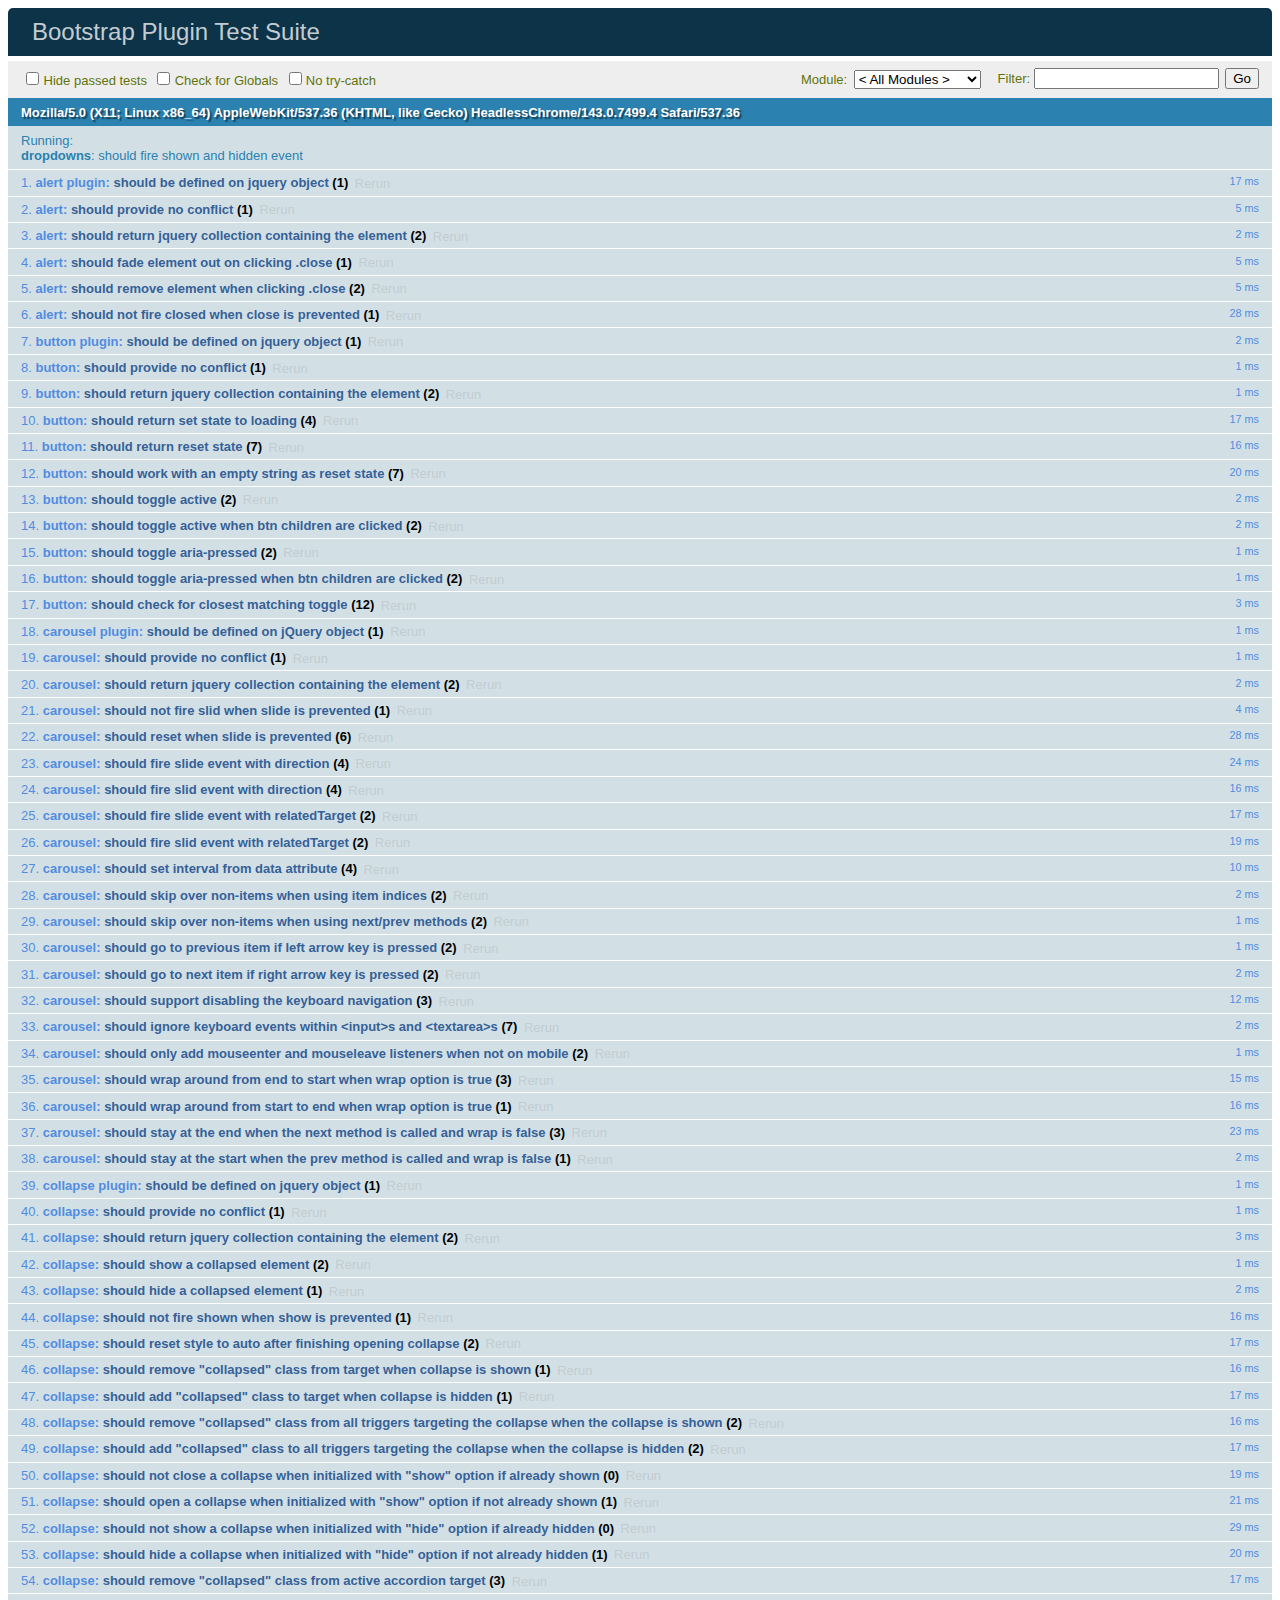
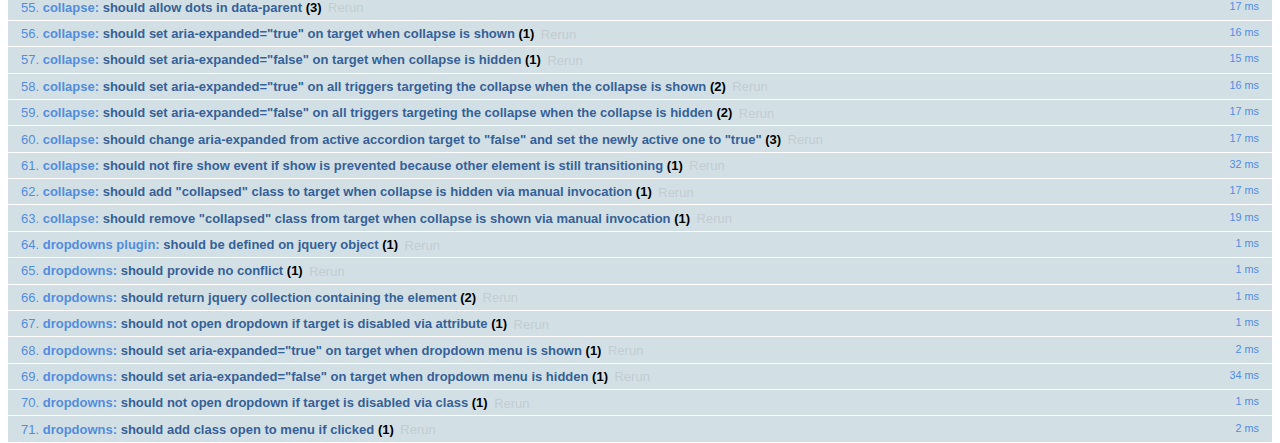
<file: ame_de_voyageur/css/bootstrap-3.3.6/js/tests/index.html>
<!DOCTYPE html>
<html>
  <head>
    <meta charset="utf-8">
    <title>Bootstrap Plugin Test Suite</title>
    <meta name="viewport" content="width=device-width, initial-scale=1">

    <!-- jQuery -->
    <script src="vendor/jquery.min.js"></script>
    <script>
      // Disable jQuery event aliases to ensure we don't accidentally use any of them
      (function () {
        var eventAliases = [
          'blur',
          'focus',
          'focusin',
          'focusout',
          'load',
          'resize',
          'scroll',
          'unload',
          'click',
          'dblclick',
          'mousedown',
          'mouseup',
          'mousemove',
          'mouseover',
          'mouseout',
          'mouseenter',
          'mouseleave',
          'change',
          'select',
          'submit',
          'keydown',
          'keypress',
          'keyup',
          'error',
          'contextmenu',
          'hover',
          'bind',
          'unbind',
          'delegate',
          'undelegate'
        ]
        for (var i = 0; i < eventAliases.length; i++) {
          $.fn[eventAliases[i]] = undefined
        }
      })()
    </script>

    <!-- QUnit -->
    <link rel="stylesheet" href="vendor/qunit.css" media="screen">
    <script src="vendor/qunit.js"></script>
    <script>
      // See https://github.com/axemclion/grunt-saucelabs#test-result-details-with-qunit
      var log = []
      // Require assert.expect in each test
      QUnit.config.requireExpects = true
      QUnit.done(function (testResults) {
        var tests = []
        for (var i = 0, len = log.length; i < len; i++) {
          var details = log[i]
          tests.push({
            name: details.name,
            result: details.result,
            expected: details.expected,
            actual: details.actual,
            source: details.source
          })
        }
        testResults.tests = tests

        window.global_test_results = testResults
      })

      QUnit.testStart(function (testDetails) {
        $(window).scrollTop(0)
        QUnit.log(function (details) {
          if (!details.result) {
            details.name = testDetails.name
            log.push(details)
          }
        })
      })

      // Cleanup
      QUnit.testDone(function () {
        $('#qunit-fixture').empty()
        $('#modal-test, .modal-backdrop').remove()
      })

      // Display fixture on-screen on iOS to avoid false positives
      if (/iPhone|iPad|iPod/.test(navigator.userAgent)) {
        QUnit.begin(function() {
          $('#qunit-fixture').css({ top: 0, left: 0 })
        })

        QUnit.done(function () {
          $('#qunit-fixture').css({ top: '', left: '' })
        })
      }

      // Disable deprecated global QUnit method aliases in preparation for QUnit v2
      (function () {
        var methodNames = [
          'async',
          'asyncTest',
          'deepEqual',
          'equal',
          'expect',
          'module',
          'notDeepEqual',
          'notEqual',
          'notPropEqual',
          'notStrictEqual',
          'ok',
          'propEqual',
          'push',
          'start',
          'stop',
          'strictEqual',
          'test',
          'throws'
        ];
        for (var i = 0; i < methodNames.length; i++) {
          var methodName = methodNames[i];
          window[methodName] = undefined;
        }
      })();
    </script>

    <!-- Plugin sources -->
    <script>$.support.transition = false</script>
    <script src="../../js/alert.js"></script>
    <script src="../../js/button.js"></script>
    <script src="../../js/carousel.js"></script>
    <script src="../../js/collapse.js"></script>
    <script src="../../js/dropdown.js"></script>
    <script src="../../js/modal.js"></script>
    <script src="../../js/scrollspy.js"></script>
    <script src="../../js/tab.js"></script>
    <script src="../../js/tooltip.js"></script>
    <script src="../../js/popover.js"></script>
    <script src="../../js/affix.js"></script>

    <!-- Unit tests -->
    <script src="unit/alert.js"></script>
    <script src="unit/button.js"></script>
    <script src="unit/carousel.js"></script>
    <script src="unit/collapse.js"></script>
    <script src="unit/dropdown.js"></script>
    <script src="unit/modal.js"></script>
    <script src="unit/scrollspy.js"></script>
    <script src="unit/tab.js"></script>
    <script src="unit/tooltip.js"></script>
    <script src="unit/popover.js"></script>
    <script src="unit/affix.js"></script>

  </head>
  <body>
    <div id="qunit-container">
      <div id="qunit"></div>
      <div id="qunit-fixture"></div>
    </div>
  </body>
</html>
</file>
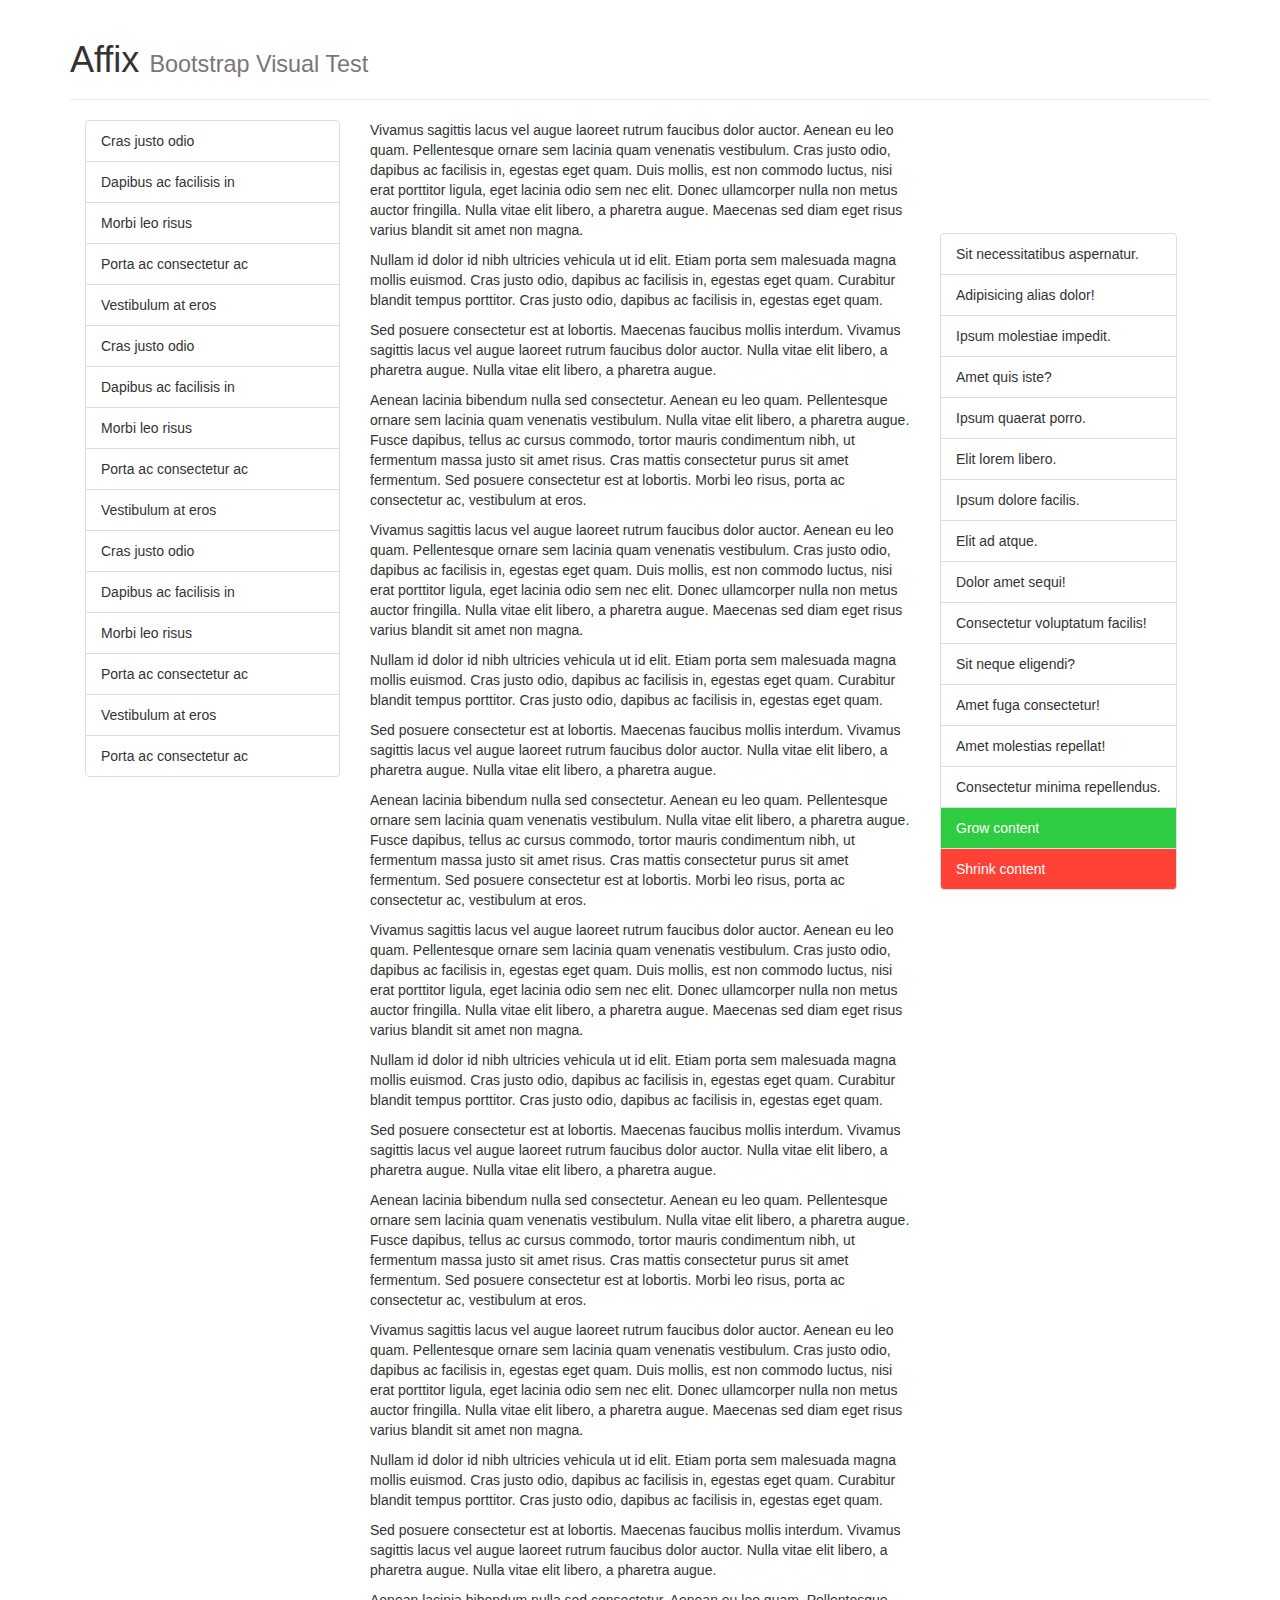
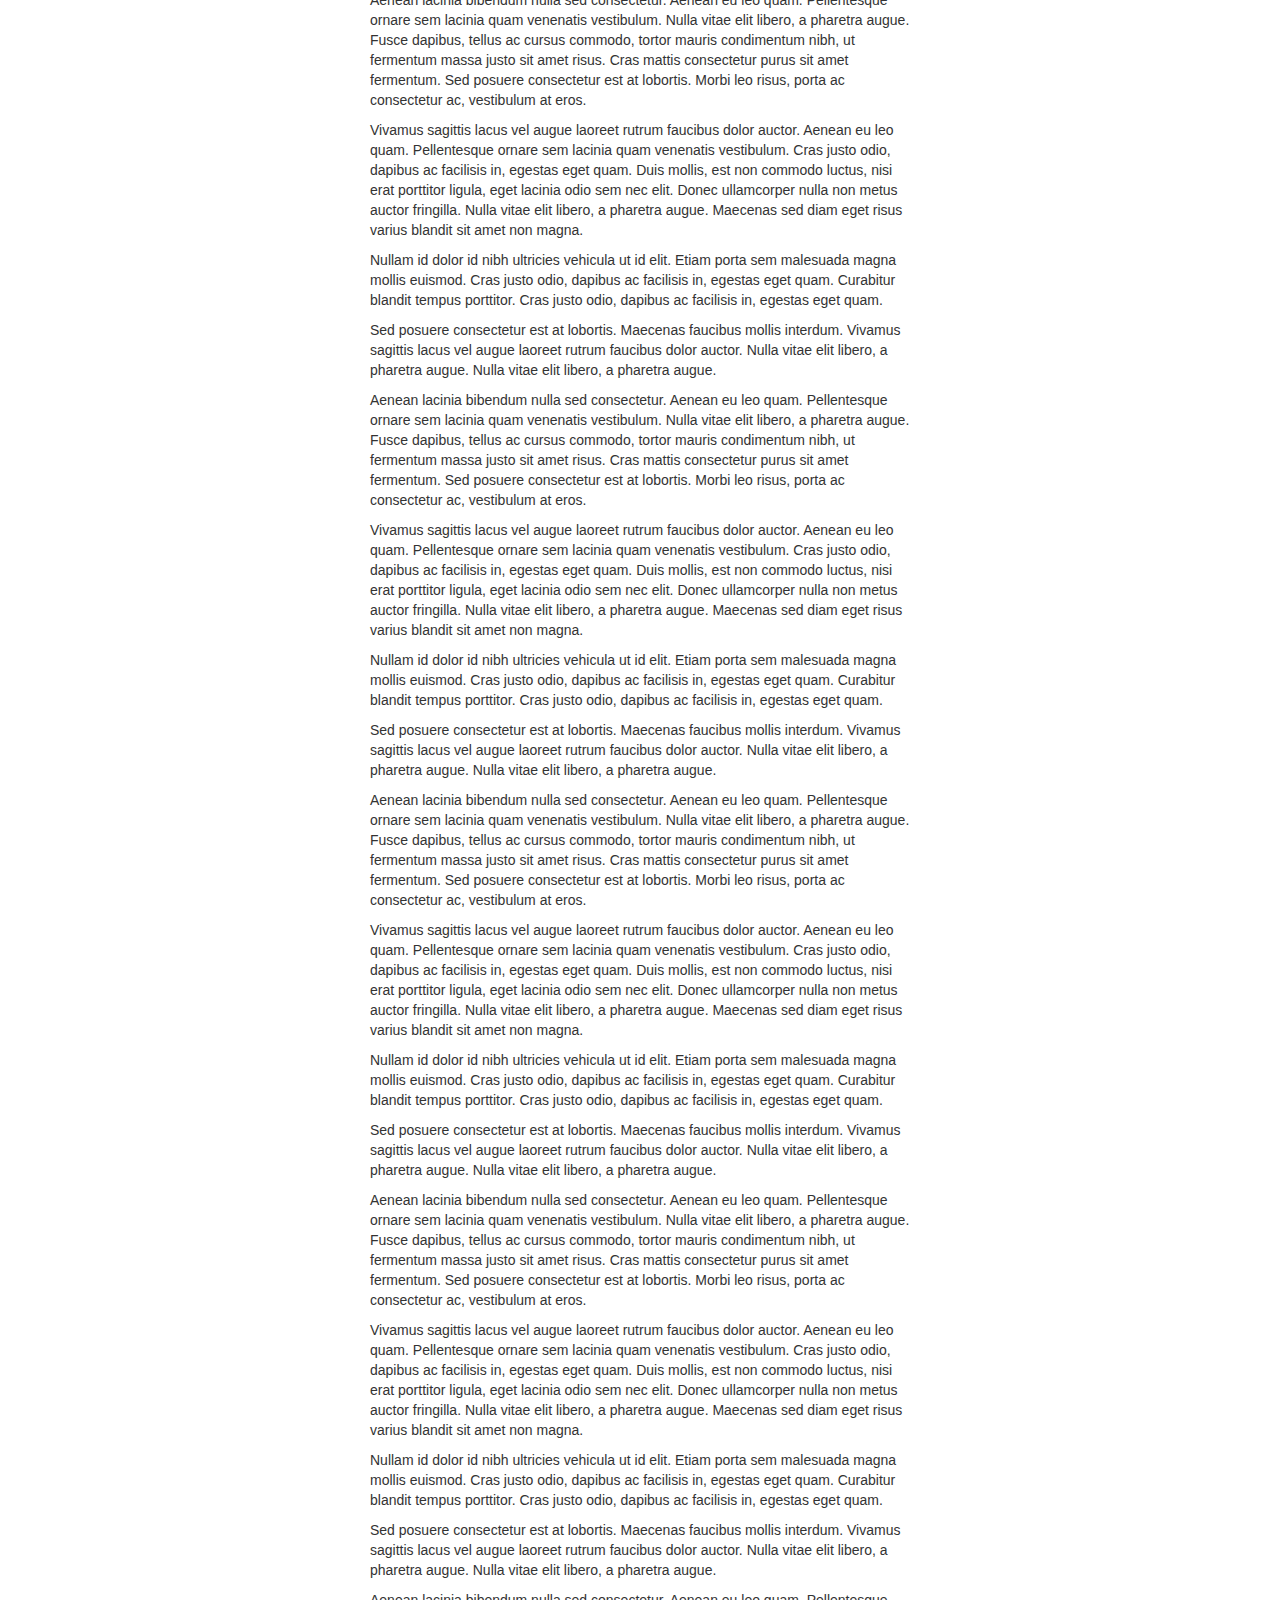
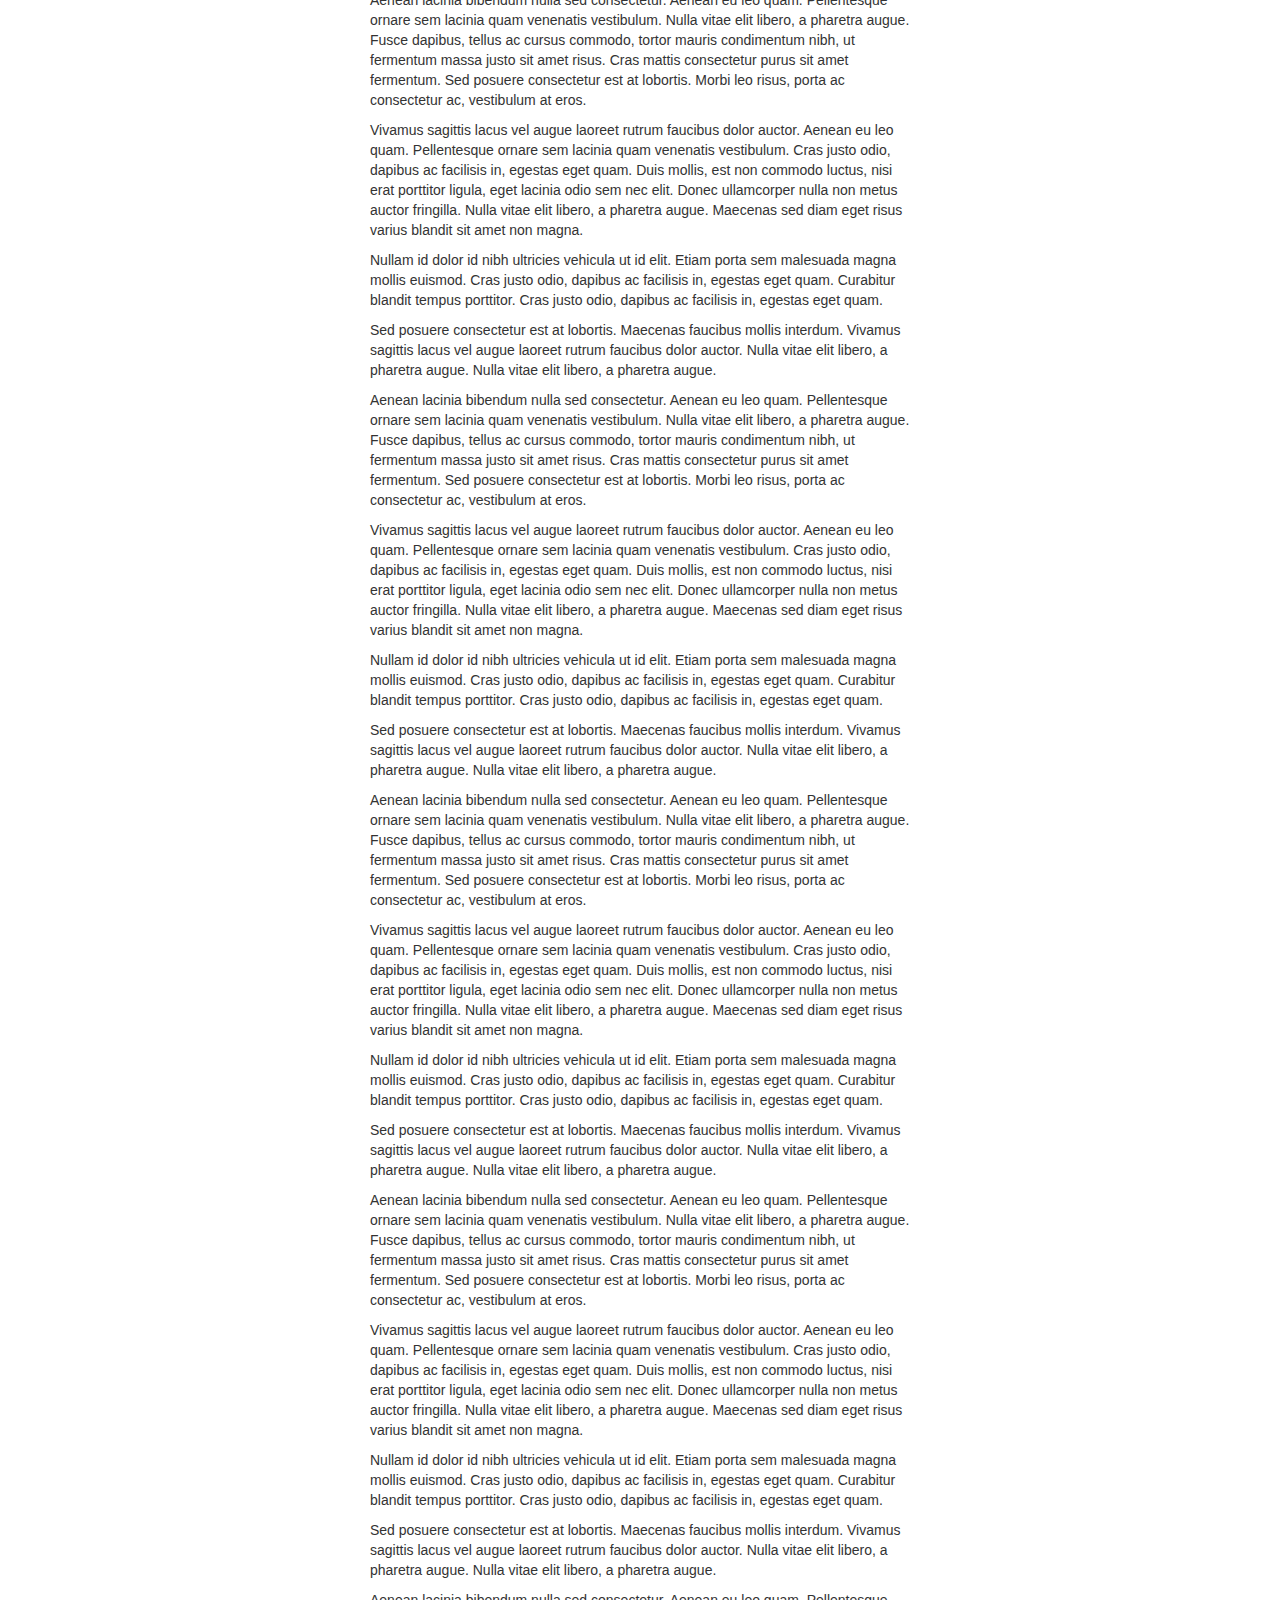
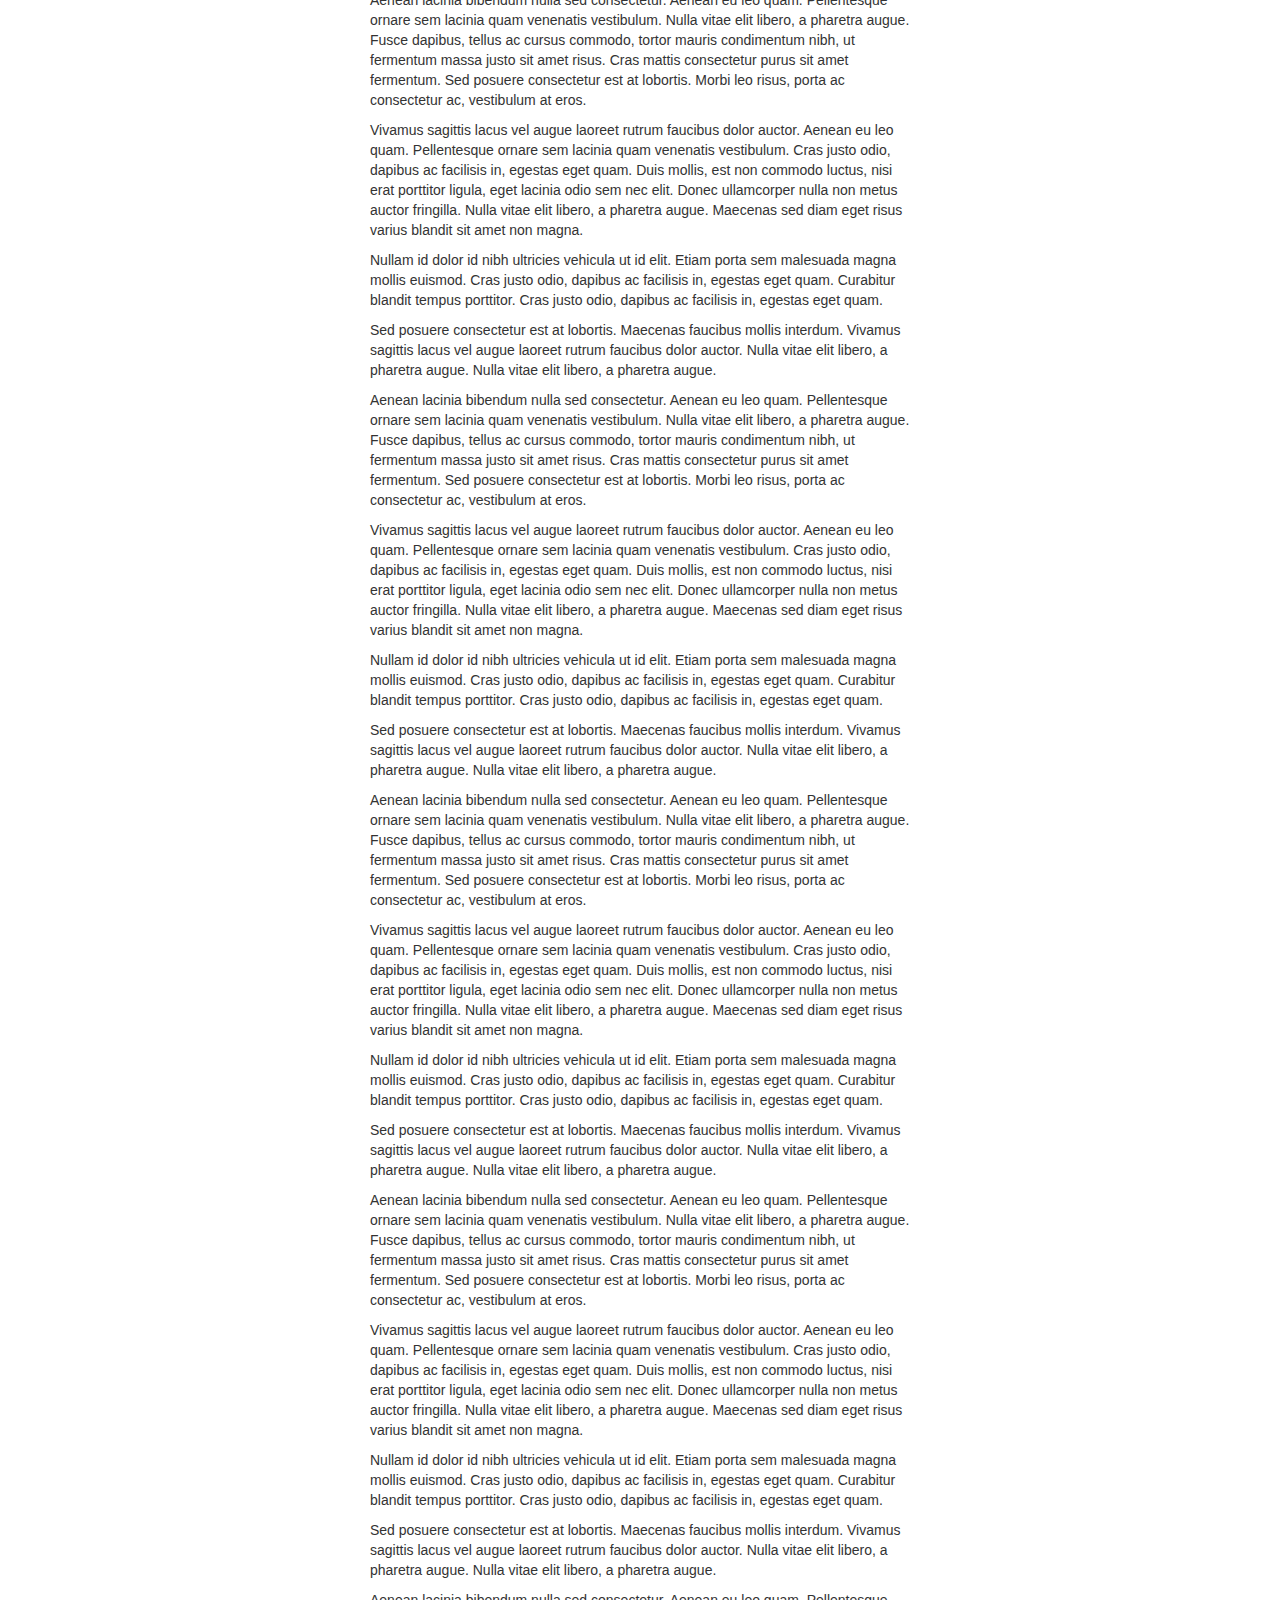
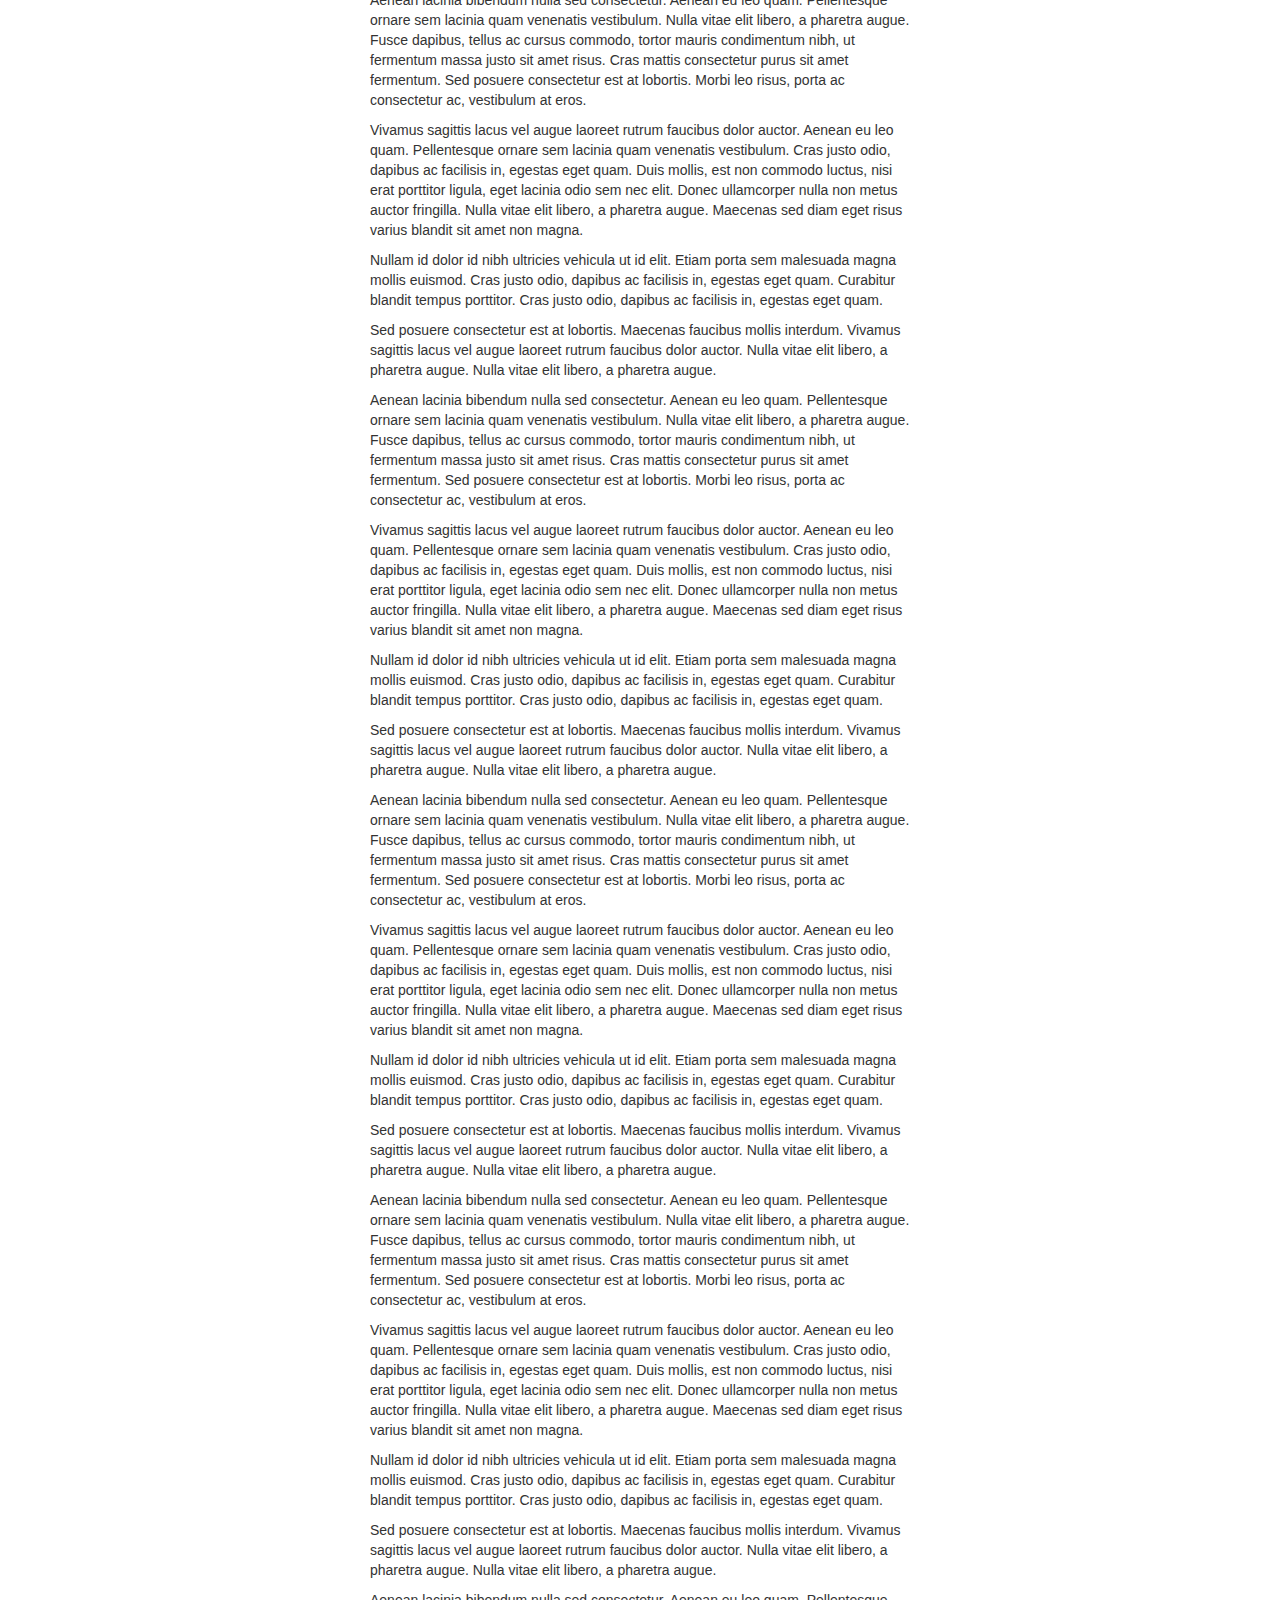
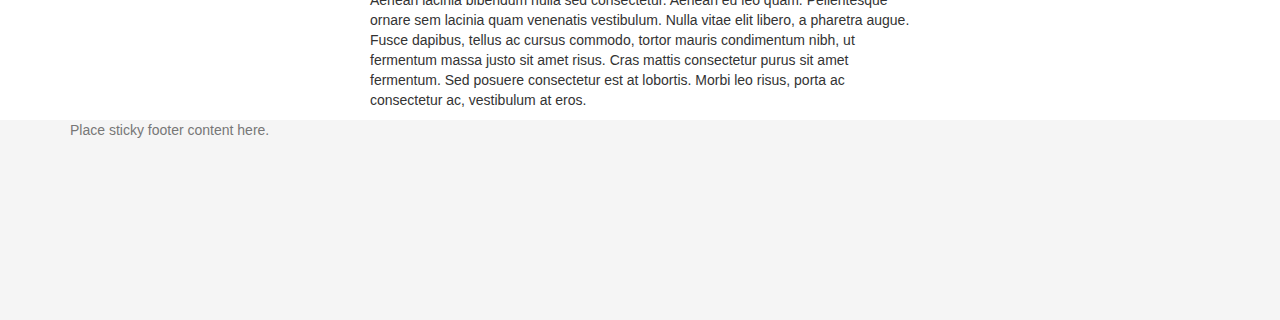
<file: ame_de_voyageur/css/bootstrap-3.3.6/js/tests/visual/affix-with-sticky-footer.html>
<!DOCTYPE html>
<html>
<head>
  <meta charset="utf-8">
  <meta http-equiv="X-UA-Compatible" content="IE=edge">
  <meta name="viewport" content="width=device-width, initial-scale=1">
  <title>Affix</title>
  <link rel="stylesheet" href="../../../dist/css/bootstrap.min.css">

  <style>
    html {
      position: relative;
      min-height: 100%;
    }
    body {
      /* Margin bottom by footer height */
      margin-bottom: 200px;
    }
    .footer {
      position: absolute;
      bottom: 0;
      width: 100%;
      /* Set the fixed height of the footer here */
      height: 200px;
      background-color: #f5f5f5;
    }
    /* Test Styles */
    .affixed-element-top.affix {
      top: 10px;
    }
    .affixed-element-top.affix-bottom {
      position: absolute;
    }
    .affixed-element-bottom {
      margin-bottom: 0;
    }
    .affixed-element-bottom.affix {
      bottom: 10px;
    }
    .affixed-element-bottom.affix-bottom {
      position: relative;
    }
    .grow-btn, .shrink-btn {
      color: #FFF;
    }
    .grow-btn {
      background-color: #2ECC40;
    }
    .grow-btn:hover {
      background-color: #3D9970;
    }
    .shrink-btn {
      background-color: #FF4136;
    }
    .shrink-btn:hover {
      background-color: #85144B;
    }
  </style>

  <!-- HTML5 shim and Respond.js for IE8 support of HTML5 elements and media queries -->
  <!-- WARNING: Respond.js doesn't work if you view the page via file:// -->
  <!--[if lt IE 9]>
  <script src="https://oss.maxcdn.com/html5shiv/3.7.2/html5shiv.min.js"></script>
  <script src="https://oss.maxcdn.com/respond/1.4.2/respond.min.js"></script>
  <![endif]-->
</head>
<body>

<div class="container">

  <div class="page-header js-page-header">
    <h1>Affix <small>Bootstrap Visual Test</small></h1>
  </div>

  <div class="col-md-3">
    <ul class="list-group affixed-element-top js-affixed-element-top">
      <li class="list-group-item">Cras justo odio</li>
      <li class="list-group-item">Dapibus ac facilisis in</li>
      <li class="list-group-item">Morbi leo risus</li>
      <li class="list-group-item">Porta ac consectetur ac</li>
      <li class="list-group-item">Vestibulum at eros</li>
      <li class="list-group-item">Cras justo odio</li>
      <li class="list-group-item">Dapibus ac facilisis in</li>
      <li class="list-group-item">Morbi leo risus</li>
      <li class="list-group-item">Porta ac consectetur ac</li>
      <li class="list-group-item">Vestibulum at eros</li>
      <li class="list-group-item">Cras justo odio</li>
      <li class="list-group-item">Dapibus ac facilisis in</li>
      <li class="list-group-item">Morbi leo risus</li>
      <li class="list-group-item">Porta ac consectetur ac</li>
      <li class="list-group-item">Vestibulum at eros</li>
      <li class="list-group-item">Porta ac consectetur ac</li>
    </ul>
  </div>

  <div class="col-md-6 js-content">

    <p>Vivamus sagittis lacus vel augue laoreet rutrum faucibus dolor auctor. Aenean eu leo quam. Pellentesque ornare sem lacinia quam venenatis vestibulum. Cras justo odio, dapibus ac facilisis in, egestas eget quam. Duis mollis, est non commodo luctus, nisi erat porttitor ligula, eget lacinia odio sem nec elit. Donec ullamcorper nulla non metus auctor fringilla. Nulla vitae elit libero, a pharetra augue. Maecenas sed diam eget risus varius blandit sit amet non magna.</p>

    <p>Nullam id dolor id nibh ultricies vehicula ut id elit. Etiam porta sem malesuada magna mollis euismod. Cras justo odio, dapibus ac facilisis in, egestas eget quam. Curabitur blandit tempus porttitor. Cras justo odio, dapibus ac facilisis in, egestas eget quam.</p>

    <p>Sed posuere consectetur est at lobortis. Maecenas faucibus mollis interdum. Vivamus sagittis lacus vel augue laoreet rutrum faucibus dolor auctor. Nulla vitae elit libero, a pharetra augue. Nulla vitae elit libero, a pharetra augue.</p>

    <p>Aenean lacinia bibendum nulla sed consectetur. Aenean eu leo quam. Pellentesque ornare sem lacinia quam venenatis vestibulum. Nulla vitae elit libero, a pharetra augue. Fusce dapibus, tellus ac cursus commodo, tortor mauris condimentum nibh, ut fermentum massa justo sit amet risus. Cras mattis consectetur purus sit amet fermentum. Sed posuere consectetur est at lobortis. Morbi leo risus, porta ac consectetur ac, vestibulum at eros.</p>

    <p>Vivamus sagittis lacus vel augue laoreet rutrum faucibus dolor auctor. Aenean eu leo quam. Pellentesque ornare sem lacinia quam venenatis vestibulum. Cras justo odio, dapibus ac facilisis in, egestas eget quam. Duis mollis, est non commodo luctus, nisi erat porttitor ligula, eget lacinia odio sem nec elit. Donec ullamcorper nulla non metus auctor fringilla. Nulla vitae elit libero, a pharetra augue. Maecenas sed diam eget risus varius blandit sit amet non magna.</p>

    <p>Nullam id dolor id nibh ultricies vehicula ut id elit. Etiam porta sem malesuada magna mollis euismod. Cras justo odio, dapibus ac facilisis in, egestas eget quam. Curabitur blandit tempus porttitor. Cras justo odio, dapibus ac facilisis in, egestas eget quam.</p>

    <p>Sed posuere consectetur est at lobortis. Maecenas faucibus mollis interdum. Vivamus sagittis lacus vel augue laoreet rutrum faucibus dolor auctor. Nulla vitae elit libero, a pharetra augue. Nulla vitae elit libero, a pharetra augue.</p>

    <p>Aenean lacinia bibendum nulla sed consectetur. Aenean eu leo quam. Pellentesque ornare sem lacinia quam venenatis vestibulum. Nulla vitae elit libero, a pharetra augue. Fusce dapibus, tellus ac cursus commodo, tortor mauris condimentum nibh, ut fermentum massa justo sit amet risus. Cras mattis consectetur purus sit amet fermentum. Sed posuere consectetur est at lobortis. Morbi leo risus, porta ac consectetur ac, vestibulum at eros.</p>

    <p>Vivamus sagittis lacus vel augue laoreet rutrum faucibus dolor auctor. Aenean eu leo quam. Pellentesque ornare sem lacinia quam venenatis vestibulum. Cras justo odio, dapibus ac facilisis in, egestas eget quam. Duis mollis, est non commodo luctus, nisi erat porttitor ligula, eget lacinia odio sem nec elit. Donec ullamcorper nulla non metus auctor fringilla. Nulla vitae elit libero, a pharetra augue. Maecenas sed diam eget risus varius blandit sit amet non magna.</p>

    <p>Nullam id dolor id nibh ultricies vehicula ut id elit. Etiam porta sem malesuada magna mollis euismod. Cras justo odio, dapibus ac facilisis in, egestas eget quam. Curabitur blandit tempus porttitor. Cras justo odio, dapibus ac facilisis in, egestas eget quam.</p>

    <p>Sed posuere consectetur est at lobortis. Maecenas faucibus mollis interdum. Vivamus sagittis lacus vel augue laoreet rutrum faucibus dolor auctor. Nulla vitae elit libero, a pharetra augue. Nulla vitae elit libero, a pharetra augue.</p>

    <p>Aenean lacinia bibendum nulla sed consectetur. Aenean eu leo quam. Pellentesque ornare sem lacinia quam venenatis vestibulum. Nulla vitae elit libero, a pharetra augue. Fusce dapibus, tellus ac cursus commodo, tortor mauris condimentum nibh, ut fermentum massa justo sit amet risus. Cras mattis consectetur purus sit amet fermentum. Sed posuere consectetur est at lobortis. Morbi leo risus, porta ac consectetur ac, vestibulum at eros.</p>

    <p>Vivamus sagittis lacus vel augue laoreet rutrum faucibus dolor auctor. Aenean eu leo quam. Pellentesque ornare sem lacinia quam venenatis vestibulum. Cras justo odio, dapibus ac facilisis in, egestas eget quam. Duis mollis, est non commodo luctus, nisi erat porttitor ligula, eget lacinia odio sem nec elit. Donec ullamcorper nulla non metus auctor fringilla. Nulla vitae elit libero, a pharetra augue. Maecenas sed diam eget risus varius blandit sit amet non magna.</p>

    <p>Nullam id dolor id nibh ultricies vehicula ut id elit. Etiam porta sem malesuada magna mollis euismod. Cras justo odio, dapibus ac facilisis in, egestas eget quam. Curabitur blandit tempus porttitor. Cras justo odio, dapibus ac facilisis in, egestas eget quam.</p>

    <p>Sed posuere consectetur est at lobortis. Maecenas faucibus mollis interdum. Vivamus sagittis lacus vel augue laoreet rutrum faucibus dolor auctor. Nulla vitae elit libero, a pharetra augue. Nulla vitae elit libero, a pharetra augue.</p>

    <p>Aenean lacinia bibendum nulla sed consectetur. Aenean eu leo quam. Pellentesque ornare sem lacinia quam venenatis vestibulum. Nulla vitae elit libero, a pharetra augue. Fusce dapibus, tellus ac cursus commodo, tortor mauris condimentum nibh, ut fermentum massa justo sit amet risus. Cras mattis consectetur purus sit amet fermentum. Sed posuere consectetur est at lobortis. Morbi leo risus, porta ac consectetur ac, vestibulum at eros.</p>
    <p>Vivamus sagittis lacus vel augue laoreet rutrum faucibus dolor auctor. Aenean eu leo quam. Pellentesque ornare sem lacinia quam venenatis vestibulum. Cras justo odio, dapibus ac facilisis in, egestas eget quam. Duis mollis, est non commodo luctus, nisi erat porttitor ligula, eget lacinia odio sem nec elit. Donec ullamcorper nulla non metus auctor fringilla. Nulla vitae elit libero, a pharetra augue. Maecenas sed diam eget risus varius blandit sit amet non magna.</p>

    <p>Nullam id dolor id nibh ultricies vehicula ut id elit. Etiam porta sem malesuada magna mollis euismod. Cras justo odio, dapibus ac facilisis in, egestas eget quam. Curabitur blandit tempus porttitor. Cras justo odio, dapibus ac facilisis in, egestas eget quam.</p>

    <p>Sed posuere consectetur est at lobortis. Maecenas faucibus mollis interdum. Vivamus sagittis lacus vel augue laoreet rutrum faucibus dolor auctor. Nulla vitae elit libero, a pharetra augue. Nulla vitae elit libero, a pharetra augue.</p>

    <p>Aenean lacinia bibendum nulla sed consectetur. Aenean eu leo quam. Pellentesque ornare sem lacinia quam venenatis vestibulum. Nulla vitae elit libero, a pharetra augue. Fusce dapibus, tellus ac cursus commodo, tortor mauris condimentum nibh, ut fermentum massa justo sit amet risus. Cras mattis consectetur purus sit amet fermentum. Sed posuere consectetur est at lobortis. Morbi leo risus, porta ac consectetur ac, vestibulum at eros.</p>

    <p>Vivamus sagittis lacus vel augue laoreet rutrum faucibus dolor auctor. Aenean eu leo quam. Pellentesque ornare sem lacinia quam venenatis vestibulum. Cras justo odio, dapibus ac facilisis in, egestas eget quam. Duis mollis, est non commodo luctus, nisi erat porttitor ligula, eget lacinia odio sem nec elit. Donec ullamcorper nulla non metus auctor fringilla. Nulla vitae elit libero, a pharetra augue. Maecenas sed diam eget risus varius blandit sit amet non magna.</p>

    <p>Nullam id dolor id nibh ultricies vehicula ut id elit. Etiam porta sem malesuada magna mollis euismod. Cras justo odio, dapibus ac facilisis in, egestas eget quam. Curabitur blandit tempus porttitor. Cras justo odio, dapibus ac facilisis in, egestas eget quam.</p>

    <p>Sed posuere consectetur est at lobortis. Maecenas faucibus mollis interdum. Vivamus sagittis lacus vel augue laoreet rutrum faucibus dolor auctor. Nulla vitae elit libero, a pharetra augue. Nulla vitae elit libero, a pharetra augue.</p>

    <p>Aenean lacinia bibendum nulla sed consectetur. Aenean eu leo quam. Pellentesque ornare sem lacinia quam venenatis vestibulum. Nulla vitae elit libero, a pharetra augue. Fusce dapibus, tellus ac cursus commodo, tortor mauris condimentum nibh, ut fermentum massa justo sit amet risus. Cras mattis consectetur purus sit amet fermentum. Sed posuere consectetur est at lobortis. Morbi leo risus, porta ac consectetur ac, vestibulum at eros.</p>
    <p>Vivamus sagittis lacus vel augue laoreet rutrum faucibus dolor auctor. Aenean eu leo quam. Pellentesque ornare sem lacinia quam venenatis vestibulum. Cras justo odio, dapibus ac facilisis in, egestas eget quam. Duis mollis, est non commodo luctus, nisi erat porttitor ligula, eget lacinia odio sem nec elit. Donec ullamcorper nulla non metus auctor fringilla. Nulla vitae elit libero, a pharetra augue. Maecenas sed diam eget risus varius blandit sit amet non magna.</p>

    <p>Nullam id dolor id nibh ultricies vehicula ut id elit. Etiam porta sem malesuada magna mollis euismod. Cras justo odio, dapibus ac facilisis in, egestas eget quam. Curabitur blandit tempus porttitor. Cras justo odio, dapibus ac facilisis in, egestas eget quam.</p>

    <p>Sed posuere consectetur est at lobortis. Maecenas faucibus mollis interdum. Vivamus sagittis lacus vel augue laoreet rutrum faucibus dolor auctor. Nulla vitae elit libero, a pharetra augue. Nulla vitae elit libero, a pharetra augue.</p>

    <p>Aenean lacinia bibendum nulla sed consectetur. Aenean eu leo quam. Pellentesque ornare sem lacinia quam venenatis vestibulum. Nulla vitae elit libero, a pharetra augue. Fusce dapibus, tellus ac cursus commodo, tortor mauris condimentum nibh, ut fermentum massa justo sit amet risus. Cras mattis consectetur purus sit amet fermentum. Sed posuere consectetur est at lobortis. Morbi leo risus, porta ac consectetur ac, vestibulum at eros.</p>

    <p>Vivamus sagittis lacus vel augue laoreet rutrum faucibus dolor auctor. Aenean eu leo quam. Pellentesque ornare sem lacinia quam venenatis vestibulum. Cras justo odio, dapibus ac facilisis in, egestas eget quam. Duis mollis, est non commodo luctus, nisi erat porttitor ligula, eget lacinia odio sem nec elit. Donec ullamcorper nulla non metus auctor fringilla. Nulla vitae elit libero, a pharetra augue. Maecenas sed diam eget risus varius blandit sit amet non magna.</p>

    <p>Nullam id dolor id nibh ultricies vehicula ut id elit. Etiam porta sem malesuada magna mollis euismod. Cras justo odio, dapibus ac facilisis in, egestas eget quam. Curabitur blandit tempus porttitor. Cras justo odio, dapibus ac facilisis in, egestas eget quam.</p>

    <p>Sed posuere consectetur est at lobortis. Maecenas faucibus mollis interdum. Vivamus sagittis lacus vel augue laoreet rutrum faucibus dolor auctor. Nulla vitae elit libero, a pharetra augue. Nulla vitae elit libero, a pharetra augue.</p>

    <p>Aenean lacinia bibendum nulla sed consectetur. Aenean eu leo quam. Pellentesque ornare sem lacinia quam venenatis vestibulum. Nulla vitae elit libero, a pharetra augue. Fusce dapibus, tellus ac cursus commodo, tortor mauris condimentum nibh, ut fermentum massa justo sit amet risus. Cras mattis consectetur purus sit amet fermentum. Sed posuere consectetur est at lobortis. Morbi leo risus, porta ac consectetur ac, vestibulum at eros.</p>
    <p>Vivamus sagittis lacus vel augue laoreet rutrum faucibus dolor auctor. Aenean eu leo quam. Pellentesque ornare sem lacinia quam venenatis vestibulum. Cras justo odio, dapibus ac facilisis in, egestas eget quam. Duis mollis, est non commodo luctus, nisi erat porttitor ligula, eget lacinia odio sem nec elit. Donec ullamcorper nulla non metus auctor fringilla. Nulla vitae elit libero, a pharetra augue. Maecenas sed diam eget risus varius blandit sit amet non magna.</p>

    <p>Nullam id dolor id nibh ultricies vehicula ut id elit. Etiam porta sem malesuada magna mollis euismod. Cras justo odio, dapibus ac facilisis in, egestas eget quam. Curabitur blandit tempus porttitor. Cras justo odio, dapibus ac facilisis in, egestas eget quam.</p>

    <p>Sed posuere consectetur est at lobortis. Maecenas faucibus mollis interdum. Vivamus sagittis lacus vel augue laoreet rutrum faucibus dolor auctor. Nulla vitae elit libero, a pharetra augue. Nulla vitae elit libero, a pharetra augue.</p>

    <p>Aenean lacinia bibendum nulla sed consectetur. Aenean eu leo quam. Pellentesque ornare sem lacinia quam venenatis vestibulum. Nulla vitae elit libero, a pharetra augue. Fusce dapibus, tellus ac cursus commodo, tortor mauris condimentum nibh, ut fermentum massa justo sit amet risus. Cras mattis consectetur purus sit amet fermentum. Sed posuere consectetur est at lobortis. Morbi leo risus, porta ac consectetur ac, vestibulum at eros.</p>

    <p>Vivamus sagittis lacus vel augue laoreet rutrum faucibus dolor auctor. Aenean eu leo quam. Pellentesque ornare sem lacinia quam venenatis vestibulum. Cras justo odio, dapibus ac facilisis in, egestas eget quam. Duis mollis, est non commodo luctus, nisi erat porttitor ligula, eget lacinia odio sem nec elit. Donec ullamcorper nulla non metus auctor fringilla. Nulla vitae elit libero, a pharetra augue. Maecenas sed diam eget risus varius blandit sit amet non magna.</p>

    <p>Nullam id dolor id nibh ultricies vehicula ut id elit. Etiam porta sem malesuada magna mollis euismod. Cras justo odio, dapibus ac facilisis in, egestas eget quam. Curabitur blandit tempus porttitor. Cras justo odio, dapibus ac facilisis in, egestas eget quam.</p>

    <p>Sed posuere consectetur est at lobortis. Maecenas faucibus mollis interdum. Vivamus sagittis lacus vel augue laoreet rutrum faucibus dolor auctor. Nulla vitae elit libero, a pharetra augue. Nulla vitae elit libero, a pharetra augue.</p>

    <p>Aenean lacinia bibendum nulla sed consectetur. Aenean eu leo quam. Pellentesque ornare sem lacinia quam venenatis vestibulum. Nulla vitae elit libero, a pharetra augue. Fusce dapibus, tellus ac cursus commodo, tortor mauris condimentum nibh, ut fermentum massa justo sit amet risus. Cras mattis consectetur purus sit amet fermentum. Sed posuere consectetur est at lobortis. Morbi leo risus, porta ac consectetur ac, vestibulum at eros.</p>
    <p>Vivamus sagittis lacus vel augue laoreet rutrum faucibus dolor auctor. Aenean eu leo quam. Pellentesque ornare sem lacinia quam venenatis vestibulum. Cras justo odio, dapibus ac facilisis in, egestas eget quam. Duis mollis, est non commodo luctus, nisi erat porttitor ligula, eget lacinia odio sem nec elit. Donec ullamcorper nulla non metus auctor fringilla. Nulla vitae elit libero, a pharetra augue. Maecenas sed diam eget risus varius blandit sit amet non magna.</p>

    <p>Nullam id dolor id nibh ultricies vehicula ut id elit. Etiam porta sem malesuada magna mollis euismod. Cras justo odio, dapibus ac facilisis in, egestas eget quam. Curabitur blandit tempus porttitor. Cras justo odio, dapibus ac facilisis in, egestas eget quam.</p>

    <p>Sed posuere consectetur est at lobortis. Maecenas faucibus mollis interdum. Vivamus sagittis lacus vel augue laoreet rutrum faucibus dolor auctor. Nulla vitae elit libero, a pharetra augue. Nulla vitae elit libero, a pharetra augue.</p>

    <p>Aenean lacinia bibendum nulla sed consectetur. Aenean eu leo quam. Pellentesque ornare sem lacinia quam venenatis vestibulum. Nulla vitae elit libero, a pharetra augue. Fusce dapibus, tellus ac cursus commodo, tortor mauris condimentum nibh, ut fermentum massa justo sit amet risus. Cras mattis consectetur purus sit amet fermentum. Sed posuere consectetur est at lobortis. Morbi leo risus, porta ac consectetur ac, vestibulum at eros.</p>

    <p>Vivamus sagittis lacus vel augue laoreet rutrum faucibus dolor auctor. Aenean eu leo quam. Pellentesque ornare sem lacinia quam venenatis vestibulum. Cras justo odio, dapibus ac facilisis in, egestas eget quam. Duis mollis, est non commodo luctus, nisi erat porttitor ligula, eget lacinia odio sem nec elit. Donec ullamcorper nulla non metus auctor fringilla. Nulla vitae elit libero, a pharetra augue. Maecenas sed diam eget risus varius blandit sit amet non magna.</p>

    <p>Nullam id dolor id nibh ultricies vehicula ut id elit. Etiam porta sem malesuada magna mollis euismod. Cras justo odio, dapibus ac facilisis in, egestas eget quam. Curabitur blandit tempus porttitor. Cras justo odio, dapibus ac facilisis in, egestas eget quam.</p>

    <p>Sed posuere consectetur est at lobortis. Maecenas faucibus mollis interdum. Vivamus sagittis lacus vel augue laoreet rutrum faucibus dolor auctor. Nulla vitae elit libero, a pharetra augue. Nulla vitae elit libero, a pharetra augue.</p>

    <p>Aenean lacinia bibendum nulla sed consectetur. Aenean eu leo quam. Pellentesque ornare sem lacinia quam venenatis vestibulum. Nulla vitae elit libero, a pharetra augue. Fusce dapibus, tellus ac cursus commodo, tortor mauris condimentum nibh, ut fermentum massa justo sit amet risus. Cras mattis consectetur purus sit amet fermentum. Sed posuere consectetur est at lobortis. Morbi leo risus, porta ac consectetur ac, vestibulum at eros.</p>
    <p>Vivamus sagittis lacus vel augue laoreet rutrum faucibus dolor auctor. Aenean eu leo quam. Pellentesque ornare sem lacinia quam venenatis vestibulum. Cras justo odio, dapibus ac facilisis in, egestas eget quam. Duis mollis, est non commodo luctus, nisi erat porttitor ligula, eget lacinia odio sem nec elit. Donec ullamcorper nulla non metus auctor fringilla. Nulla vitae elit libero, a pharetra augue. Maecenas sed diam eget risus varius blandit sit amet non magna.</p>

    <p>Nullam id dolor id nibh ultricies vehicula ut id elit. Etiam porta sem malesuada magna mollis euismod. Cras justo odio, dapibus ac facilisis in, egestas eget quam. Curabitur blandit tempus porttitor. Cras justo odio, dapibus ac facilisis in, egestas eget quam.</p>

    <p>Sed posuere consectetur est at lobortis. Maecenas faucibus mollis interdum. Vivamus sagittis lacus vel augue laoreet rutrum faucibus dolor auctor. Nulla vitae elit libero, a pharetra augue. Nulla vitae elit libero, a pharetra augue.</p>

    <p>Aenean lacinia bibendum nulla sed consectetur. Aenean eu leo quam. Pellentesque ornare sem lacinia quam venenatis vestibulum. Nulla vitae elit libero, a pharetra augue. Fusce dapibus, tellus ac cursus commodo, tortor mauris condimentum nibh, ut fermentum massa justo sit amet risus. Cras mattis consectetur purus sit amet fermentum. Sed posuere consectetur est at lobortis. Morbi leo risus, porta ac consectetur ac, vestibulum at eros.</p>

    <p>Vivamus sagittis lacus vel augue laoreet rutrum faucibus dolor auctor. Aenean eu leo quam. Pellentesque ornare sem lacinia quam venenatis vestibulum. Cras justo odio, dapibus ac facilisis in, egestas eget quam. Duis mollis, est non commodo luctus, nisi erat porttitor ligula, eget lacinia odio sem nec elit. Donec ullamcorper nulla non metus auctor fringilla. Nulla vitae elit libero, a pharetra augue. Maecenas sed diam eget risus varius blandit sit amet non magna.</p>

    <p>Nullam id dolor id nibh ultricies vehicula ut id elit. Etiam porta sem malesuada magna mollis euismod. Cras justo odio, dapibus ac facilisis in, egestas eget quam. Curabitur blandit tempus porttitor. Cras justo odio, dapibus ac facilisis in, egestas eget quam.</p>

    <p>Sed posuere consectetur est at lobortis. Maecenas faucibus mollis interdum. Vivamus sagittis lacus vel augue laoreet rutrum faucibus dolor auctor. Nulla vitae elit libero, a pharetra augue. Nulla vitae elit libero, a pharetra augue.</p>

    <p>Aenean lacinia bibendum nulla sed consectetur. Aenean eu leo quam. Pellentesque ornare sem lacinia quam venenatis vestibulum. Nulla vitae elit libero, a pharetra augue. Fusce dapibus, tellus ac cursus commodo, tortor mauris condimentum nibh, ut fermentum massa justo sit amet risus. Cras mattis consectetur purus sit amet fermentum. Sed posuere consectetur est at lobortis. Morbi leo risus, porta ac consectetur ac, vestibulum at eros.</p>
    <p>Vivamus sagittis lacus vel augue laoreet rutrum faucibus dolor auctor. Aenean eu leo quam. Pellentesque ornare sem lacinia quam venenatis vestibulum. Cras justo odio, dapibus ac facilisis in, egestas eget quam. Duis mollis, est non commodo luctus, nisi erat porttitor ligula, eget lacinia odio sem nec elit. Donec ullamcorper nulla non metus auctor fringilla. Nulla vitae elit libero, a pharetra augue. Maecenas sed diam eget risus varius blandit sit amet non magna.</p>

    <p>Nullam id dolor id nibh ultricies vehicula ut id elit. Etiam porta sem malesuada magna mollis euismod. Cras justo odio, dapibus ac facilisis in, egestas eget quam. Curabitur blandit tempus porttitor. Cras justo odio, dapibus ac facilisis in, egestas eget quam.</p>

    <p>Sed posuere consectetur est at lobortis. Maecenas faucibus mollis interdum. Vivamus sagittis lacus vel augue laoreet rutrum faucibus dolor auctor. Nulla vitae elit libero, a pharetra augue. Nulla vitae elit libero, a pharetra augue.</p>

    <p>Aenean lacinia bibendum nulla sed consectetur. Aenean eu leo quam. Pellentesque ornare sem lacinia quam venenatis vestibulum. Nulla vitae elit libero, a pharetra augue. Fusce dapibus, tellus ac cursus commodo, tortor mauris condimentum nibh, ut fermentum massa justo sit amet risus. Cras mattis consectetur purus sit amet fermentum. Sed posuere consectetur est at lobortis. Morbi leo risus, porta ac consectetur ac, vestibulum at eros.</p>

    <p>Vivamus sagittis lacus vel augue laoreet rutrum faucibus dolor auctor. Aenean eu leo quam. Pellentesque ornare sem lacinia quam venenatis vestibulum. Cras justo odio, dapibus ac facilisis in, egestas eget quam. Duis mollis, est non commodo luctus, nisi erat porttitor ligula, eget lacinia odio sem nec elit. Donec ullamcorper nulla non metus auctor fringilla. Nulla vitae elit libero, a pharetra augue. Maecenas sed diam eget risus varius blandit sit amet non magna.</p>

    <p>Nullam id dolor id nibh ultricies vehicula ut id elit. Etiam porta sem malesuada magna mollis euismod. Cras justo odio, dapibus ac facilisis in, egestas eget quam. Curabitur blandit tempus porttitor. Cras justo odio, dapibus ac facilisis in, egestas eget quam.</p>

    <p>Sed posuere consectetur est at lobortis. Maecenas faucibus mollis interdum. Vivamus sagittis lacus vel augue laoreet rutrum faucibus dolor auctor. Nulla vitae elit libero, a pharetra augue. Nulla vitae elit libero, a pharetra augue.</p>

    <p>Aenean lacinia bibendum nulla sed consectetur. Aenean eu leo quam. Pellentesque ornare sem lacinia quam venenatis vestibulum. Nulla vitae elit libero, a pharetra augue. Fusce dapibus, tellus ac cursus commodo, tortor mauris condimentum nibh, ut fermentum massa justo sit amet risus. Cras mattis consectetur purus sit amet fermentum. Sed posuere consectetur est at lobortis. Morbi leo risus, porta ac consectetur ac, vestibulum at eros.</p>
    <p>Vivamus sagittis lacus vel augue laoreet rutrum faucibus dolor auctor. Aenean eu leo quam. Pellentesque ornare sem lacinia quam venenatis vestibulum. Cras justo odio, dapibus ac facilisis in, egestas eget quam. Duis mollis, est non commodo luctus, nisi erat porttitor ligula, eget lacinia odio sem nec elit. Donec ullamcorper nulla non metus auctor fringilla. Nulla vitae elit libero, a pharetra augue. Maecenas sed diam eget risus varius blandit sit amet non magna.</p>

    <p>Nullam id dolor id nibh ultricies vehicula ut id elit. Etiam porta sem malesuada magna mollis euismod. Cras justo odio, dapibus ac facilisis in, egestas eget quam. Curabitur blandit tempus porttitor. Cras justo odio, dapibus ac facilisis in, egestas eget quam.</p>

    <p>Sed posuere consectetur est at lobortis. Maecenas faucibus mollis interdum. Vivamus sagittis lacus vel augue laoreet rutrum faucibus dolor auctor. Nulla vitae elit libero, a pharetra augue. Nulla vitae elit libero, a pharetra augue.</p>

    <p>Aenean lacinia bibendum nulla sed consectetur. Aenean eu leo quam. Pellentesque ornare sem lacinia quam venenatis vestibulum. Nulla vitae elit libero, a pharetra augue. Fusce dapibus, tellus ac cursus commodo, tortor mauris condimentum nibh, ut fermentum massa justo sit amet risus. Cras mattis consectetur purus sit amet fermentum. Sed posuere consectetur est at lobortis. Morbi leo risus, porta ac consectetur ac, vestibulum at eros.</p>

    <p>Vivamus sagittis lacus vel augue laoreet rutrum faucibus dolor auctor. Aenean eu leo quam. Pellentesque ornare sem lacinia quam venenatis vestibulum. Cras justo odio, dapibus ac facilisis in, egestas eget quam. Duis mollis, est non commodo luctus, nisi erat porttitor ligula, eget lacinia odio sem nec elit. Donec ullamcorper nulla non metus auctor fringilla. Nulla vitae elit libero, a pharetra augue. Maecenas sed diam eget risus varius blandit sit amet non magna.</p>

    <p>Nullam id dolor id nibh ultricies vehicula ut id elit. Etiam porta sem malesuada magna mollis euismod. Cras justo odio, dapibus ac facilisis in, egestas eget quam. Curabitur blandit tempus porttitor. Cras justo odio, dapibus ac facilisis in, egestas eget quam.</p>

    <p>Sed posuere consectetur est at lobortis. Maecenas faucibus mollis interdum. Vivamus sagittis lacus vel augue laoreet rutrum faucibus dolor auctor. Nulla vitae elit libero, a pharetra augue. Nulla vitae elit libero, a pharetra augue.</p>

    <p>Aenean lacinia bibendum nulla sed consectetur. Aenean eu leo quam. Pellentesque ornare sem lacinia quam venenatis vestibulum. Nulla vitae elit libero, a pharetra augue. Fusce dapibus, tellus ac cursus commodo, tortor mauris condimentum nibh, ut fermentum massa justo sit amet risus. Cras mattis consectetur purus sit amet fermentum. Sed posuere consectetur est at lobortis. Morbi leo risus, porta ac consectetur ac, vestibulum at eros.</p>
    <p>Vivamus sagittis lacus vel augue laoreet rutrum faucibus dolor auctor. Aenean eu leo quam. Pellentesque ornare sem lacinia quam venenatis vestibulum. Cras justo odio, dapibus ac facilisis in, egestas eget quam. Duis mollis, est non commodo luctus, nisi erat porttitor ligula, eget lacinia odio sem nec elit. Donec ullamcorper nulla non metus auctor fringilla. Nulla vitae elit libero, a pharetra augue. Maecenas sed diam eget risus varius blandit sit amet non magna.</p>

    <p>Nullam id dolor id nibh ultricies vehicula ut id elit. Etiam porta sem malesuada magna mollis euismod. Cras justo odio, dapibus ac facilisis in, egestas eget quam. Curabitur blandit tempus porttitor. Cras justo odio, dapibus ac facilisis in, egestas eget quam.</p>

    <p>Sed posuere consectetur est at lobortis. Maecenas faucibus mollis interdum. Vivamus sagittis lacus vel augue laoreet rutrum faucibus dolor auctor. Nulla vitae elit libero, a pharetra augue. Nulla vitae elit libero, a pharetra augue.</p>

    <p>Aenean lacinia bibendum nulla sed consectetur. Aenean eu leo quam. Pellentesque ornare sem lacinia quam venenatis vestibulum. Nulla vitae elit libero, a pharetra augue. Fusce dapibus, tellus ac cursus commodo, tortor mauris condimentum nibh, ut fermentum massa justo sit amet risus. Cras mattis consectetur purus sit amet fermentum. Sed posuere consectetur est at lobortis. Morbi leo risus, porta ac consectetur ac, vestibulum at eros.</p>

    <p>Vivamus sagittis lacus vel augue laoreet rutrum faucibus dolor auctor. Aenean eu leo quam. Pellentesque ornare sem lacinia quam venenatis vestibulum. Cras justo odio, dapibus ac facilisis in, egestas eget quam. Duis mollis, est non commodo luctus, nisi erat porttitor ligula, eget lacinia odio sem nec elit. Donec ullamcorper nulla non metus auctor fringilla. Nulla vitae elit libero, a pharetra augue. Maecenas sed diam eget risus varius blandit sit amet non magna.</p>

    <p>Nullam id dolor id nibh ultricies vehicula ut id elit. Etiam porta sem malesuada magna mollis euismod. Cras justo odio, dapibus ac facilisis in, egestas eget quam. Curabitur blandit tempus porttitor. Cras justo odio, dapibus ac facilisis in, egestas eget quam.</p>

    <p>Sed posuere consectetur est at lobortis. Maecenas faucibus mollis interdum. Vivamus sagittis lacus vel augue laoreet rutrum faucibus dolor auctor. Nulla vitae elit libero, a pharetra augue. Nulla vitae elit libero, a pharetra augue.</p>

    <p>Aenean lacinia bibendum nulla sed consectetur. Aenean eu leo quam. Pellentesque ornare sem lacinia quam venenatis vestibulum. Nulla vitae elit libero, a pharetra augue. Fusce dapibus, tellus ac cursus commodo, tortor mauris condimentum nibh, ut fermentum massa justo sit amet risus. Cras mattis consectetur purus sit amet fermentum. Sed posuere consectetur est at lobortis. Morbi leo risus, porta ac consectetur ac, vestibulum at eros.</p>

  </div>

  <div class="col-md-3">
    <ul class="list-group affixed-element-bottom js-affixed-element-bottom">
      <li class="list-group-item">Sit necessitatibus aspernatur.</li>
      <li class="list-group-item">Adipisicing alias dolor!</li>
      <li class="list-group-item">Ipsum molestiae impedit.</li>
      <li class="list-group-item">Amet quis iste?</li>
      <li class="list-group-item">Ipsum quaerat porro.</li>
      <li class="list-group-item">Elit lorem libero.</li>
      <li class="list-group-item">Ipsum dolore facilis.</li>
      <li class="list-group-item">Elit ad atque.</li>
      <li class="list-group-item">Dolor amet sequi!</li>
      <li class="list-group-item">Consectetur voluptatum facilis!</li>
      <li class="list-group-item">Sit neque eligendi?</li>
      <li class="list-group-item">Amet fuga consectetur!</li>
      <li class="list-group-item">Amet molestias repellat!</li>
      <li class="list-group-item">Consectetur minima repellendus.</li>
      <li class="list-group-item grow-btn js-grow-btn">Grow content</li>
      <li class="list-group-item shrink-btn js-shrink-btn">Shrink content</li>
    </ul>
  </div>


</div>

<footer class="footer js-footer">
  <div class="container">
    <p class="text-muted">Place sticky footer content here.</p>
  </div>
</footer>

<!-- JavaScript Includes -->
<script src="../vendor/jquery.min.js"></script>
<script src="../../transition.js"></script>
<script src="../../affix.js"></script>


<!-- JavaScript Test -->
<script>
$(function () {
  $('.js-affixed-element-top').affix({
    offset: {
      top: $('.js-page-header').outerHeight(true) - 10
    , bottom: $('.js-footer').outerHeight(true) + 10
    }
  })
  // todo(fat): sux you have to do this.
  .on('affix.bs.affix', function (e) {
    $(e.target).width(e.target.offsetWidth)
  })

  $('.js-affixed-element-bottom').affix({
    offset: {
      bottom: $('.js-footer').outerHeight(true) + 10
    }
  })

  $('.js-grow-btn').on('click', function() {
    $('.js-content').append('<p>Ipsum corrupti ipsam est temporibus.</p>')
  })
  $('.js-shrink-btn').on('click', function() {
    $('.js-content p').last().remove()
  })
})
</script>
</body>
</html>
</file>
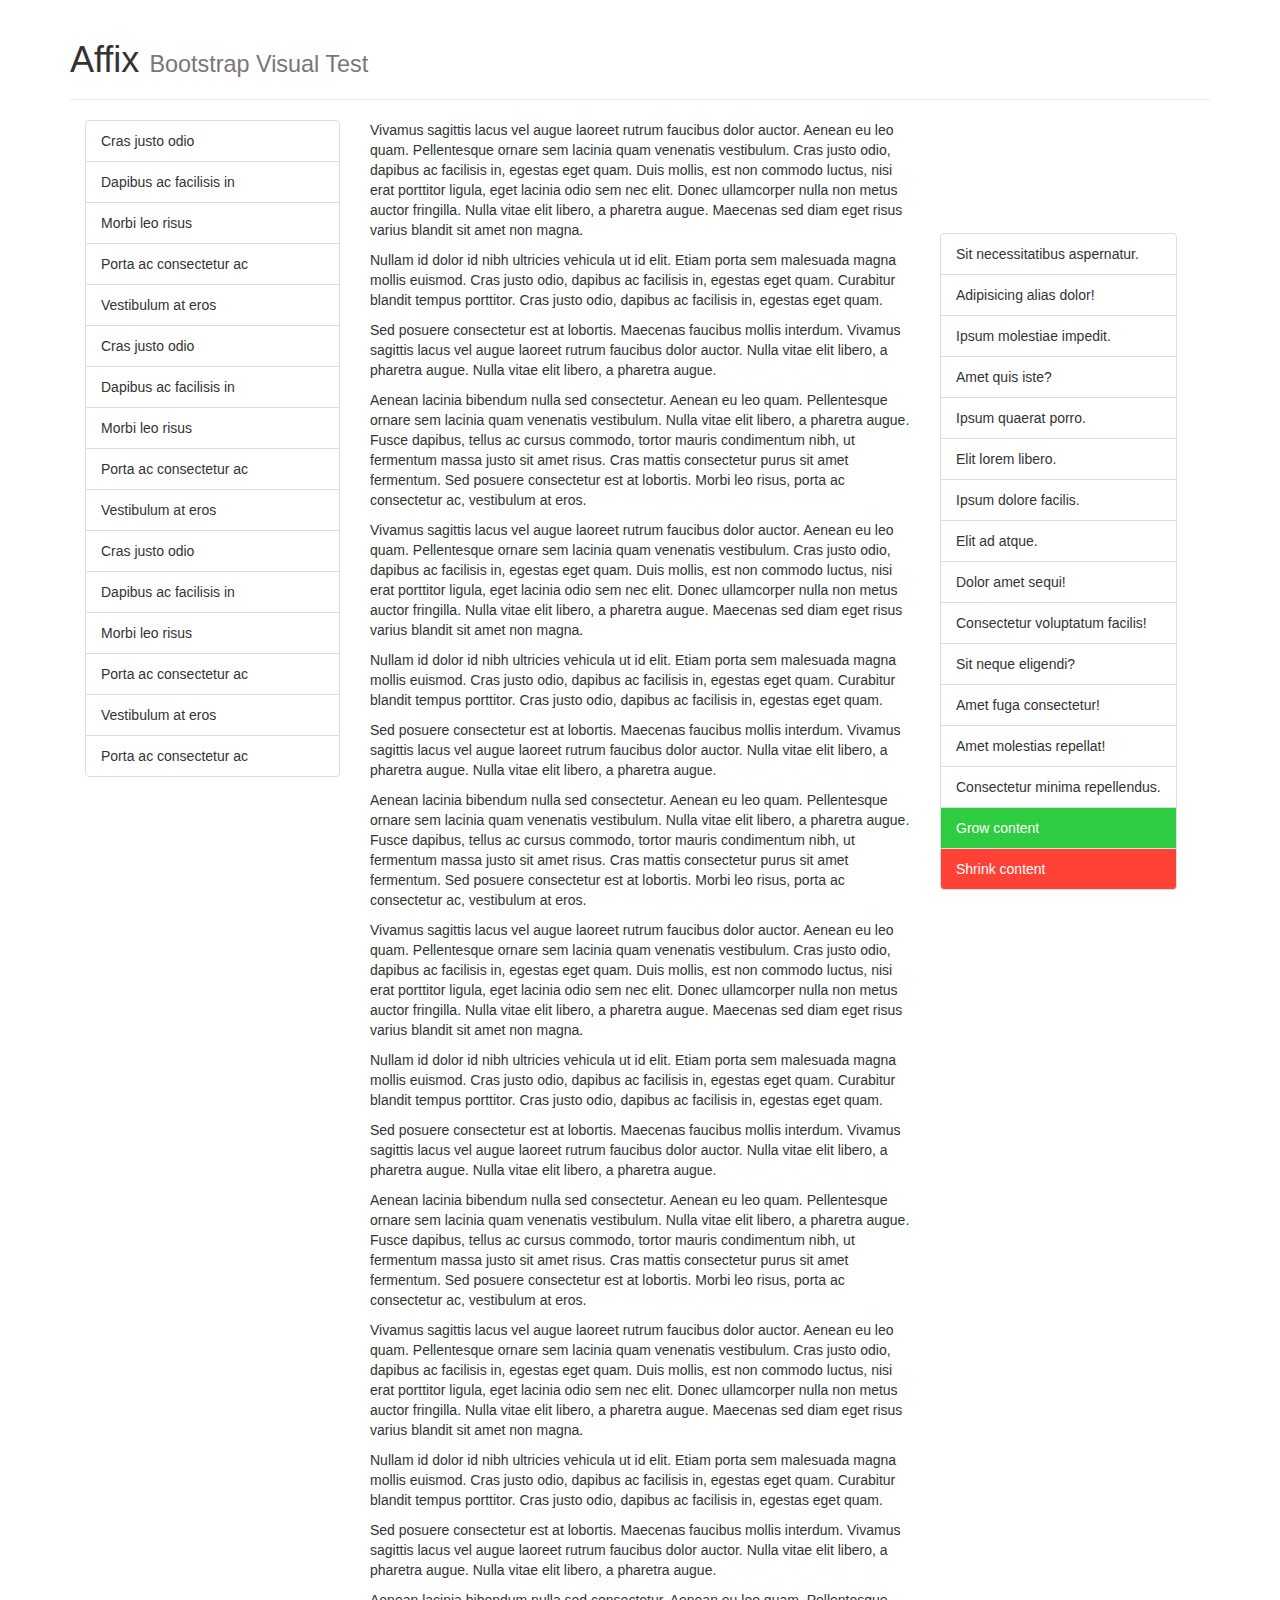
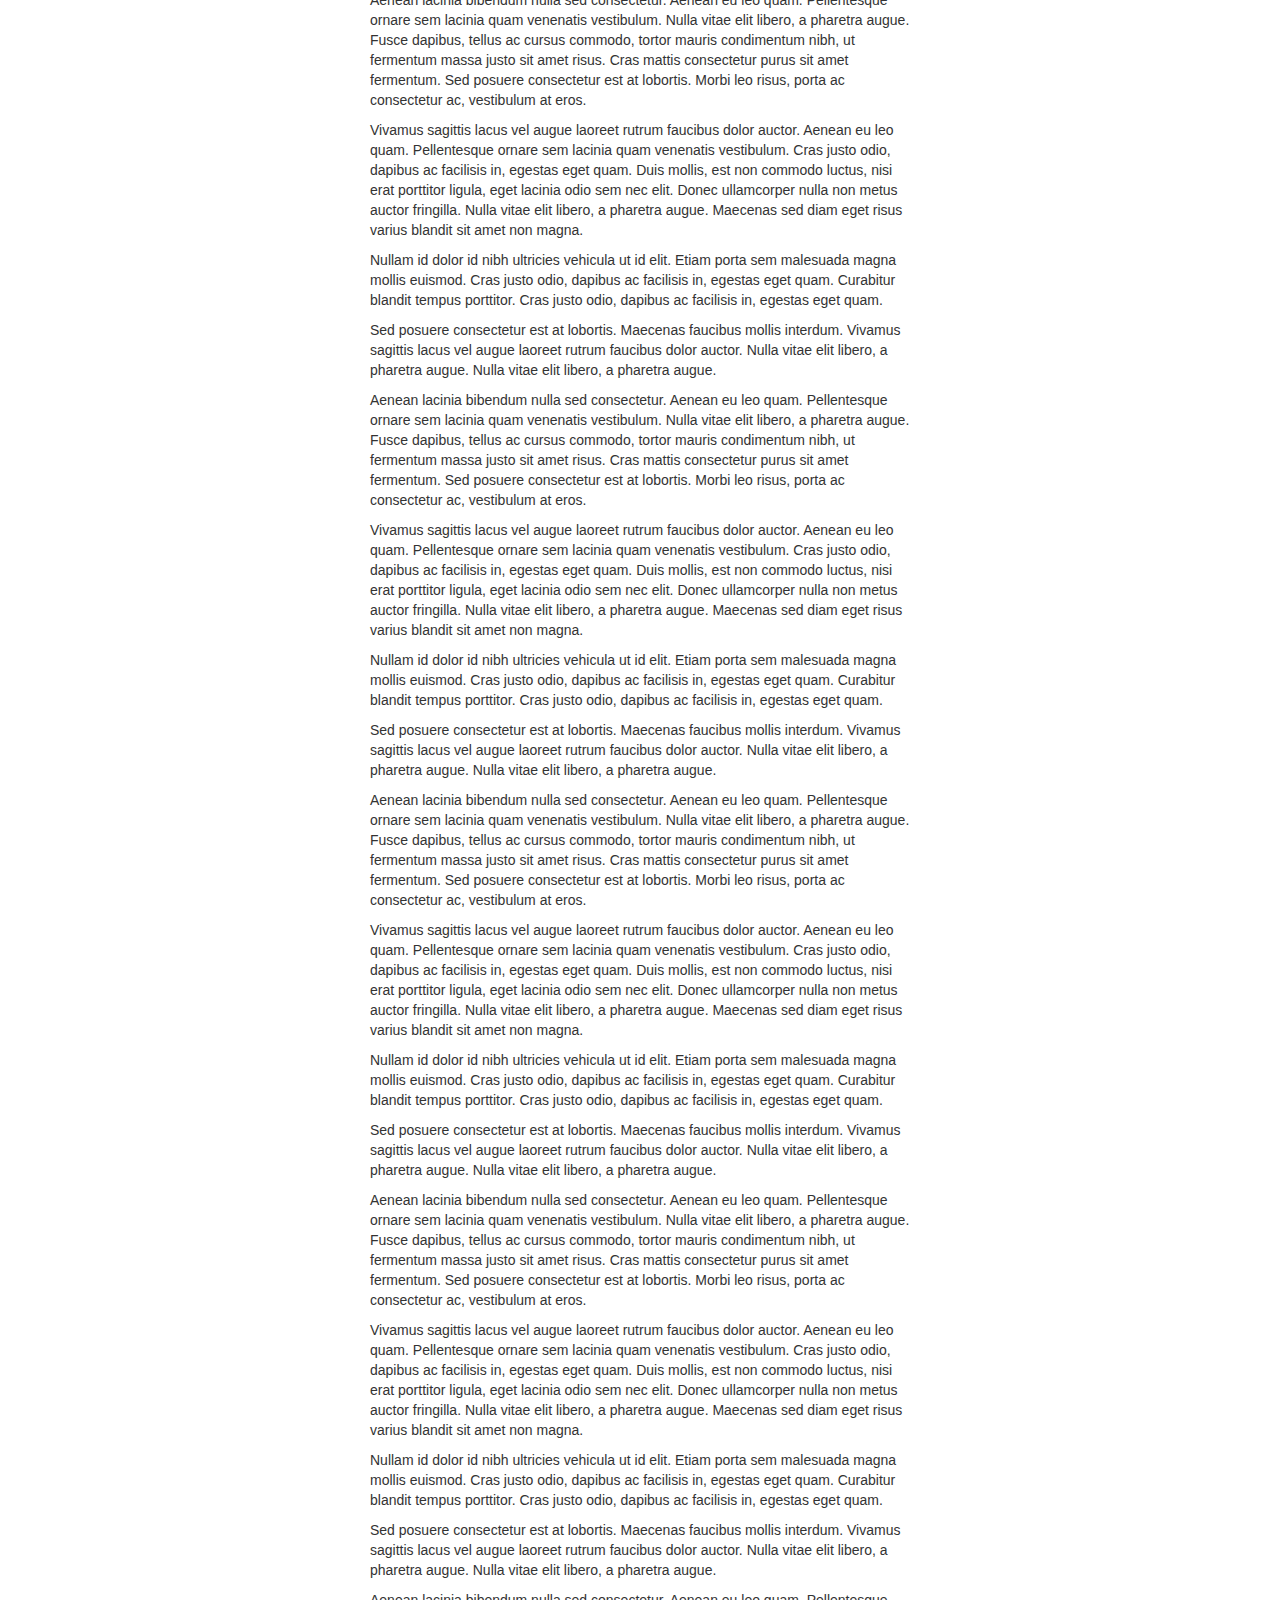
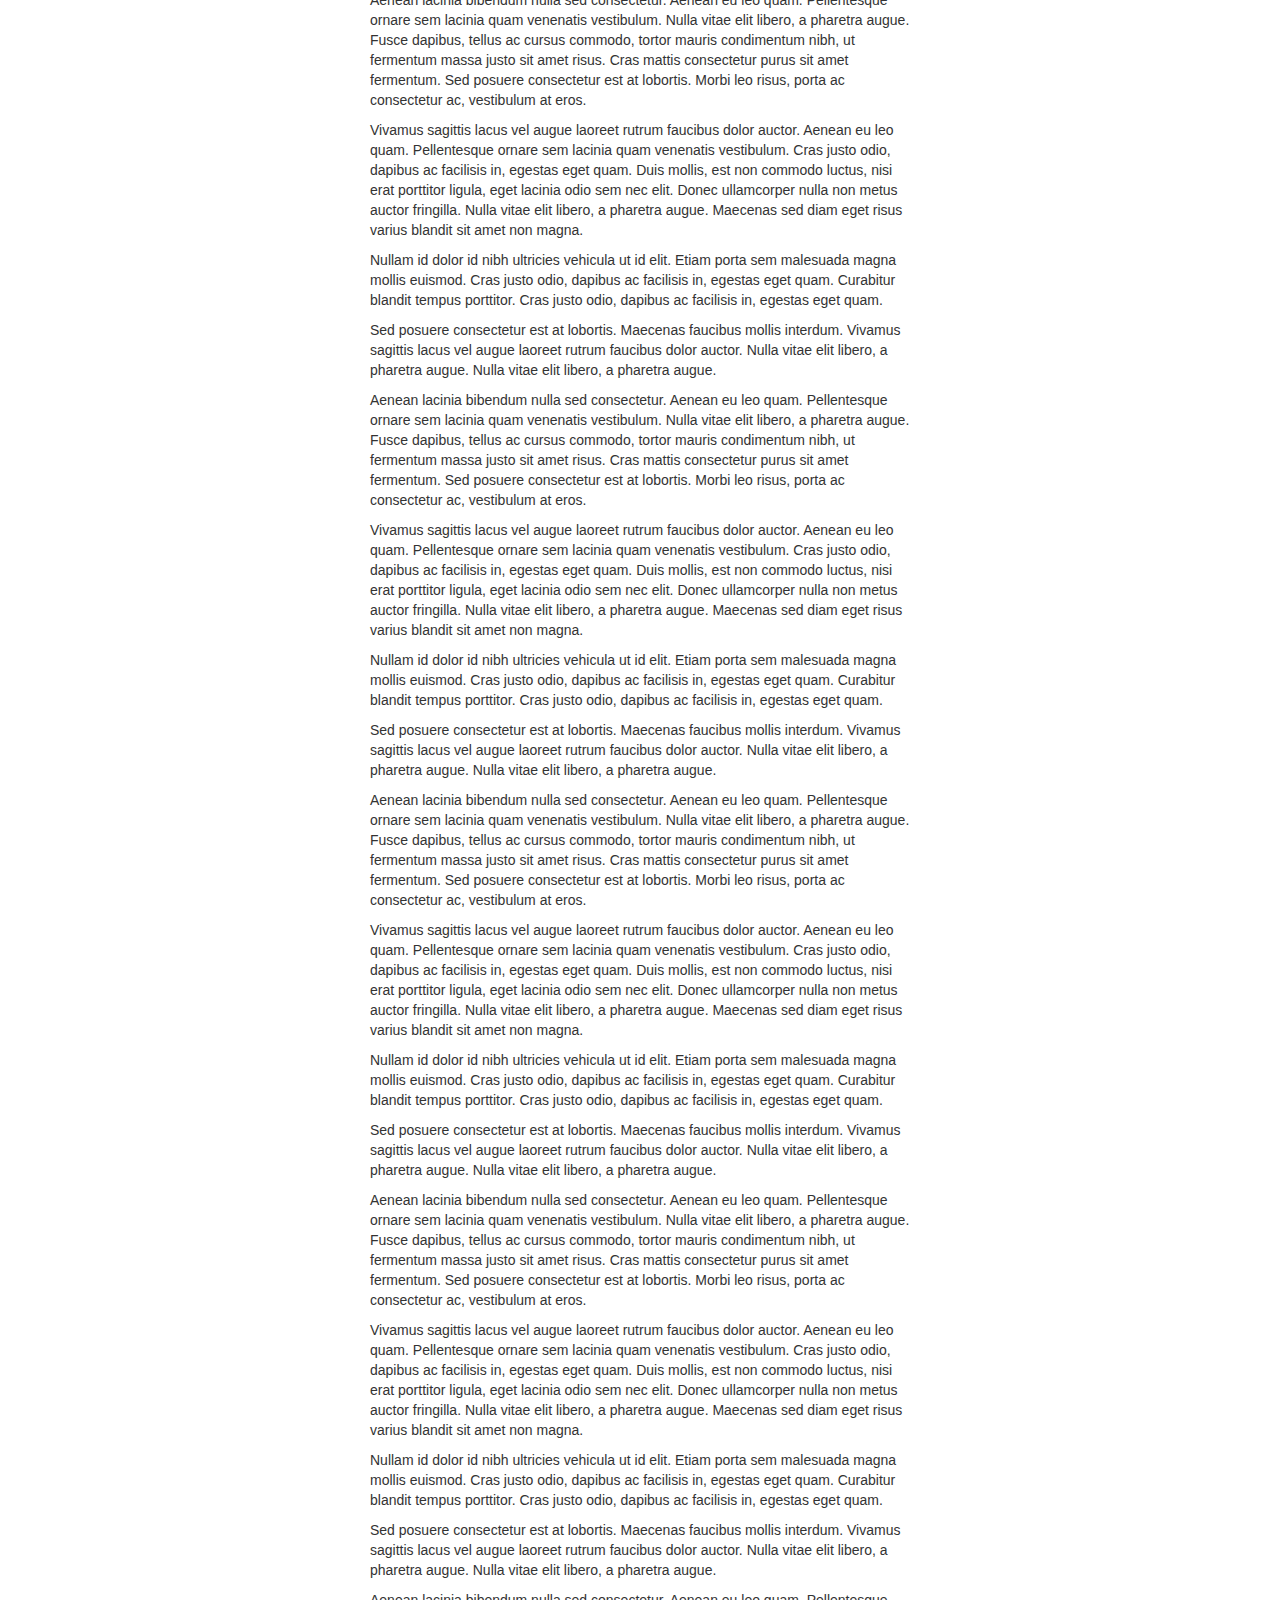
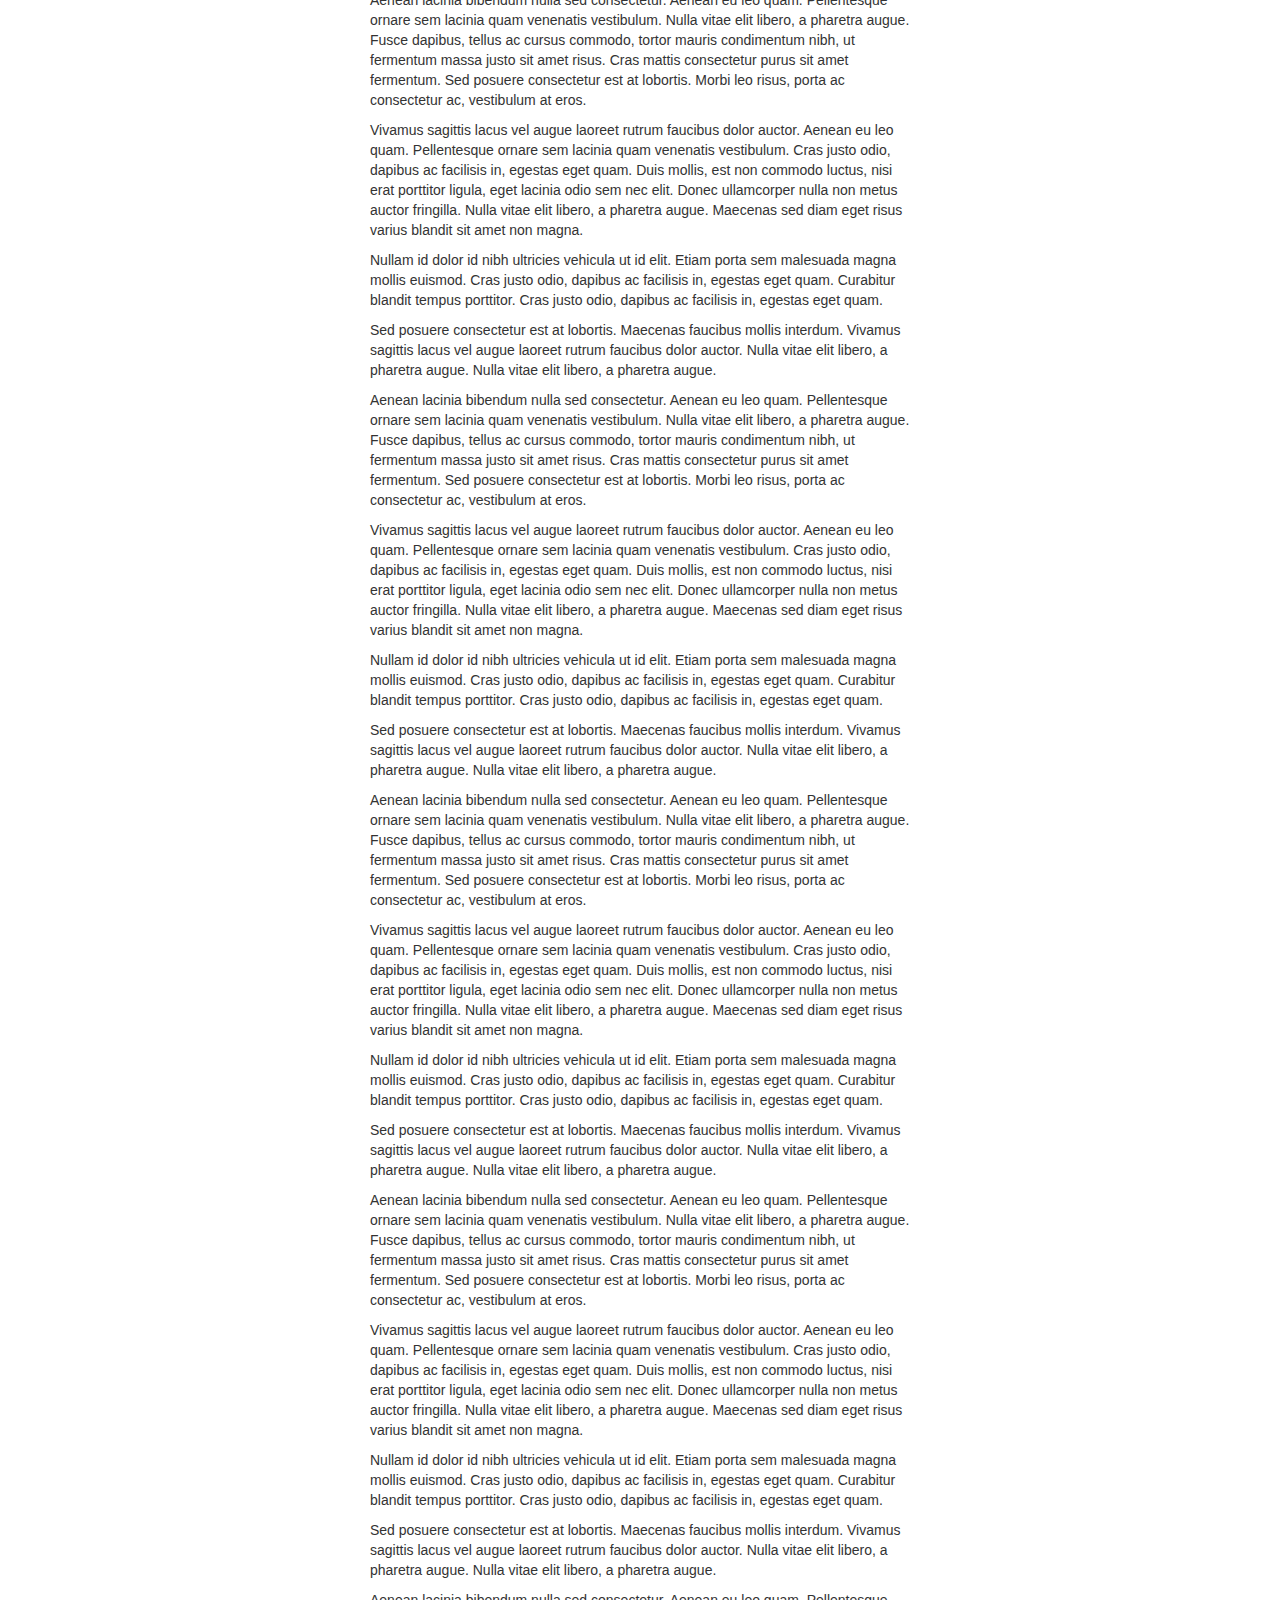
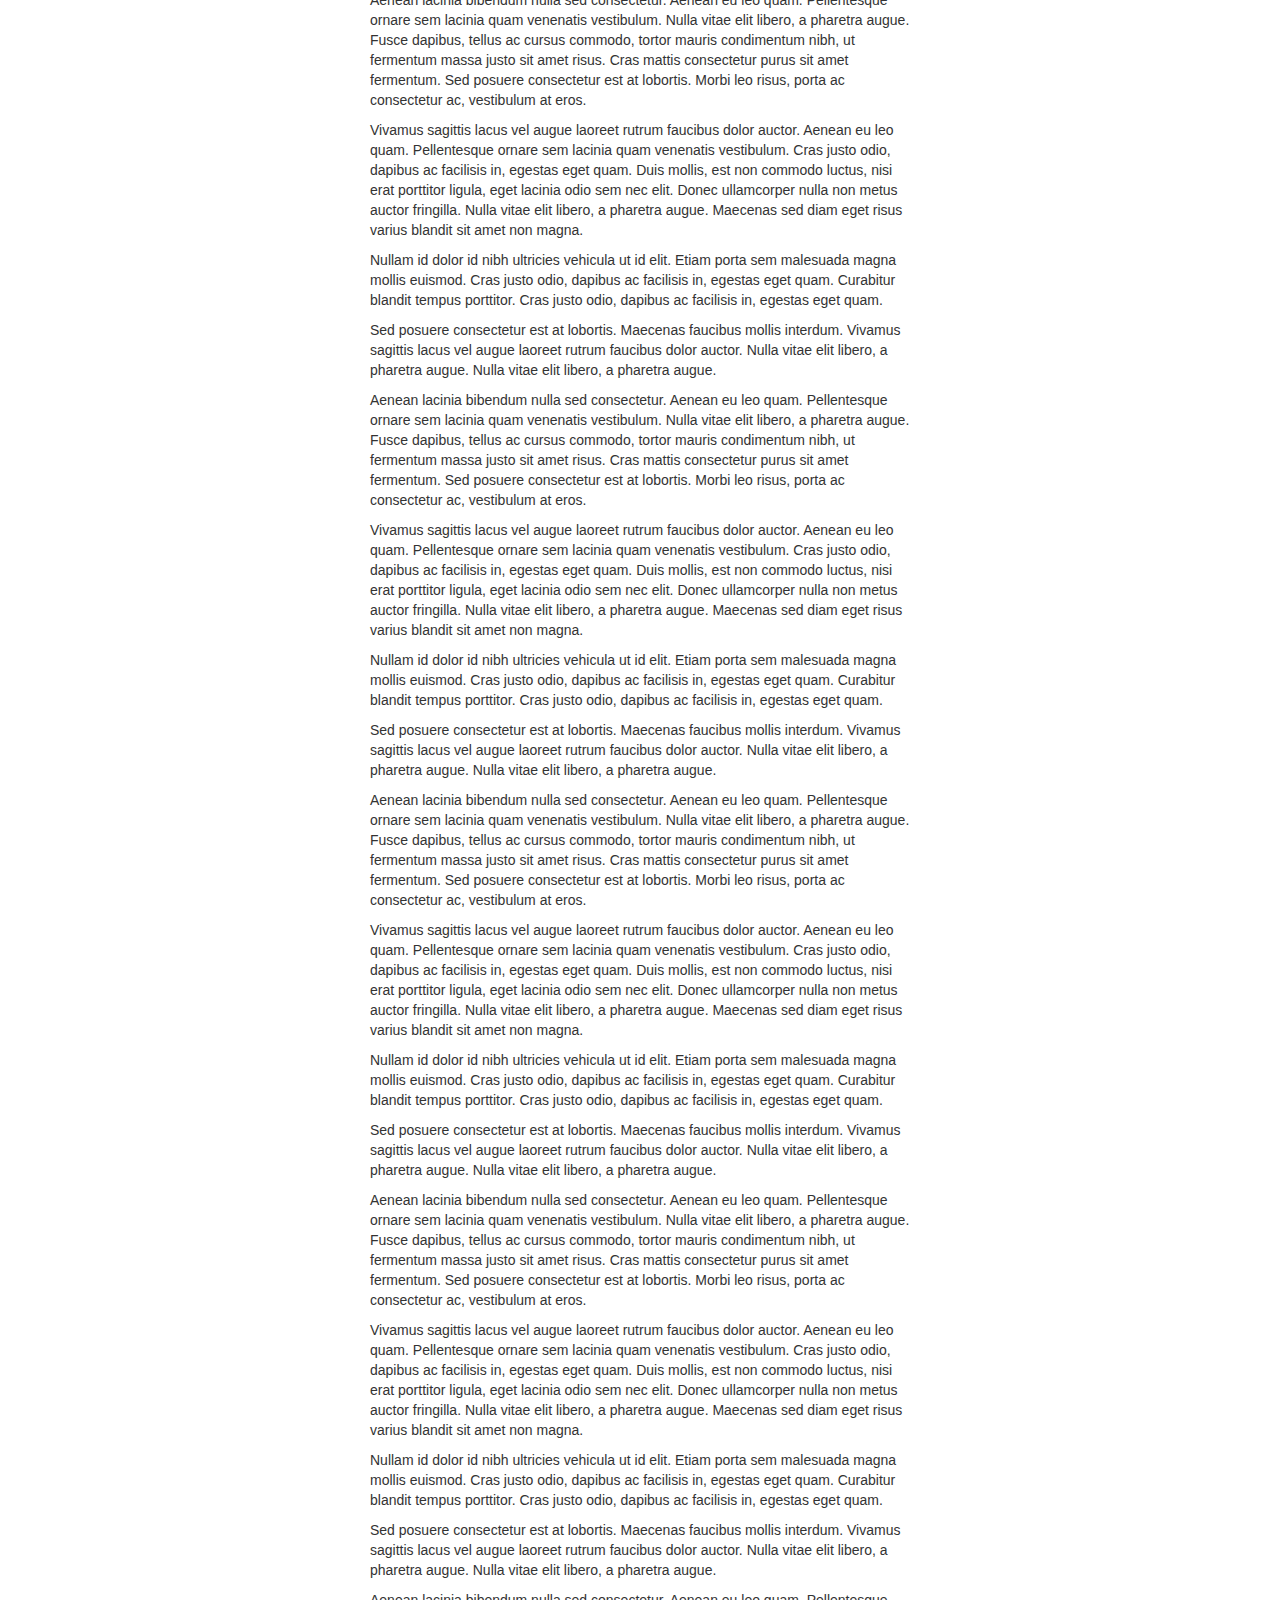
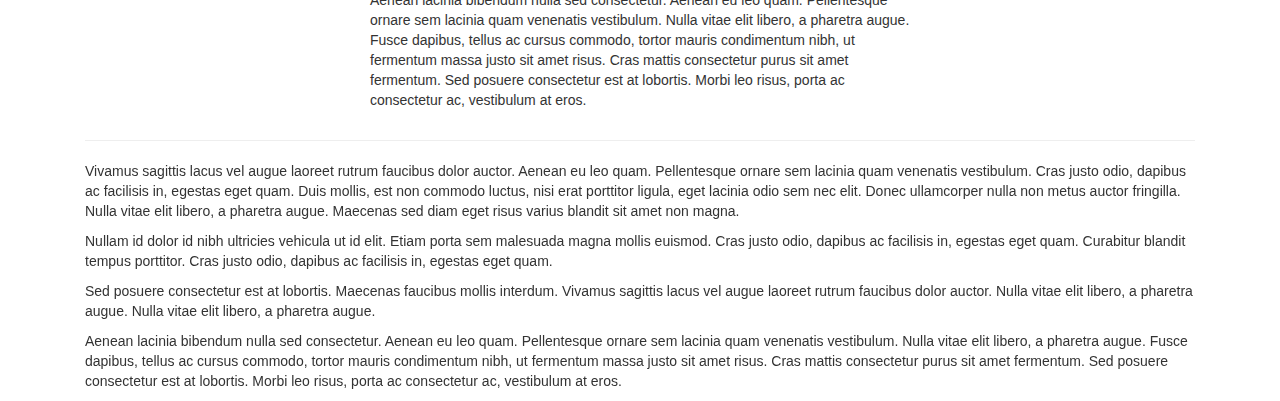
<file: ame_de_voyageur/css/bootstrap-3.3.6/js/tests/visual/affix.html>
<!DOCTYPE html>
<html>
<head>
  <meta charset="utf-8">
  <meta http-equiv="X-UA-Compatible" content="IE=edge">
  <meta name="viewport" content="width=device-width, initial-scale=1">
  <title>Affix</title>
  <link rel="stylesheet" href="../../../dist/css/bootstrap.min.css">

  <style>
    /* Test Styles */
    .affixed-element-top.affix {
      top: 10px;
    }
    .affixed-element-top.affix-bottom {
      position: absolute;
    }
    .affixed-element-bottom {
      margin-bottom: 0;
    }
    .affixed-element-bottom.affix {
      bottom: 10px;
    }
    .affixed-element-bottom.affix-bottom {
      position: relative;
    }
    .grow-btn, .shrink-btn {
      color: #FFF;
    }
    .grow-btn {
      background-color: #2ECC40;
    }
    .grow-btn:hover {
      background-color: #3D9970;
    }
    .shrink-btn {
      background-color: #FF4136;
    }
    .shrink-btn:hover {
      background-color: #85144B;
    }
  </style>

  <!-- HTML5 shim and Respond.js for IE8 support of HTML5 elements and media queries -->
  <!-- WARNING: Respond.js doesn't work if you view the page via file:// -->
  <!--[if lt IE 9]>
    <script src="https://oss.maxcdn.com/html5shiv/3.7.2/html5shiv.min.js"></script>
    <script src="https://oss.maxcdn.com/respond/1.4.2/respond.min.js"></script>
  <![endif]-->
</head>
<body>

<div class="container">

  <div class="page-header js-page-header">
    <h1>Affix <small>Bootstrap Visual Test</small></h1>
  </div>

  <div class="col-md-3">
    <ul class="list-group affixed-element-top js-affixed-element-top">
      <li class="list-group-item">Cras justo odio</li>
      <li class="list-group-item">Dapibus ac facilisis in</li>
      <li class="list-group-item">Morbi leo risus</li>
      <li class="list-group-item">Porta ac consectetur ac</li>
      <li class="list-group-item">Vestibulum at eros</li>
      <li class="list-group-item">Cras justo odio</li>
      <li class="list-group-item">Dapibus ac facilisis in</li>
      <li class="list-group-item">Morbi leo risus</li>
      <li class="list-group-item">Porta ac consectetur ac</li>
      <li class="list-group-item">Vestibulum at eros</li>
      <li class="list-group-item">Cras justo odio</li>
      <li class="list-group-item">Dapibus ac facilisis in</li>
      <li class="list-group-item">Morbi leo risus</li>
      <li class="list-group-item">Porta ac consectetur ac</li>
      <li class="list-group-item">Vestibulum at eros</li>
      <li class="list-group-item">Porta ac consectetur ac</li>
    </ul>
  </div>

  <div class="col-md-6 js-content">

    <p>Vivamus sagittis lacus vel augue laoreet rutrum faucibus dolor auctor. Aenean eu leo quam. Pellentesque ornare sem lacinia quam venenatis vestibulum. Cras justo odio, dapibus ac facilisis in, egestas eget quam. Duis mollis, est non commodo luctus, nisi erat porttitor ligula, eget lacinia odio sem nec elit. Donec ullamcorper nulla non metus auctor fringilla. Nulla vitae elit libero, a pharetra augue. Maecenas sed diam eget risus varius blandit sit amet non magna.</p>

    <p>Nullam id dolor id nibh ultricies vehicula ut id elit. Etiam porta sem malesuada magna mollis euismod. Cras justo odio, dapibus ac facilisis in, egestas eget quam. Curabitur blandit tempus porttitor. Cras justo odio, dapibus ac facilisis in, egestas eget quam.</p>

    <p>Sed posuere consectetur est at lobortis. Maecenas faucibus mollis interdum. Vivamus sagittis lacus vel augue laoreet rutrum faucibus dolor auctor. Nulla vitae elit libero, a pharetra augue. Nulla vitae elit libero, a pharetra augue.</p>

    <p>Aenean lacinia bibendum nulla sed consectetur. Aenean eu leo quam. Pellentesque ornare sem lacinia quam venenatis vestibulum. Nulla vitae elit libero, a pharetra augue. Fusce dapibus, tellus ac cursus commodo, tortor mauris condimentum nibh, ut fermentum massa justo sit amet risus. Cras mattis consectetur purus sit amet fermentum. Sed posuere consectetur est at lobortis. Morbi leo risus, porta ac consectetur ac, vestibulum at eros.</p>

    <p>Vivamus sagittis lacus vel augue laoreet rutrum faucibus dolor auctor. Aenean eu leo quam. Pellentesque ornare sem lacinia quam venenatis vestibulum. Cras justo odio, dapibus ac facilisis in, egestas eget quam. Duis mollis, est non commodo luctus, nisi erat porttitor ligula, eget lacinia odio sem nec elit. Donec ullamcorper nulla non metus auctor fringilla. Nulla vitae elit libero, a pharetra augue. Maecenas sed diam eget risus varius blandit sit amet non magna.</p>

    <p>Nullam id dolor id nibh ultricies vehicula ut id elit. Etiam porta sem malesuada magna mollis euismod. Cras justo odio, dapibus ac facilisis in, egestas eget quam. Curabitur blandit tempus porttitor. Cras justo odio, dapibus ac facilisis in, egestas eget quam.</p>

    <p>Sed posuere consectetur est at lobortis. Maecenas faucibus mollis interdum. Vivamus sagittis lacus vel augue laoreet rutrum faucibus dolor auctor. Nulla vitae elit libero, a pharetra augue. Nulla vitae elit libero, a pharetra augue.</p>

    <p>Aenean lacinia bibendum nulla sed consectetur. Aenean eu leo quam. Pellentesque ornare sem lacinia quam venenatis vestibulum. Nulla vitae elit libero, a pharetra augue. Fusce dapibus, tellus ac cursus commodo, tortor mauris condimentum nibh, ut fermentum massa justo sit amet risus. Cras mattis consectetur purus sit amet fermentum. Sed posuere consectetur est at lobortis. Morbi leo risus, porta ac consectetur ac, vestibulum at eros.</p>

    <p>Vivamus sagittis lacus vel augue laoreet rutrum faucibus dolor auctor. Aenean eu leo quam. Pellentesque ornare sem lacinia quam venenatis vestibulum. Cras justo odio, dapibus ac facilisis in, egestas eget quam. Duis mollis, est non commodo luctus, nisi erat porttitor ligula, eget lacinia odio sem nec elit. Donec ullamcorper nulla non metus auctor fringilla. Nulla vitae elit libero, a pharetra augue. Maecenas sed diam eget risus varius blandit sit amet non magna.</p>

    <p>Nullam id dolor id nibh ultricies vehicula ut id elit. Etiam porta sem malesuada magna mollis euismod. Cras justo odio, dapibus ac facilisis in, egestas eget quam. Curabitur blandit tempus porttitor. Cras justo odio, dapibus ac facilisis in, egestas eget quam.</p>

    <p>Sed posuere consectetur est at lobortis. Maecenas faucibus mollis interdum. Vivamus sagittis lacus vel augue laoreet rutrum faucibus dolor auctor. Nulla vitae elit libero, a pharetra augue. Nulla vitae elit libero, a pharetra augue.</p>

    <p>Aenean lacinia bibendum nulla sed consectetur. Aenean eu leo quam. Pellentesque ornare sem lacinia quam venenatis vestibulum. Nulla vitae elit libero, a pharetra augue. Fusce dapibus, tellus ac cursus commodo, tortor mauris condimentum nibh, ut fermentum massa justo sit amet risus. Cras mattis consectetur purus sit amet fermentum. Sed posuere consectetur est at lobortis. Morbi leo risus, porta ac consectetur ac, vestibulum at eros.</p>

    <p>Vivamus sagittis lacus vel augue laoreet rutrum faucibus dolor auctor. Aenean eu leo quam. Pellentesque ornare sem lacinia quam venenatis vestibulum. Cras justo odio, dapibus ac facilisis in, egestas eget quam. Duis mollis, est non commodo luctus, nisi erat porttitor ligula, eget lacinia odio sem nec elit. Donec ullamcorper nulla non metus auctor fringilla. Nulla vitae elit libero, a pharetra augue. Maecenas sed diam eget risus varius blandit sit amet non magna.</p>

    <p>Nullam id dolor id nibh ultricies vehicula ut id elit. Etiam porta sem malesuada magna mollis euismod. Cras justo odio, dapibus ac facilisis in, egestas eget quam. Curabitur blandit tempus porttitor. Cras justo odio, dapibus ac facilisis in, egestas eget quam.</p>

    <p>Sed posuere consectetur est at lobortis. Maecenas faucibus mollis interdum. Vivamus sagittis lacus vel augue laoreet rutrum faucibus dolor auctor. Nulla vitae elit libero, a pharetra augue. Nulla vitae elit libero, a pharetra augue.</p>

    <p>Aenean lacinia bibendum nulla sed consectetur. Aenean eu leo quam. Pellentesque ornare sem lacinia quam venenatis vestibulum. Nulla vitae elit libero, a pharetra augue. Fusce dapibus, tellus ac cursus commodo, tortor mauris condimentum nibh, ut fermentum massa justo sit amet risus. Cras mattis consectetur purus sit amet fermentum. Sed posuere consectetur est at lobortis. Morbi leo risus, porta ac consectetur ac, vestibulum at eros.</p>
    <p>Vivamus sagittis lacus vel augue laoreet rutrum faucibus dolor auctor. Aenean eu leo quam. Pellentesque ornare sem lacinia quam venenatis vestibulum. Cras justo odio, dapibus ac facilisis in, egestas eget quam. Duis mollis, est non commodo luctus, nisi erat porttitor ligula, eget lacinia odio sem nec elit. Donec ullamcorper nulla non metus auctor fringilla. Nulla vitae elit libero, a pharetra augue. Maecenas sed diam eget risus varius blandit sit amet non magna.</p>

    <p>Nullam id dolor id nibh ultricies vehicula ut id elit. Etiam porta sem malesuada magna mollis euismod. Cras justo odio, dapibus ac facilisis in, egestas eget quam. Curabitur blandit tempus porttitor. Cras justo odio, dapibus ac facilisis in, egestas eget quam.</p>

    <p>Sed posuere consectetur est at lobortis. Maecenas faucibus mollis interdum. Vivamus sagittis lacus vel augue laoreet rutrum faucibus dolor auctor. Nulla vitae elit libero, a pharetra augue. Nulla vitae elit libero, a pharetra augue.</p>

    <p>Aenean lacinia bibendum nulla sed consectetur. Aenean eu leo quam. Pellentesque ornare sem lacinia quam venenatis vestibulum. Nulla vitae elit libero, a pharetra augue. Fusce dapibus, tellus ac cursus commodo, tortor mauris condimentum nibh, ut fermentum massa justo sit amet risus. Cras mattis consectetur purus sit amet fermentum. Sed posuere consectetur est at lobortis. Morbi leo risus, porta ac consectetur ac, vestibulum at eros.</p>

    <p>Vivamus sagittis lacus vel augue laoreet rutrum faucibus dolor auctor. Aenean eu leo quam. Pellentesque ornare sem lacinia quam venenatis vestibulum. Cras justo odio, dapibus ac facilisis in, egestas eget quam. Duis mollis, est non commodo luctus, nisi erat porttitor ligula, eget lacinia odio sem nec elit. Donec ullamcorper nulla non metus auctor fringilla. Nulla vitae elit libero, a pharetra augue. Maecenas sed diam eget risus varius blandit sit amet non magna.</p>

    <p>Nullam id dolor id nibh ultricies vehicula ut id elit. Etiam porta sem malesuada magna mollis euismod. Cras justo odio, dapibus ac facilisis in, egestas eget quam. Curabitur blandit tempus porttitor. Cras justo odio, dapibus ac facilisis in, egestas eget quam.</p>

    <p>Sed posuere consectetur est at lobortis. Maecenas faucibus mollis interdum. Vivamus sagittis lacus vel augue laoreet rutrum faucibus dolor auctor. Nulla vitae elit libero, a pharetra augue. Nulla vitae elit libero, a pharetra augue.</p>

    <p>Aenean lacinia bibendum nulla sed consectetur. Aenean eu leo quam. Pellentesque ornare sem lacinia quam venenatis vestibulum. Nulla vitae elit libero, a pharetra augue. Fusce dapibus, tellus ac cursus commodo, tortor mauris condimentum nibh, ut fermentum massa justo sit amet risus. Cras mattis consectetur purus sit amet fermentum. Sed posuere consectetur est at lobortis. Morbi leo risus, porta ac consectetur ac, vestibulum at eros.</p>
    <p>Vivamus sagittis lacus vel augue laoreet rutrum faucibus dolor auctor. Aenean eu leo quam. Pellentesque ornare sem lacinia quam venenatis vestibulum. Cras justo odio, dapibus ac facilisis in, egestas eget quam. Duis mollis, est non commodo luctus, nisi erat porttitor ligula, eget lacinia odio sem nec elit. Donec ullamcorper nulla non metus auctor fringilla. Nulla vitae elit libero, a pharetra augue. Maecenas sed diam eget risus varius blandit sit amet non magna.</p>

    <p>Nullam id dolor id nibh ultricies vehicula ut id elit. Etiam porta sem malesuada magna mollis euismod. Cras justo odio, dapibus ac facilisis in, egestas eget quam. Curabitur blandit tempus porttitor. Cras justo odio, dapibus ac facilisis in, egestas eget quam.</p>

    <p>Sed posuere consectetur est at lobortis. Maecenas faucibus mollis interdum. Vivamus sagittis lacus vel augue laoreet rutrum faucibus dolor auctor. Nulla vitae elit libero, a pharetra augue. Nulla vitae elit libero, a pharetra augue.</p>

    <p>Aenean lacinia bibendum nulla sed consectetur. Aenean eu leo quam. Pellentesque ornare sem lacinia quam venenatis vestibulum. Nulla vitae elit libero, a pharetra augue. Fusce dapibus, tellus ac cursus commodo, tortor mauris condimentum nibh, ut fermentum massa justo sit amet risus. Cras mattis consectetur purus sit amet fermentum. Sed posuere consectetur est at lobortis. Morbi leo risus, porta ac consectetur ac, vestibulum at eros.</p>

    <p>Vivamus sagittis lacus vel augue laoreet rutrum faucibus dolor auctor. Aenean eu leo quam. Pellentesque ornare sem lacinia quam venenatis vestibulum. Cras justo odio, dapibus ac facilisis in, egestas eget quam. Duis mollis, est non commodo luctus, nisi erat porttitor ligula, eget lacinia odio sem nec elit. Donec ullamcorper nulla non metus auctor fringilla. Nulla vitae elit libero, a pharetra augue. Maecenas sed diam eget risus varius blandit sit amet non magna.</p>

    <p>Nullam id dolor id nibh ultricies vehicula ut id elit. Etiam porta sem malesuada magna mollis euismod. Cras justo odio, dapibus ac facilisis in, egestas eget quam. Curabitur blandit tempus porttitor. Cras justo odio, dapibus ac facilisis in, egestas eget quam.</p>

    <p>Sed posuere consectetur est at lobortis. Maecenas faucibus mollis interdum. Vivamus sagittis lacus vel augue laoreet rutrum faucibus dolor auctor. Nulla vitae elit libero, a pharetra augue. Nulla vitae elit libero, a pharetra augue.</p>

    <p>Aenean lacinia bibendum nulla sed consectetur. Aenean eu leo quam. Pellentesque ornare sem lacinia quam venenatis vestibulum. Nulla vitae elit libero, a pharetra augue. Fusce dapibus, tellus ac cursus commodo, tortor mauris condimentum nibh, ut fermentum massa justo sit amet risus. Cras mattis consectetur purus sit amet fermentum. Sed posuere consectetur est at lobortis. Morbi leo risus, porta ac consectetur ac, vestibulum at eros.</p>
    <p>Vivamus sagittis lacus vel augue laoreet rutrum faucibus dolor auctor. Aenean eu leo quam. Pellentesque ornare sem lacinia quam venenatis vestibulum. Cras justo odio, dapibus ac facilisis in, egestas eget quam. Duis mollis, est non commodo luctus, nisi erat porttitor ligula, eget lacinia odio sem nec elit. Donec ullamcorper nulla non metus auctor fringilla. Nulla vitae elit libero, a pharetra augue. Maecenas sed diam eget risus varius blandit sit amet non magna.</p>

    <p>Nullam id dolor id nibh ultricies vehicula ut id elit. Etiam porta sem malesuada magna mollis euismod. Cras justo odio, dapibus ac facilisis in, egestas eget quam. Curabitur blandit tempus porttitor. Cras justo odio, dapibus ac facilisis in, egestas eget quam.</p>

    <p>Sed posuere consectetur est at lobortis. Maecenas faucibus mollis interdum. Vivamus sagittis lacus vel augue laoreet rutrum faucibus dolor auctor. Nulla vitae elit libero, a pharetra augue. Nulla vitae elit libero, a pharetra augue.</p>

    <p>Aenean lacinia bibendum nulla sed consectetur. Aenean eu leo quam. Pellentesque ornare sem lacinia quam venenatis vestibulum. Nulla vitae elit libero, a pharetra augue. Fusce dapibus, tellus ac cursus commodo, tortor mauris condimentum nibh, ut fermentum massa justo sit amet risus. Cras mattis consectetur purus sit amet fermentum. Sed posuere consectetur est at lobortis. Morbi leo risus, porta ac consectetur ac, vestibulum at eros.</p>

    <p>Vivamus sagittis lacus vel augue laoreet rutrum faucibus dolor auctor. Aenean eu leo quam. Pellentesque ornare sem lacinia quam venenatis vestibulum. Cras justo odio, dapibus ac facilisis in, egestas eget quam. Duis mollis, est non commodo luctus, nisi erat porttitor ligula, eget lacinia odio sem nec elit. Donec ullamcorper nulla non metus auctor fringilla. Nulla vitae elit libero, a pharetra augue. Maecenas sed diam eget risus varius blandit sit amet non magna.</p>

    <p>Nullam id dolor id nibh ultricies vehicula ut id elit. Etiam porta sem malesuada magna mollis euismod. Cras justo odio, dapibus ac facilisis in, egestas eget quam. Curabitur blandit tempus porttitor. Cras justo odio, dapibus ac facilisis in, egestas eget quam.</p>

    <p>Sed posuere consectetur est at lobortis. Maecenas faucibus mollis interdum. Vivamus sagittis lacus vel augue laoreet rutrum faucibus dolor auctor. Nulla vitae elit libero, a pharetra augue. Nulla vitae elit libero, a pharetra augue.</p>

    <p>Aenean lacinia bibendum nulla sed consectetur. Aenean eu leo quam. Pellentesque ornare sem lacinia quam venenatis vestibulum. Nulla vitae elit libero, a pharetra augue. Fusce dapibus, tellus ac cursus commodo, tortor mauris condimentum nibh, ut fermentum massa justo sit amet risus. Cras mattis consectetur purus sit amet fermentum. Sed posuere consectetur est at lobortis. Morbi leo risus, porta ac consectetur ac, vestibulum at eros.</p>
    <p>Vivamus sagittis lacus vel augue laoreet rutrum faucibus dolor auctor. Aenean eu leo quam. Pellentesque ornare sem lacinia quam venenatis vestibulum. Cras justo odio, dapibus ac facilisis in, egestas eget quam. Duis mollis, est non commodo luctus, nisi erat porttitor ligula, eget lacinia odio sem nec elit. Donec ullamcorper nulla non metus auctor fringilla. Nulla vitae elit libero, a pharetra augue. Maecenas sed diam eget risus varius blandit sit amet non magna.</p>

    <p>Nullam id dolor id nibh ultricies vehicula ut id elit. Etiam porta sem malesuada magna mollis euismod. Cras justo odio, dapibus ac facilisis in, egestas eget quam. Curabitur blandit tempus porttitor. Cras justo odio, dapibus ac facilisis in, egestas eget quam.</p>

    <p>Sed posuere consectetur est at lobortis. Maecenas faucibus mollis interdum. Vivamus sagittis lacus vel augue laoreet rutrum faucibus dolor auctor. Nulla vitae elit libero, a pharetra augue. Nulla vitae elit libero, a pharetra augue.</p>

    <p>Aenean lacinia bibendum nulla sed consectetur. Aenean eu leo quam. Pellentesque ornare sem lacinia quam venenatis vestibulum. Nulla vitae elit libero, a pharetra augue. Fusce dapibus, tellus ac cursus commodo, tortor mauris condimentum nibh, ut fermentum massa justo sit amet risus. Cras mattis consectetur purus sit amet fermentum. Sed posuere consectetur est at lobortis. Morbi leo risus, porta ac consectetur ac, vestibulum at eros.</p>

    <p>Vivamus sagittis lacus vel augue laoreet rutrum faucibus dolor auctor. Aenean eu leo quam. Pellentesque ornare sem lacinia quam venenatis vestibulum. Cras justo odio, dapibus ac facilisis in, egestas eget quam. Duis mollis, est non commodo luctus, nisi erat porttitor ligula, eget lacinia odio sem nec elit. Donec ullamcorper nulla non metus auctor fringilla. Nulla vitae elit libero, a pharetra augue. Maecenas sed diam eget risus varius blandit sit amet non magna.</p>

    <p>Nullam id dolor id nibh ultricies vehicula ut id elit. Etiam porta sem malesuada magna mollis euismod. Cras justo odio, dapibus ac facilisis in, egestas eget quam. Curabitur blandit tempus porttitor. Cras justo odio, dapibus ac facilisis in, egestas eget quam.</p>

    <p>Sed posuere consectetur est at lobortis. Maecenas faucibus mollis interdum. Vivamus sagittis lacus vel augue laoreet rutrum faucibus dolor auctor. Nulla vitae elit libero, a pharetra augue. Nulla vitae elit libero, a pharetra augue.</p>

    <p>Aenean lacinia bibendum nulla sed consectetur. Aenean eu leo quam. Pellentesque ornare sem lacinia quam venenatis vestibulum. Nulla vitae elit libero, a pharetra augue. Fusce dapibus, tellus ac cursus commodo, tortor mauris condimentum nibh, ut fermentum massa justo sit amet risus. Cras mattis consectetur purus sit amet fermentum. Sed posuere consectetur est at lobortis. Morbi leo risus, porta ac consectetur ac, vestibulum at eros.</p>
    <p>Vivamus sagittis lacus vel augue laoreet rutrum faucibus dolor auctor. Aenean eu leo quam. Pellentesque ornare sem lacinia quam venenatis vestibulum. Cras justo odio, dapibus ac facilisis in, egestas eget quam. Duis mollis, est non commodo luctus, nisi erat porttitor ligula, eget lacinia odio sem nec elit. Donec ullamcorper nulla non metus auctor fringilla. Nulla vitae elit libero, a pharetra augue. Maecenas sed diam eget risus varius blandit sit amet non magna.</p>

    <p>Nullam id dolor id nibh ultricies vehicula ut id elit. Etiam porta sem malesuada magna mollis euismod. Cras justo odio, dapibus ac facilisis in, egestas eget quam. Curabitur blandit tempus porttitor. Cras justo odio, dapibus ac facilisis in, egestas eget quam.</p>

    <p>Sed posuere consectetur est at lobortis. Maecenas faucibus mollis interdum. Vivamus sagittis lacus vel augue laoreet rutrum faucibus dolor auctor. Nulla vitae elit libero, a pharetra augue. Nulla vitae elit libero, a pharetra augue.</p>

    <p>Aenean lacinia bibendum nulla sed consectetur. Aenean eu leo quam. Pellentesque ornare sem lacinia quam venenatis vestibulum. Nulla vitae elit libero, a pharetra augue. Fusce dapibus, tellus ac cursus commodo, tortor mauris condimentum nibh, ut fermentum massa justo sit amet risus. Cras mattis consectetur purus sit amet fermentum. Sed posuere consectetur est at lobortis. Morbi leo risus, porta ac consectetur ac, vestibulum at eros.</p>

    <p>Vivamus sagittis lacus vel augue laoreet rutrum faucibus dolor auctor. Aenean eu leo quam. Pellentesque ornare sem lacinia quam venenatis vestibulum. Cras justo odio, dapibus ac facilisis in, egestas eget quam. Duis mollis, est non commodo luctus, nisi erat porttitor ligula, eget lacinia odio sem nec elit. Donec ullamcorper nulla non metus auctor fringilla. Nulla vitae elit libero, a pharetra augue. Maecenas sed diam eget risus varius blandit sit amet non magna.</p>

    <p>Nullam id dolor id nibh ultricies vehicula ut id elit. Etiam porta sem malesuada magna mollis euismod. Cras justo odio, dapibus ac facilisis in, egestas eget quam. Curabitur blandit tempus porttitor. Cras justo odio, dapibus ac facilisis in, egestas eget quam.</p>

    <p>Sed posuere consectetur est at lobortis. Maecenas faucibus mollis interdum. Vivamus sagittis lacus vel augue laoreet rutrum faucibus dolor auctor. Nulla vitae elit libero, a pharetra augue. Nulla vitae elit libero, a pharetra augue.</p>

    <p>Aenean lacinia bibendum nulla sed consectetur. Aenean eu leo quam. Pellentesque ornare sem lacinia quam venenatis vestibulum. Nulla vitae elit libero, a pharetra augue. Fusce dapibus, tellus ac cursus commodo, tortor mauris condimentum nibh, ut fermentum massa justo sit amet risus. Cras mattis consectetur purus sit amet fermentum. Sed posuere consectetur est at lobortis. Morbi leo risus, porta ac consectetur ac, vestibulum at eros.</p>
    <p>Vivamus sagittis lacus vel augue laoreet rutrum faucibus dolor auctor. Aenean eu leo quam. Pellentesque ornare sem lacinia quam venenatis vestibulum. Cras justo odio, dapibus ac facilisis in, egestas eget quam. Duis mollis, est non commodo luctus, nisi erat porttitor ligula, eget lacinia odio sem nec elit. Donec ullamcorper nulla non metus auctor fringilla. Nulla vitae elit libero, a pharetra augue. Maecenas sed diam eget risus varius blandit sit amet non magna.</p>

    <p>Nullam id dolor id nibh ultricies vehicula ut id elit. Etiam porta sem malesuada magna mollis euismod. Cras justo odio, dapibus ac facilisis in, egestas eget quam. Curabitur blandit tempus porttitor. Cras justo odio, dapibus ac facilisis in, egestas eget quam.</p>

    <p>Sed posuere consectetur est at lobortis. Maecenas faucibus mollis interdum. Vivamus sagittis lacus vel augue laoreet rutrum faucibus dolor auctor. Nulla vitae elit libero, a pharetra augue. Nulla vitae elit libero, a pharetra augue.</p>

    <p>Aenean lacinia bibendum nulla sed consectetur. Aenean eu leo quam. Pellentesque ornare sem lacinia quam venenatis vestibulum. Nulla vitae elit libero, a pharetra augue. Fusce dapibus, tellus ac cursus commodo, tortor mauris condimentum nibh, ut fermentum massa justo sit amet risus. Cras mattis consectetur purus sit amet fermentum. Sed posuere consectetur est at lobortis. Morbi leo risus, porta ac consectetur ac, vestibulum at eros.</p>

    <p>Vivamus sagittis lacus vel augue laoreet rutrum faucibus dolor auctor. Aenean eu leo quam. Pellentesque ornare sem lacinia quam venenatis vestibulum. Cras justo odio, dapibus ac facilisis in, egestas eget quam. Duis mollis, est non commodo luctus, nisi erat porttitor ligula, eget lacinia odio sem nec elit. Donec ullamcorper nulla non metus auctor fringilla. Nulla vitae elit libero, a pharetra augue. Maecenas sed diam eget risus varius blandit sit amet non magna.</p>

    <p>Nullam id dolor id nibh ultricies vehicula ut id elit. Etiam porta sem malesuada magna mollis euismod. Cras justo odio, dapibus ac facilisis in, egestas eget quam. Curabitur blandit tempus porttitor. Cras justo odio, dapibus ac facilisis in, egestas eget quam.</p>

    <p>Sed posuere consectetur est at lobortis. Maecenas faucibus mollis interdum. Vivamus sagittis lacus vel augue laoreet rutrum faucibus dolor auctor. Nulla vitae elit libero, a pharetra augue. Nulla vitae elit libero, a pharetra augue.</p>

    <p>Aenean lacinia bibendum nulla sed consectetur. Aenean eu leo quam. Pellentesque ornare sem lacinia quam venenatis vestibulum. Nulla vitae elit libero, a pharetra augue. Fusce dapibus, tellus ac cursus commodo, tortor mauris condimentum nibh, ut fermentum massa justo sit amet risus. Cras mattis consectetur purus sit amet fermentum. Sed posuere consectetur est at lobortis. Morbi leo risus, porta ac consectetur ac, vestibulum at eros.</p>
    <p>Vivamus sagittis lacus vel augue laoreet rutrum faucibus dolor auctor. Aenean eu leo quam. Pellentesque ornare sem lacinia quam venenatis vestibulum. Cras justo odio, dapibus ac facilisis in, egestas eget quam. Duis mollis, est non commodo luctus, nisi erat porttitor ligula, eget lacinia odio sem nec elit. Donec ullamcorper nulla non metus auctor fringilla. Nulla vitae elit libero, a pharetra augue. Maecenas sed diam eget risus varius blandit sit amet non magna.</p>

    <p>Nullam id dolor id nibh ultricies vehicula ut id elit. Etiam porta sem malesuada magna mollis euismod. Cras justo odio, dapibus ac facilisis in, egestas eget quam. Curabitur blandit tempus porttitor. Cras justo odio, dapibus ac facilisis in, egestas eget quam.</p>

    <p>Sed posuere consectetur est at lobortis. Maecenas faucibus mollis interdum. Vivamus sagittis lacus vel augue laoreet rutrum faucibus dolor auctor. Nulla vitae elit libero, a pharetra augue. Nulla vitae elit libero, a pharetra augue.</p>

    <p>Aenean lacinia bibendum nulla sed consectetur. Aenean eu leo quam. Pellentesque ornare sem lacinia quam venenatis vestibulum. Nulla vitae elit libero, a pharetra augue. Fusce dapibus, tellus ac cursus commodo, tortor mauris condimentum nibh, ut fermentum massa justo sit amet risus. Cras mattis consectetur purus sit amet fermentum. Sed posuere consectetur est at lobortis. Morbi leo risus, porta ac consectetur ac, vestibulum at eros.</p>

    <p>Vivamus sagittis lacus vel augue laoreet rutrum faucibus dolor auctor. Aenean eu leo quam. Pellentesque ornare sem lacinia quam venenatis vestibulum. Cras justo odio, dapibus ac facilisis in, egestas eget quam. Duis mollis, est non commodo luctus, nisi erat porttitor ligula, eget lacinia odio sem nec elit. Donec ullamcorper nulla non metus auctor fringilla. Nulla vitae elit libero, a pharetra augue. Maecenas sed diam eget risus varius blandit sit amet non magna.</p>

    <p>Nullam id dolor id nibh ultricies vehicula ut id elit. Etiam porta sem malesuada magna mollis euismod. Cras justo odio, dapibus ac facilisis in, egestas eget quam. Curabitur blandit tempus porttitor. Cras justo odio, dapibus ac facilisis in, egestas eget quam.</p>

    <p>Sed posuere consectetur est at lobortis. Maecenas faucibus mollis interdum. Vivamus sagittis lacus vel augue laoreet rutrum faucibus dolor auctor. Nulla vitae elit libero, a pharetra augue. Nulla vitae elit libero, a pharetra augue.</p>

    <p>Aenean lacinia bibendum nulla sed consectetur. Aenean eu leo quam. Pellentesque ornare sem lacinia quam venenatis vestibulum. Nulla vitae elit libero, a pharetra augue. Fusce dapibus, tellus ac cursus commodo, tortor mauris condimentum nibh, ut fermentum massa justo sit amet risus. Cras mattis consectetur purus sit amet fermentum. Sed posuere consectetur est at lobortis. Morbi leo risus, porta ac consectetur ac, vestibulum at eros.</p>
    <p>Vivamus sagittis lacus vel augue laoreet rutrum faucibus dolor auctor. Aenean eu leo quam. Pellentesque ornare sem lacinia quam venenatis vestibulum. Cras justo odio, dapibus ac facilisis in, egestas eget quam. Duis mollis, est non commodo luctus, nisi erat porttitor ligula, eget lacinia odio sem nec elit. Donec ullamcorper nulla non metus auctor fringilla. Nulla vitae elit libero, a pharetra augue. Maecenas sed diam eget risus varius blandit sit amet non magna.</p>

    <p>Nullam id dolor id nibh ultricies vehicula ut id elit. Etiam porta sem malesuada magna mollis euismod. Cras justo odio, dapibus ac facilisis in, egestas eget quam. Curabitur blandit tempus porttitor. Cras justo odio, dapibus ac facilisis in, egestas eget quam.</p>

    <p>Sed posuere consectetur est at lobortis. Maecenas faucibus mollis interdum. Vivamus sagittis lacus vel augue laoreet rutrum faucibus dolor auctor. Nulla vitae elit libero, a pharetra augue. Nulla vitae elit libero, a pharetra augue.</p>

    <p>Aenean lacinia bibendum nulla sed consectetur. Aenean eu leo quam. Pellentesque ornare sem lacinia quam venenatis vestibulum. Nulla vitae elit libero, a pharetra augue. Fusce dapibus, tellus ac cursus commodo, tortor mauris condimentum nibh, ut fermentum massa justo sit amet risus. Cras mattis consectetur purus sit amet fermentum. Sed posuere consectetur est at lobortis. Morbi leo risus, porta ac consectetur ac, vestibulum at eros.</p>

    <p>Vivamus sagittis lacus vel augue laoreet rutrum faucibus dolor auctor. Aenean eu leo quam. Pellentesque ornare sem lacinia quam venenatis vestibulum. Cras justo odio, dapibus ac facilisis in, egestas eget quam. Duis mollis, est non commodo luctus, nisi erat porttitor ligula, eget lacinia odio sem nec elit. Donec ullamcorper nulla non metus auctor fringilla. Nulla vitae elit libero, a pharetra augue. Maecenas sed diam eget risus varius blandit sit amet non magna.</p>

    <p>Nullam id dolor id nibh ultricies vehicula ut id elit. Etiam porta sem malesuada magna mollis euismod. Cras justo odio, dapibus ac facilisis in, egestas eget quam. Curabitur blandit tempus porttitor. Cras justo odio, dapibus ac facilisis in, egestas eget quam.</p>

    <p>Sed posuere consectetur est at lobortis. Maecenas faucibus mollis interdum. Vivamus sagittis lacus vel augue laoreet rutrum faucibus dolor auctor. Nulla vitae elit libero, a pharetra augue. Nulla vitae elit libero, a pharetra augue.</p>

    <p>Aenean lacinia bibendum nulla sed consectetur. Aenean eu leo quam. Pellentesque ornare sem lacinia quam venenatis vestibulum. Nulla vitae elit libero, a pharetra augue. Fusce dapibus, tellus ac cursus commodo, tortor mauris condimentum nibh, ut fermentum massa justo sit amet risus. Cras mattis consectetur purus sit amet fermentum. Sed posuere consectetur est at lobortis. Morbi leo risus, porta ac consectetur ac, vestibulum at eros.</p>

  </div>

  <div class="col-md-3">
    <ul class="list-group affixed-element-bottom js-affixed-element-bottom">
      <li class="list-group-item">Sit necessitatibus aspernatur.</li>
      <li class="list-group-item">Adipisicing alias dolor!</li>
      <li class="list-group-item">Ipsum molestiae impedit.</li>
      <li class="list-group-item">Amet quis iste?</li>
      <li class="list-group-item">Ipsum quaerat porro.</li>
      <li class="list-group-item">Elit lorem libero.</li>
      <li class="list-group-item">Ipsum dolore facilis.</li>
      <li class="list-group-item">Elit ad atque.</li>
      <li class="list-group-item">Dolor amet sequi!</li>
      <li class="list-group-item">Consectetur voluptatum facilis!</li>
      <li class="list-group-item">Sit neque eligendi?</li>
      <li class="list-group-item">Amet fuga consectetur!</li>
      <li class="list-group-item">Amet molestias repellat!</li>
      <li class="list-group-item">Consectetur minima repellendus.</li>
      <li class="list-group-item grow-btn js-grow-btn">Grow content</li>
      <li class="list-group-item shrink-btn js-shrink-btn">Shrink content</li>
    </ul>
  </div>

  <div class="col-md-12 js-footer">
    <hr>

    <p>Vivamus sagittis lacus vel augue laoreet rutrum faucibus dolor auctor. Aenean eu leo quam. Pellentesque ornare sem lacinia quam venenatis vestibulum. Cras justo odio, dapibus ac facilisis in, egestas eget quam. Duis mollis, est non commodo luctus, nisi erat porttitor ligula, eget lacinia odio sem nec elit. Donec ullamcorper nulla non metus auctor fringilla. Nulla vitae elit libero, a pharetra augue. Maecenas sed diam eget risus varius blandit sit amet non magna.</p>

    <p>Nullam id dolor id nibh ultricies vehicula ut id elit. Etiam porta sem malesuada magna mollis euismod. Cras justo odio, dapibus ac facilisis in, egestas eget quam. Curabitur blandit tempus porttitor. Cras justo odio, dapibus ac facilisis in, egestas eget quam.</p>

    <p>Sed posuere consectetur est at lobortis. Maecenas faucibus mollis interdum. Vivamus sagittis lacus vel augue laoreet rutrum faucibus dolor auctor. Nulla vitae elit libero, a pharetra augue. Nulla vitae elit libero, a pharetra augue.</p>

    <p>Aenean lacinia bibendum nulla sed consectetur. Aenean eu leo quam. Pellentesque ornare sem lacinia quam venenatis vestibulum. Nulla vitae elit libero, a pharetra augue. Fusce dapibus, tellus ac cursus commodo, tortor mauris condimentum nibh, ut fermentum massa justo sit amet risus. Cras mattis consectetur purus sit amet fermentum. Sed posuere consectetur est at lobortis. Morbi leo risus, porta ac consectetur ac, vestibulum at eros.</p>
  </div>

</div>

<!-- JavaScript Includes -->
<script src="../vendor/jquery.min.js"></script>
<script src="../../transition.js"></script>
<script src="../../affix.js"></script>


<!-- JavaScript Test -->
<script>
$(function () {
  $('.js-affixed-element-top').affix({
    offset: {
      top: $('.js-page-header').outerHeight(true) - 10
    , bottom: $('.js-footer').outerHeight(true) + 10
    }
  })
  // todo(fat): sux you have to do this.
  .on('affix.bs.affix', function (e) {
    $(e.target).width(e.target.offsetWidth)
  })

  $('.js-affixed-element-bottom').affix({
    offset: {
      bottom: $('.js-footer').outerHeight(true) + 10
    }
  })

  $('.js-grow-btn').on('click', function() {
    $('.js-content').append('<p>Ipsum corrupti ipsam est temporibus.</p>')
  })
  $('.js-shrink-btn').on('click', function() {
    $('.js-content p').last().remove()
  })
})
</script>
</body>
</html>
</file>
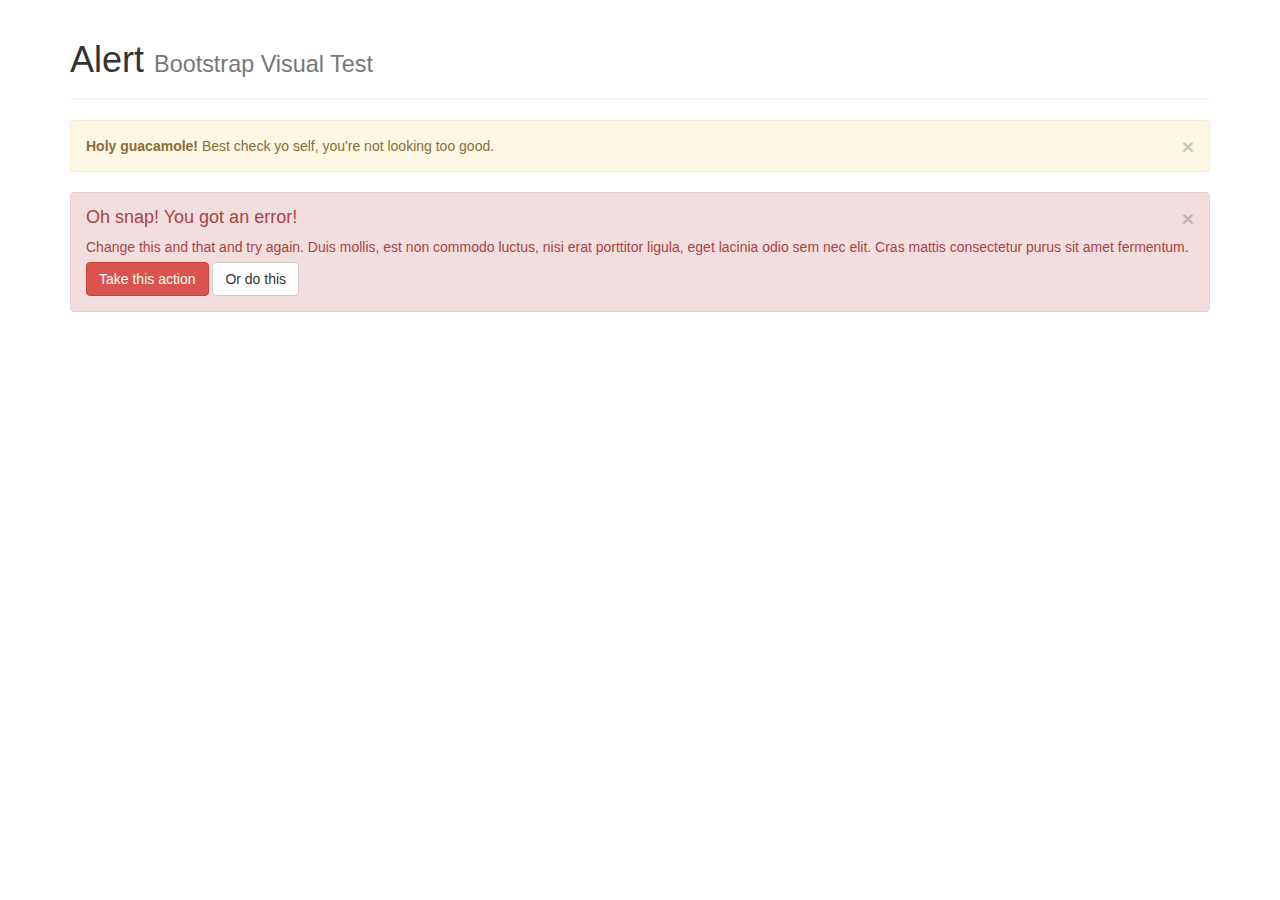
<file: ame_de_voyageur/css/bootstrap-3.3.6/js/tests/visual/alert.html>
<!DOCTYPE html>
<html>
<head>
  <meta charset="utf-8">
  <meta http-equiv="X-UA-Compatible" content="IE=edge">
  <meta name="viewport" content="width=device-width, initial-scale=1">
  <title>Alert</title>
  <link rel="stylesheet" href="../../../dist/css/bootstrap.min.css">

  <!-- HTML5 shim and Respond.js for IE8 support of HTML5 elements and media queries -->
  <!-- WARNING: Respond.js doesn't work if you view the page via file:// -->
  <!--[if lt IE 9]>
    <script src="https://oss.maxcdn.com/html5shiv/3.7.2/html5shiv.min.js"></script>
    <script src="https://oss.maxcdn.com/respond/1.4.2/respond.min.js"></script>
  <![endif]-->
</head>
<body>

<div class="container">

  <div class="page-header">
    <h1>Alert <small>Bootstrap Visual Test</small></h1>
  </div>

  <div class="alert alert-warning fade in">
    <button type="button" class="close" data-dismiss="alert" aria-hidden="true">&times;</button>
    <strong>Holy guacamole!</strong> Best check yo self, you're not looking too good.
  </div>

  <div class="alert alert-danger fade in">
    <button type="button" class="close" data-dismiss="alert" aria-hidden="true">&times;</button>
    <h4>Oh snap! You got an error!</h4>
    <p>Change this and that and try again. Duis mollis, est non commodo luctus, nisi erat porttitor ligula, eget lacinia odio sem nec elit. Cras mattis consectetur purus sit amet fermentum.</p>
    <p>
      <button type="button" class="btn btn-danger">Take this action</button>
      <button type="button" class="btn btn-default">Or do this</button>
    </p>
  </div>

</div>

<!-- JavaScript Includes -->
<script src="../vendor/jquery.min.js"></script>
<script src="../../transition.js"></script>
<script src="../../alert.js"></script>

</body>
</html>
</file>
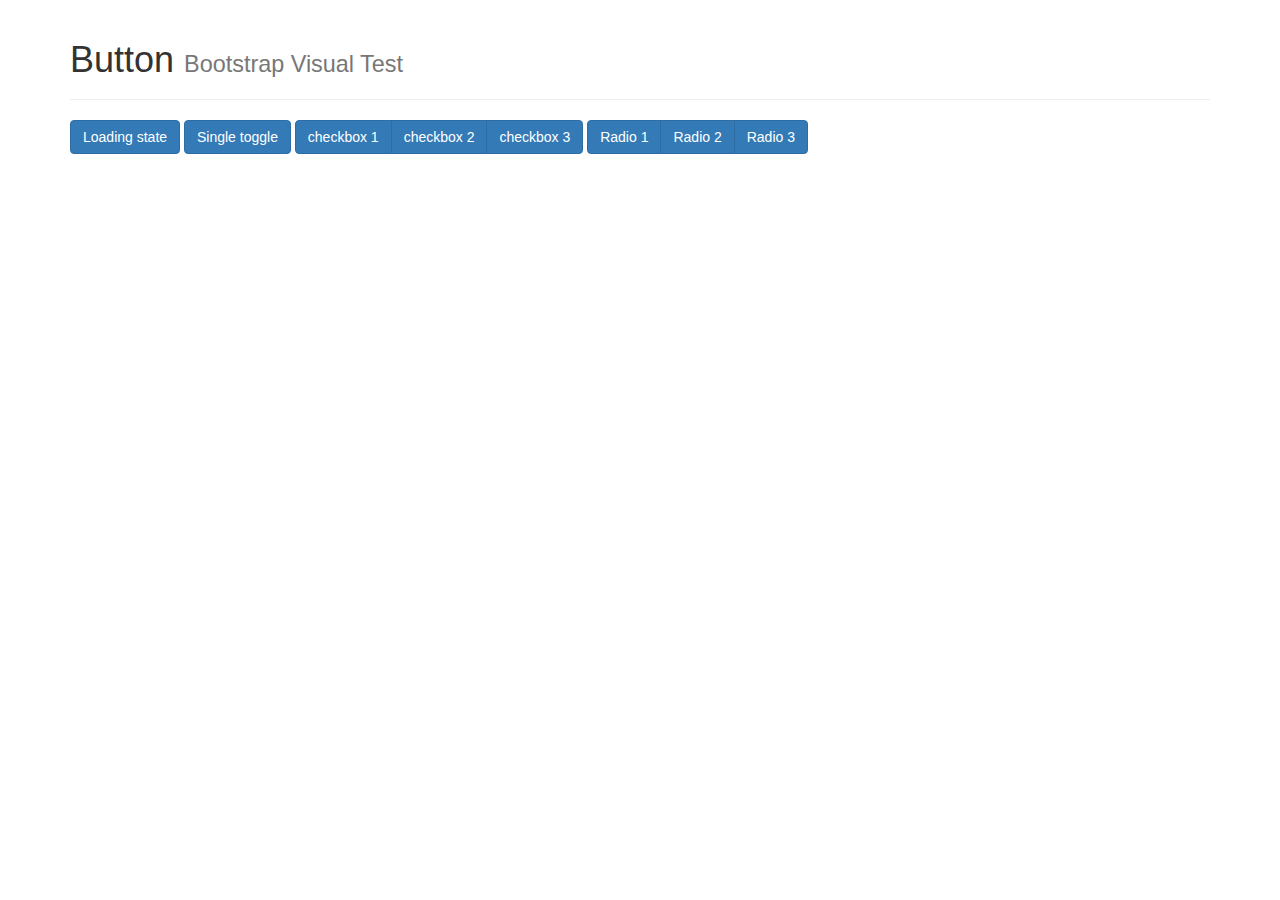
<file: ame_de_voyageur/css/bootstrap-3.3.6/js/tests/visual/button.html>
<!DOCTYPE html>
<html>
<head>
  <meta charset="utf-8">
  <meta http-equiv="X-UA-Compatible" content="IE=edge">
  <meta name="viewport" content="width=device-width, initial-scale=1">
  <title>Button</title>
  <link rel="stylesheet" href="../../../dist/css/bootstrap.min.css">

  <!-- HTML5 shim and Respond.js for IE8 support of HTML5 elements and media queries -->
  <!-- WARNING: Respond.js doesn't work if you view the page via file:// -->
  <!--[if lt IE 9]>
    <script src="https://oss.maxcdn.com/html5shiv/3.7.2/html5shiv.min.js"></script>
    <script src="https://oss.maxcdn.com/respond/1.4.2/respond.min.js"></script>
  <![endif]-->
</head>
<body>

<div class="container">

  <div class="page-header">
    <h1>Button <small>Bootstrap Visual Test</small></h1>
  </div>

  <button type="button" data-loading-text="Loading for 3 seconds..." class="btn btn-primary js-loading-button">
    Loading state
  </button>

  <button type="button" class="btn btn-primary" data-toggle="button">Single toggle</button>

  <div class="btn-group" data-toggle="buttons">
    <label class="btn btn-primary">
      <input type="checkbox"> checkbox 1
    </label>
    <label class="btn btn-primary">
      <input type="checkbox"> checkbox 2
    </label>
    <label class="btn btn-primary">
      <input type="checkbox"> checkbox 3
    </label>
  </div>

  <div class="btn-group" data-toggle="buttons">
    <label class="btn btn-primary">
      <input type="radio" name="options" id="option1"> Radio 1
    </label>
    <label class="btn btn-primary">
      <input type="radio" name="options" id="option2"> Radio 2
    </label>
    <label class="btn btn-primary">
      <input type="radio" name="options" id="option3"> Radio 3
    </label>
  </div>

</div>

<!-- JavaScript Includes -->
<script src="../vendor/jquery.min.js"></script>
<script src="../../transition.js"></script>
<script src="../../button.js"></script>

<!-- JavaScript Test -->
<script>
$(function () {
  $('.js-loading-button').on('click', function () {
    var btn = $(this).button('loading')
    setTimeout(function (){
      btn.button('reset')
    }, 3000)
  })
})
</script>
</body>
</html>
</file>
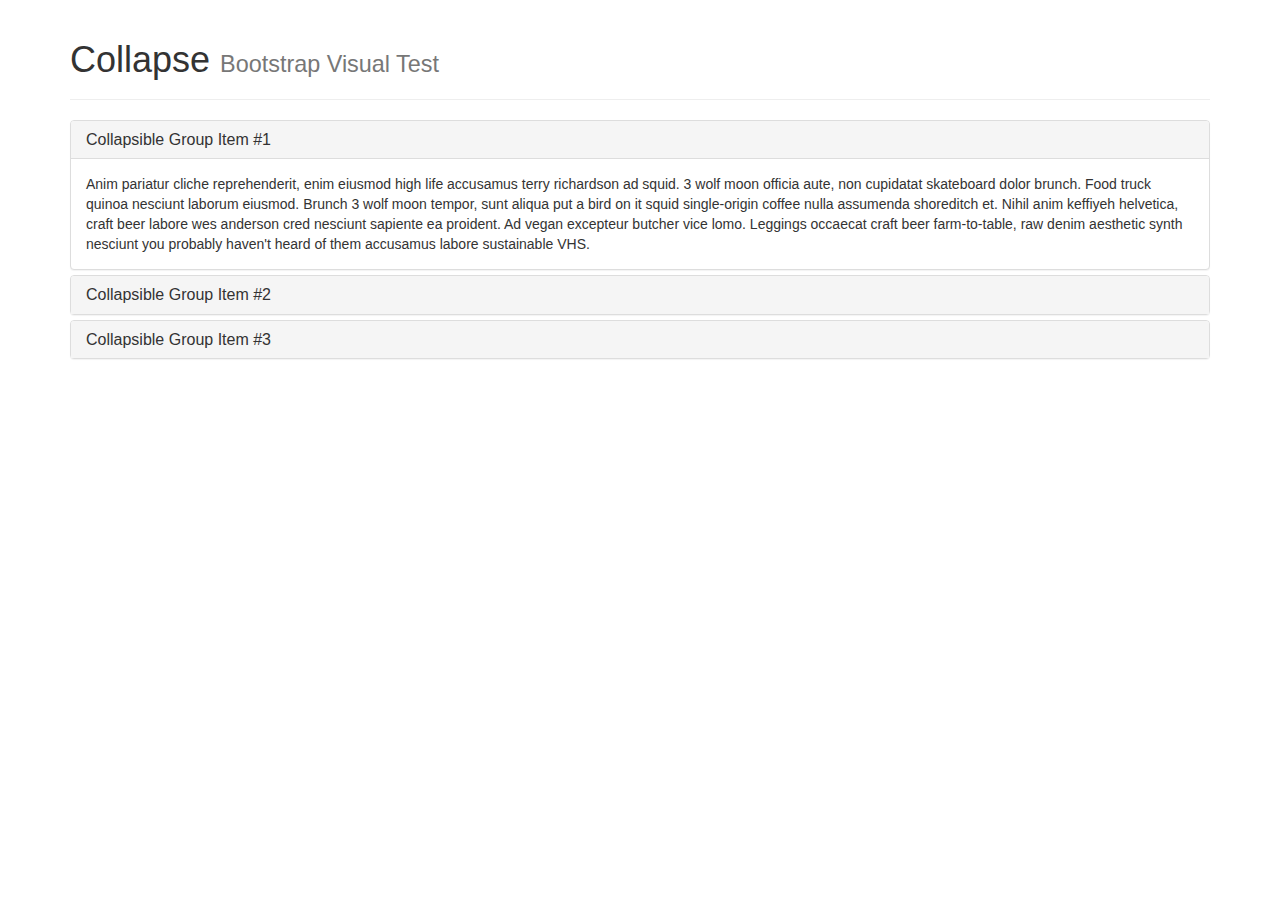
<file: ame_de_voyageur/css/bootstrap-3.3.6/js/tests/visual/collapse.html>
<!DOCTYPE html>
<html>
<head>
  <meta charset="utf-8">
  <meta http-equiv="X-UA-Compatible" content="IE=edge">
  <meta name="viewport" content="width=device-width, initial-scale=1">
  <title>Collapse</title>
  <link rel="stylesheet" href="../../../dist/css/bootstrap.min.css">

  <!-- HTML5 shim and Respond.js for IE8 support of HTML5 elements and media queries -->
  <!-- WARNING: Respond.js doesn't work if you view the page via file:// -->
  <!--[if lt IE 9]>
    <script src="https://oss.maxcdn.com/html5shiv/3.7.2/html5shiv.min.js"></script>
    <script src="https://oss.maxcdn.com/respond/1.4.2/respond.min.js"></script>
  <![endif]-->
</head>
<body>

<div class="container">

  <div class="page-header">
    <h1>Collapse <small>Bootstrap Visual Test</small></h1>
  </div>

  <div class="panel-group" id="accordion">
    <div class="panel panel-default">
      <div class="panel-heading">
        <h4 class="panel-title">
          <a role="button" data-toggle="collapse" data-parent="#accordion" href="#collapseOne">
            Collapsible Group Item #1
          </a>
        </h4>
      </div>
      <div id="collapseOne" class="panel-collapse collapse in">
        <div class="panel-body">
          Anim pariatur cliche reprehenderit, enim eiusmod high life accusamus terry richardson ad squid. 3 wolf moon officia aute, non cupidatat skateboard dolor brunch. Food truck quinoa nesciunt laborum eiusmod. Brunch 3 wolf moon tempor, sunt aliqua put a bird on it squid single-origin coffee nulla assumenda shoreditch et. Nihil anim keffiyeh helvetica, craft beer labore wes anderson cred nesciunt sapiente ea proident. Ad vegan excepteur butcher vice lomo. Leggings occaecat craft beer farm-to-table, raw denim aesthetic synth nesciunt you probably haven't heard of them accusamus labore sustainable VHS.
        </div>
      </div>
    </div>
    <div class="panel panel-default">
      <div class="panel-heading">
        <h4 class="panel-title">
          <a role="button" data-toggle="collapse" data-parent="#accordion" href="#collapseTwo">
            Collapsible Group Item #2
          </a>
        </h4>
      </div>
      <div id="collapseTwo" class="panel-collapse collapse">
        <div class="panel-body">
          Anim pariatur cliche reprehenderit, enim eiusmod high life accusamus terry richardson ad squid. 3 wolf moon officia aute, non cupidatat skateboard dolor brunch. Food truck quinoa nesciunt laborum eiusmod. Brunch 3 wolf moon tempor, sunt aliqua put a bird on it squid single-origin coffee nulla assumenda shoreditch et. Nihil anim keffiyeh helvetica, craft beer labore wes anderson cred nesciunt sapiente ea proident. Ad vegan excepteur butcher vice lomo. Leggings occaecat craft beer farm-to-table, raw denim aesthetic synth nesciunt you probably haven't heard of them accusamus labore sustainable VHS.
        </div>
      </div>
    </div>
    <div class="panel panel-default">
      <div class="panel-heading">
        <h4 class="panel-title">
          <a role="button" data-toggle="collapse" data-parent="#accordion" href="#collapseThree">
            Collapsible Group Item #3
          </a>
        </h4>
      </div>
      <div id="collapseThree" class="panel-collapse collapse">
        <div class="panel-body">
          Anim pariatur cliche reprehenderit, enim eiusmod high life accusamus terry richardson ad squid. 3 wolf moon officia aute, non cupidatat skateboard dolor brunch. Food truck quinoa nesciunt laborum eiusmod. Brunch 3 wolf moon tempor, sunt aliqua put a bird on it squid single-origin coffee nulla assumenda shoreditch et. Nihil anim keffiyeh helvetica, craft beer labore wes anderson cred nesciunt sapiente ea proident. Ad vegan excepteur butcher vice lomo. Leggings occaecat craft beer farm-to-table, raw denim aesthetic synth nesciunt you probably haven't heard of them accusamus labore sustainable VHS.
        </div>
      </div>
    </div>
  </div>

</div>

<!-- JavaScript Includes -->
<script src="../vendor/jquery.min.js"></script>
<script src="../../transition.js"></script>
<script src="../../collapse.js"></script>

</body>
</html>
</file>
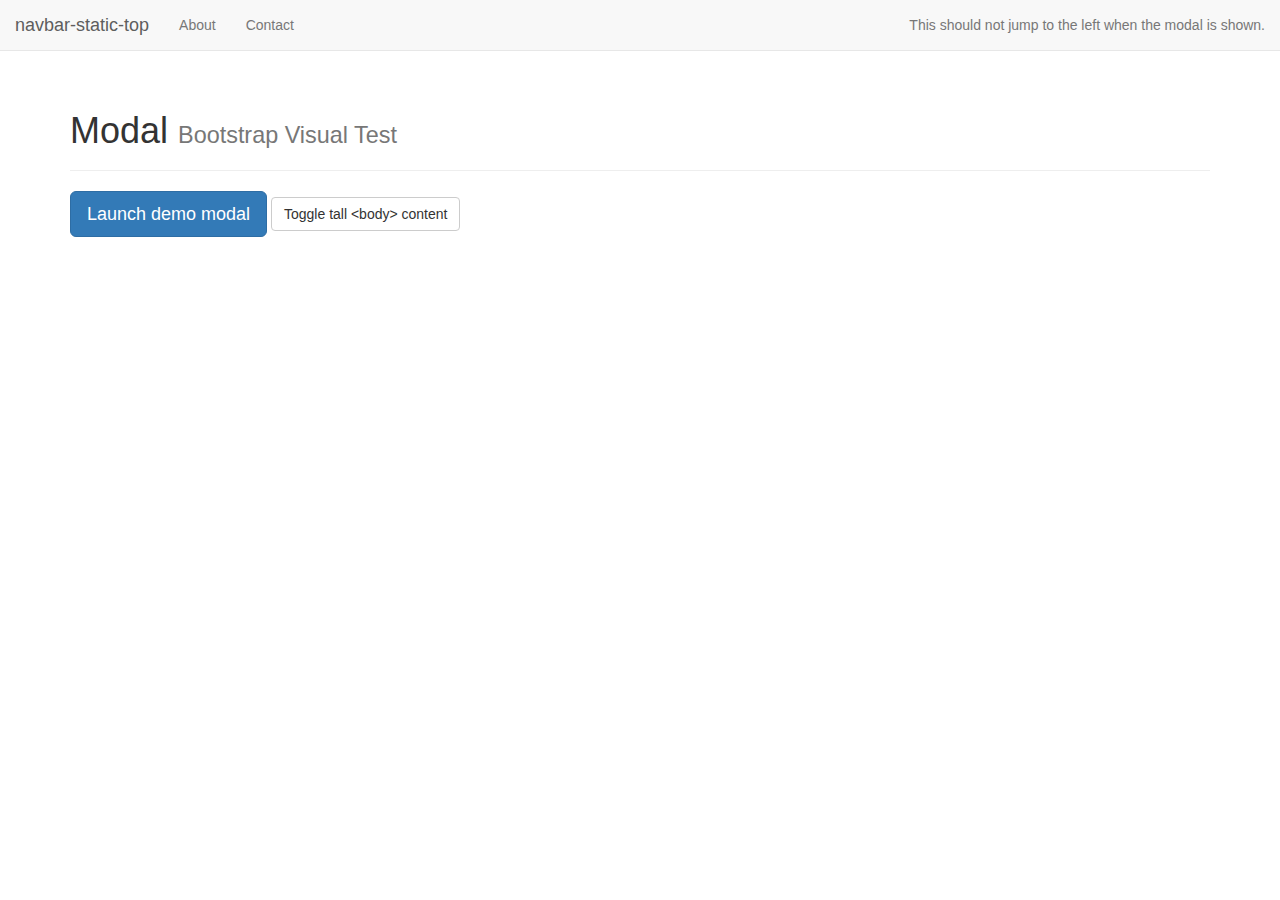
<file: ame_de_voyageur/css/bootstrap-3.3.6/js/tests/visual/modal.html>
<!DOCTYPE html>
<html>
<head>
  <meta charset="utf-8">
  <meta http-equiv="X-UA-Compatible" content="IE=edge">
  <meta name="viewport" content="width=device-width, initial-scale=1">
  <title>Modal</title>
  <link rel="stylesheet" href="../../../dist/css/bootstrap.min.css">

  <!-- HTML5 shim and Respond.js for IE8 support of HTML5 elements and media queries -->
  <!-- WARNING: Respond.js doesn't work if you view the page via file:// -->
  <!--[if lt IE 9]>
    <script src="https://oss.maxcdn.com/html5shiv/3.7.2/html5shiv.min.js"></script>
    <script src="https://oss.maxcdn.com/respond/1.4.2/respond.min.js"></script>
  <![endif]-->

  <style>
    #tall {
      height: 1500px;
      width: 100px;
      background-color: black;
      color: white;
    }
  </style>
</head>
<body>

<nav class="navbar navbar-default navbar-static-top">
  <div class="container-fluid">
    <div class="navbar-header">
      <button type="button" class="navbar-toggle collapsed" data-toggle="collapse" data-target="#navbar" aria-expanded="false" aria-controls="navbar">
        <span class="sr-only">Toggle navigation</span>
        <span class="icon-bar"></span>
        <span class="icon-bar"></span>
        <span class="icon-bar"></span>
      </button>
      <a class="navbar-brand" href="#">navbar-static-top</a>
    </div>
    <div id="navbar" class="navbar-collapse collapse">
      <ul class="nav navbar-nav">
        <li><a href="#about">About</a></li>
        <li><a href="#contact">Contact</a></li>
      </ul>
      <ul class="nav navbar-nav navbar-right">
        <li><a href="#">This should not jump to the left when the modal is shown.</a></li>
      </ul>
    </div><!--/.nav-collapse -->
  </div>
</nav>

<div class="container">

  <div class="page-header">
    <h1>Modal <small>Bootstrap Visual Test</small></h1>
  </div>

  <div id="myModal" class="modal fade" tabindex="-1" role="dialog" aria-labelledby="myModalLabel">
    <div class="modal-dialog">
      <div class="modal-content">

        <div class="modal-header">
          <button type="button" class="close" data-dismiss="modal" aria-hidden="true">&times;</button>
          <h4 class="modal-title" id="myModalLabel">Modal Heading</h4>
        </div>
        <div class="modal-body">
          <h4>Text in a modal</h4>
          <p>Duis mollis, est non commodo luctus, nisi erat porttitor ligula.</p>

          <h4>Popover in a modal</h4>
          <p>This <a href="#" role="button" class="btn btn-default js-popover" title="A Title" data-content="And here's some amazing content. It's very engaging. right?" data-placement="left">button</a> should trigger a popover on click.</p>

          <h4>Tooltips in a modal</h4>
          <p><a href="#" class="js-tooltip" title="Tooltip">This link</a> and <a href="#" class="js-tooltip" title="Tooltip">that link</a> should have tooltips on hover.</p>

          <div class="panel-group" id="accordion" role="tablist" aria-multiselectable="true">
            <div class="panel panel-default">
              <div class="panel-heading" role="tab" id="headingOne">
                <h4 class="panel-title">
                  <a role="button" data-toggle="collapse" data-parent="#accordion" href="#collapseOne" aria-expanded="true" aria-controls="collapseOne">
                    Collapsible Group Item #1
                  </a>
                </h4>
              </div>
              <div id="collapseOne" class="panel-collapse collapse in" role="tabpanel" aria-labelledby="headingOne">
                <div class="panel-body">
                  Lorem ipsum
                </div>
              </div>
            </div>
            <div class="panel panel-default">
              <div class="panel-heading" role="tab" id="headingTwo">
                <h4 class="panel-title">
                  <a class="collapsed" role="button" data-toggle="collapse" data-parent="#accordion" href="#collapseTwo" aria-expanded="false" aria-controls="collapseTwo">
                    Collapsible Group Item #2
                  </a>
                </h4>
              </div>
              <div id="collapseTwo" class="panel-collapse collapse" role="tabpanel" aria-labelledby="headingTwo">
                <div class="panel-body">
                  Anim pariatur cliche reprehenderit, enim eiusmod high life accusamus terry richardson ad squid. 3 wolf moon officia aute, non cupidatat skateboard dolor brunch. Food truck quinoa nesciunt laborum eiusmod. Brunch 3 wolf moon tempor, sunt aliqua put a bird on it squid single-origin coffee nulla assumenda shoreditch et. Nihil anim keffiyeh helvetica, craft beer labore wes anderson cred nesciunt sapiente ea proident. Ad vegan excepteur butcher vice lomo. Leggings occaecat craft beer farm-to-table, raw denim aesthetic synth nesciunt you probably haven't heard of them accusamus labore sustainable VHS.
                  Anim pariatur cliche reprehenderit, enim eiusmod high life accusamus terry richardson ad squid. 3 wolf moon officia aute, non cupidatat skateboard dolor brunch. Food truck quinoa nesciunt laborum eiusmod. Brunch 3 wolf moon tempor, sunt aliqua put a bird on it squid single-origin coffee nulla assumenda shoreditch et. Nihil anim keffiyeh helvetica, craft beer labore wes anderson cred nesciunt sapiente ea proident. Ad vegan excepteur butcher vice lomo. Leggings occaecat craft beer farm-to-table, raw denim aesthetic synth nesciunt you probably haven't heard of them accusamus labore sustainable VHS.
                  Anim pariatur cliche reprehenderit, enim eiusmod high life accusamus terry richardson ad squid. 3 wolf moon officia aute, non cupidatat skateboard dolor brunch. Food truck quinoa nesciunt laborum eiusmod. Brunch 3 wolf moon tempor, sunt aliqua put a bird on it squid single-origin coffee nulla assumenda shoreditch et. Nihil anim keffiyeh helvetica, craft beer labore wes anderson cred nesciunt sapiente ea proident. Ad vegan excepteur butcher vice lomo. Leggings occaecat craft beer farm-to-table, raw denim aesthetic synth nesciunt you probably haven't heard of them accusamus labore sustainable VHS.
                </div>
              </div>
            </div>
          </div>

          <hr>

          <h4>Overflowing text to show scroll behavior</h4>
          <p>Cras mattis consectetur purus sit amet fermentum. Cras justo odio, dapibus ac facilisis in, egestas eget quam. Morbi leo risus, porta ac consectetur ac, vestibulum at eros.</p>
          <p>Praesent commodo cursus magna, vel scelerisque nisl consectetur et. Vivamus sagittis lacus vel augue laoreet rutrum faucibus dolor auctor.</p>
          <p>Aenean lacinia bibendum nulla sed consectetur. Praesent commodo cursus magna, vel scelerisque nisl consectetur et. Donec sed odio dui. Donec ullamcorper nulla non metus auctor fringilla.</p>
          <p>Cras mattis consectetur purus sit amet fermentum. Cras justo odio, dapibus ac facilisis in, egestas eget quam. Morbi leo risus, porta ac consectetur ac, vestibulum at eros.</p>
          <p>Praesent commodo cursus magna, vel scelerisque nisl consectetur et. Vivamus sagittis lacus vel augue laoreet rutrum faucibus dolor auctor.</p>
          <p>Aenean lacinia bibendum nulla sed consectetur. Praesent commodo cursus magna, vel scelerisque nisl consectetur et. Donec sed odio dui. Donec ullamcorper nulla non metus auctor fringilla.</p>
          <p>Cras mattis consectetur purus sit amet fermentum. Cras justo odio, dapibus ac facilisis in, egestas eget quam. Morbi leo risus, porta ac consectetur ac, vestibulum at eros.</p>
          <p>Praesent commodo cursus magna, vel scelerisque nisl consectetur et. Vivamus sagittis lacus vel augue laoreet rutrum faucibus dolor auctor.</p>
          <p>Aenean lacinia bibendum nulla sed consectetur. Praesent commodo cursus magna, vel scelerisque nisl consectetur et. Donec sed odio dui. Donec ullamcorper nulla non metus auctor fringilla.</p>
        </div>
        <div class="modal-footer">
          <button type="button" class="btn btn-default" data-dismiss="modal">Close</button>
          <button type="button" class="btn btn-primary">Save changes</button>
        </div>

      </div>
    </div>
  </div>

  <button class="btn btn-primary btn-lg" data-toggle="modal" data-target="#myModal">
    Launch demo modal
  </button>

  <button id="tall-toggle" class="btn btn-default">Toggle tall &lt;body&gt; content</button>
  <br><br>
  <div id="tall" style="display: none;">
    Tall body content to force the page to have a scrollbar.
  </div>

</div>

<!-- JavaScript Includes -->
<script src="../vendor/jquery.min.js"></script>
<script src="../../transition.js"></script>
<script src="../../modal.js"></script>
<script src="../../tooltip.js"></script>
<script src="../../popover.js"></script>
<script src="../../collapse.js"></script>

<!-- JavaScript Test -->
<script>
$(function () {
  $('.js-popover').popover()
  $('.js-tooltip').tooltip()
  $('#tall-toggle').click(function () {
    $('#tall').toggle()
  })
})
</script>

</body>
</html>
</file>
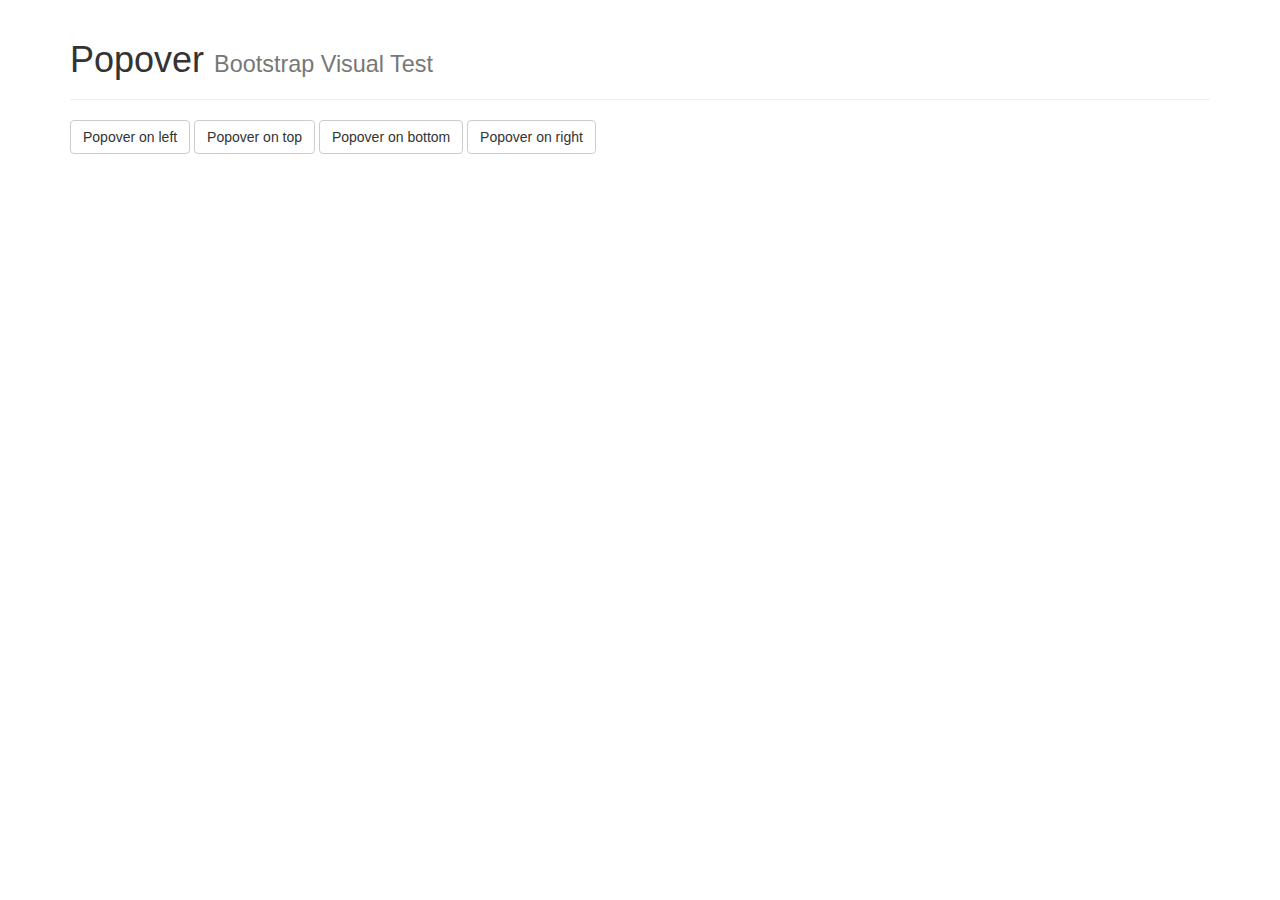
<file: ame_de_voyageur/css/bootstrap-3.3.6/js/tests/visual/popover.html>
<!DOCTYPE html>
<html>
<head>
  <meta charset="utf-8">
  <meta http-equiv="X-UA-Compatible" content="IE=edge">
  <meta name="viewport" content="width=device-width, initial-scale=1">
  <title>Popover</title>
  <link rel="stylesheet" href="../../../dist/css/bootstrap.min.css">

  <!-- HTML5 shim and Respond.js for IE8 support of HTML5 elements and media queries -->
  <!-- WARNING: Respond.js doesn't work if you view the page via file:// -->
  <!--[if lt IE 9]>
    <script src="https://oss.maxcdn.com/html5shiv/3.7.2/html5shiv.min.js"></script>
    <script src="https://oss.maxcdn.com/respond/1.4.2/respond.min.js"></script>
  <![endif]-->
</head>
<body>

<div class="container">

  <div class="page-header">
    <h1>Popover <small>Bootstrap Visual Test</small></h1>
  </div>

  <button type="button" class="btn btn-default js-popover" data-container="body" data-toggle="popover" data-placement="left" data-content="Vivamus sagittis lacus vel augue laoreet rutrum faucibus." data-original-title="" title="">
    Popover on left
  </button>
  <button type="button" class="btn btn-default js-popover" data-container="body" data-toggle="popover" data-placement="top" data-content="Vivamus sagittis lacus vel augue laoreet rutrum faucibus." data-original-title="" title="">
    Popover on top
  </button>
  <button type="button" class="btn btn-default js-popover" data-container="body" data-toggle="popover" data-placement="bottom" data-content="Vivamus sagittis lacus vel augue laoreet rutrum faucibus." data-original-title="" title="">
    Popover on bottom
  </button>
  <button type="button" class="btn btn-default js-popover" data-container="body" data-toggle="popover" data-placement="right" data-content="Vivamus sagittis lacus vel augue laoreet rutrum faucibus." data-original-title="" title="">
    Popover on right
  </button>

</div>

<!-- JavaScript Includes -->
<script src="../vendor/jquery.min.js"></script>
<script src="../../transition.js"></script>
<script src="../../tooltip.js"></script>
<script src="../../popover.js"></script>

<!-- JavaScript Test -->
<script>
$(function () {
  $('.js-popover').popover()
})
</script>

</body>
</html>
</file>
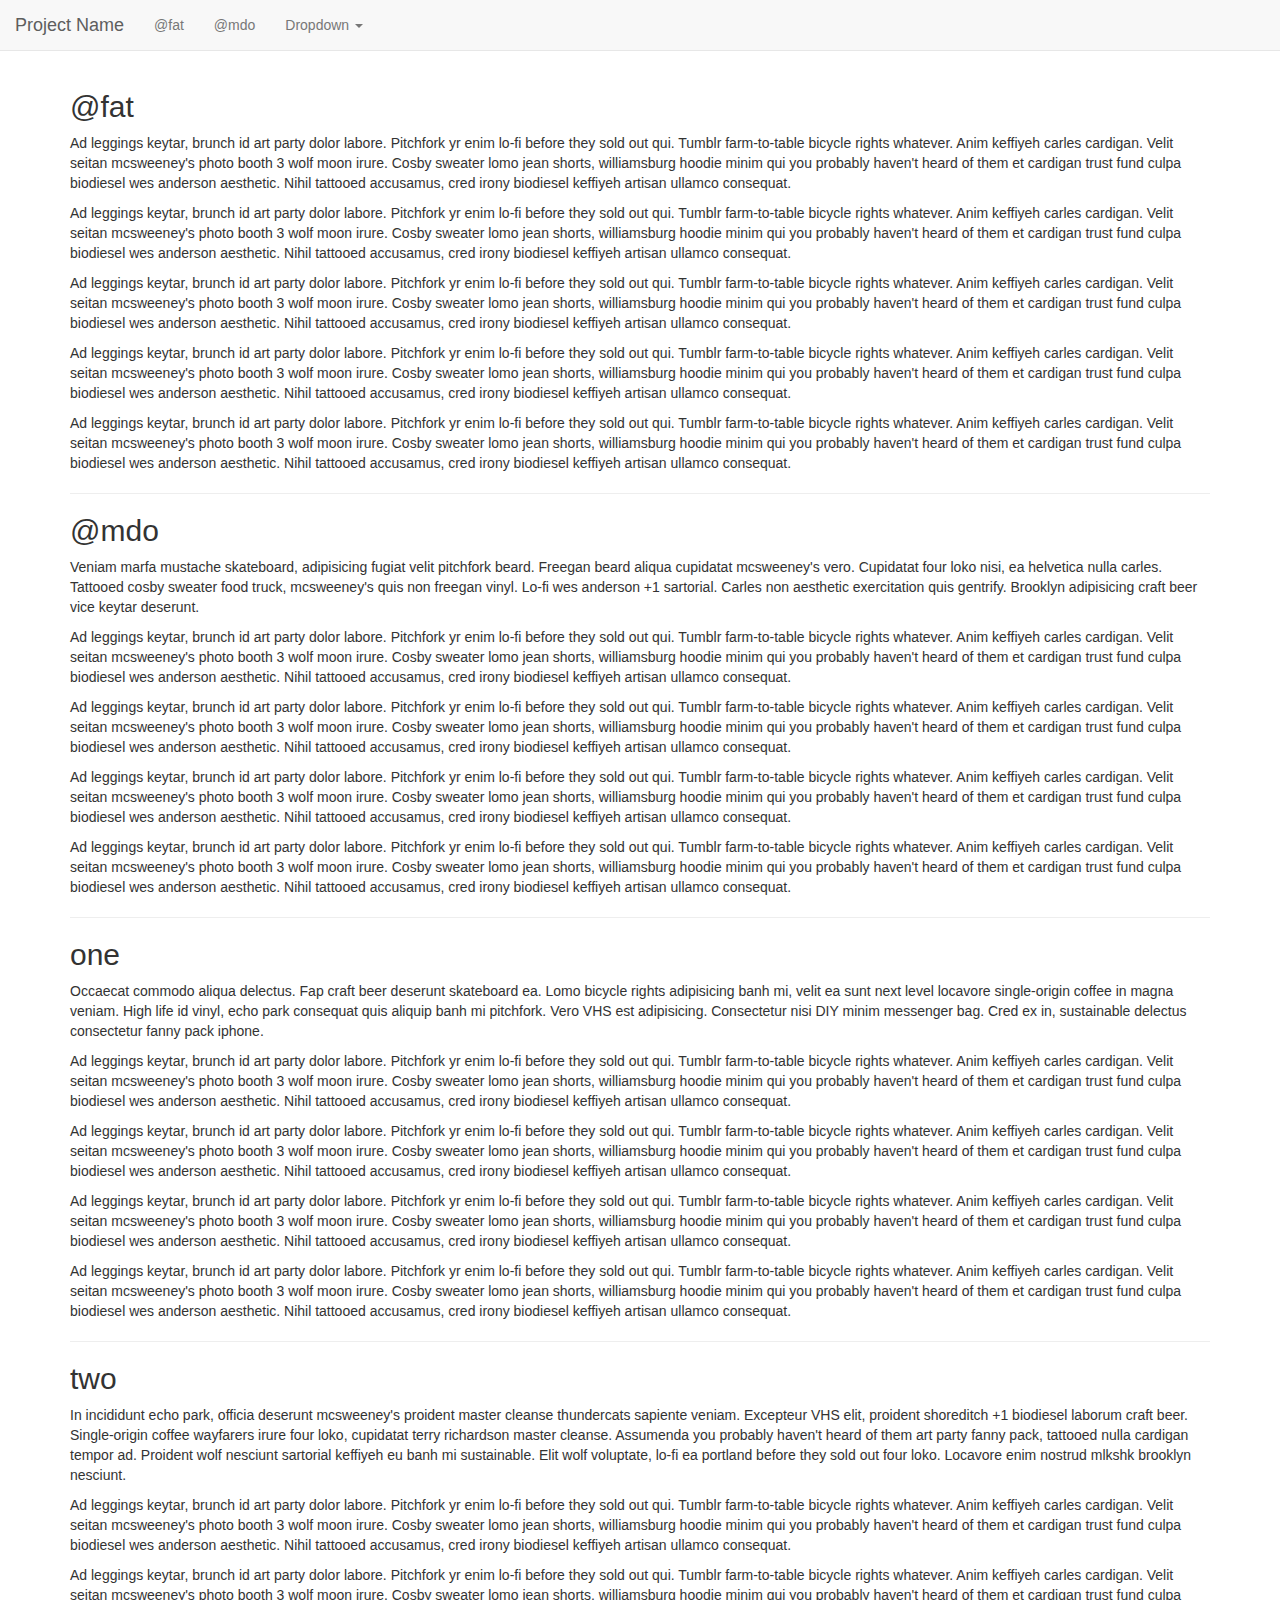
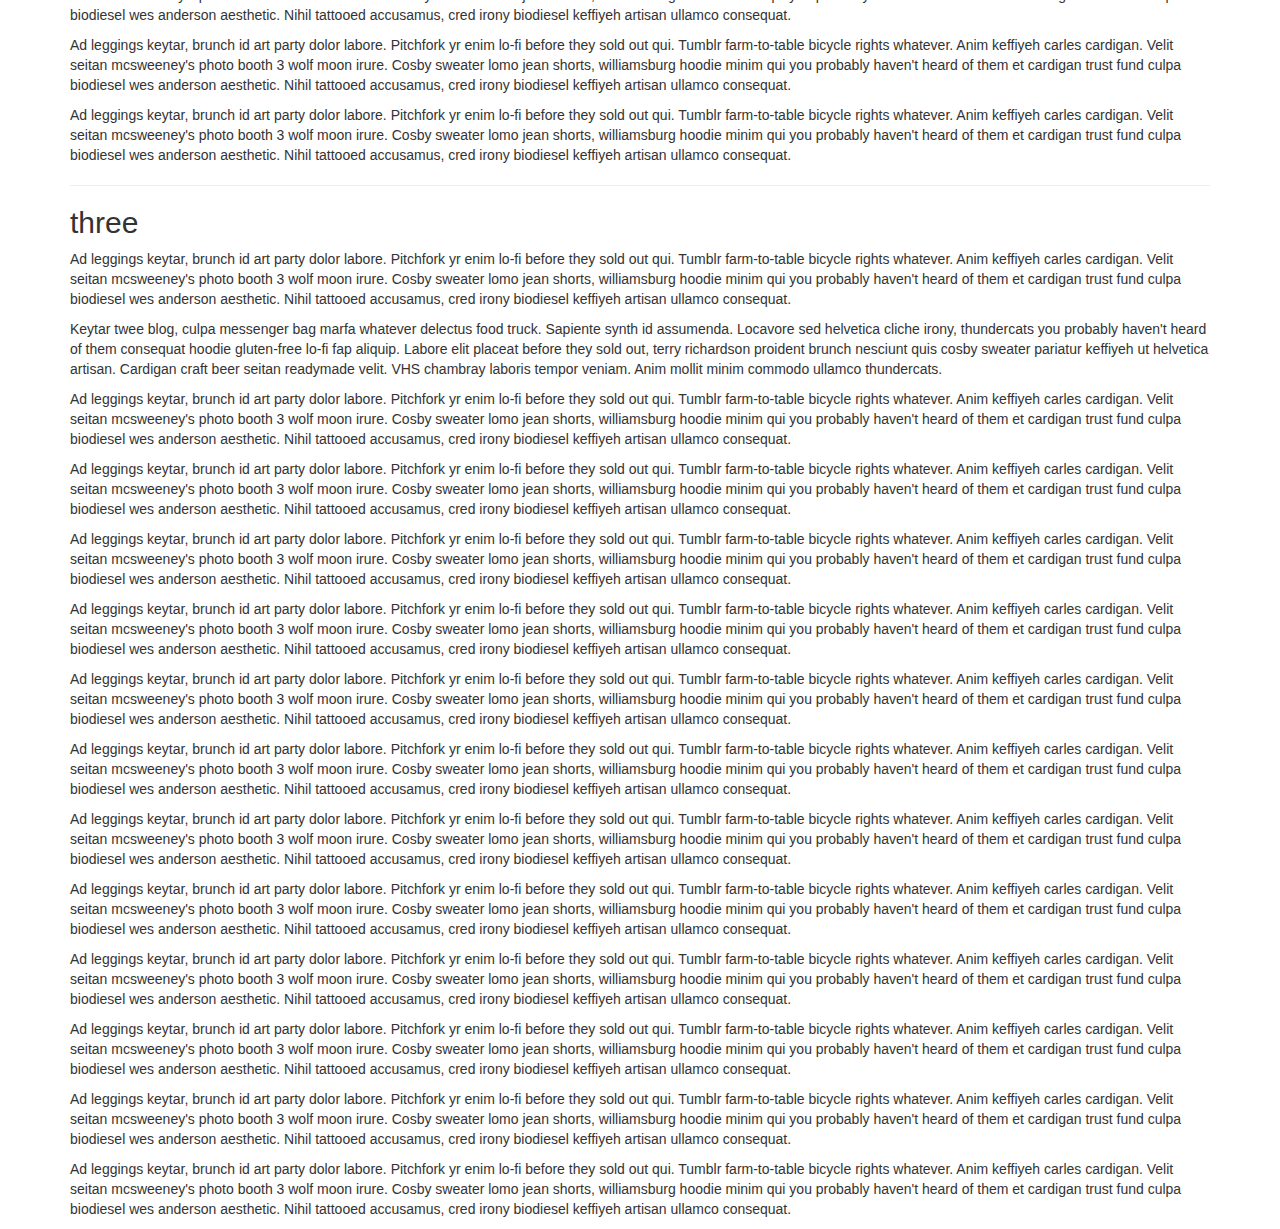
<file: ame_de_voyageur/css/bootstrap-3.3.6/js/tests/visual/scrollspy.html>
<!DOCTYPE html>
<html>
<head>
  <meta charset="utf-8">
  <meta http-equiv="X-UA-Compatible" content="IE=edge">
  <meta name="viewport" content="width=device-width, initial-scale=1">
  <title>Scrollspy</title>
  <link rel="stylesheet" href="../../../dist/css/bootstrap.min.css">

  <style>
    body { padding-top: 70px; }
  </style>

  <!-- HTML5 shim and Respond.js for IE8 support of HTML5 elements and media queries -->
  <!-- WARNING: Respond.js doesn't work if you view the page via file:// -->
  <!--[if lt IE 9]>
    <script src="https://oss.maxcdn.com/html5shiv/3.7.2/html5shiv.min.js"></script>
    <script src="https://oss.maxcdn.com/respond/1.4.2/respond.min.js"></script>
  <![endif]-->
</head>
<body data-spy="scroll" data-target=".navbar" data-offset="70">

<div class="container">

  <nav class="navbar navbar-default navbar-fixed-top" role="navigation">
    <div class="container-fluid">
      <div class="navbar-header">
        <button class="navbar-toggle collapsed" type="button" data-toggle="collapse" data-target=".js-navbar-scrollspy">
          <span class="sr-only">Toggle navigation</span>
          <span class="icon-bar"></span>
          <span class="icon-bar"></span>
          <span class="icon-bar"></span>
        </button>
        <a class="navbar-brand" href="#">Project Name</a>
      </div>
      <div class="collapse navbar-collapse js-navbar-scrollspy">
        <ul class="nav navbar-nav">
          <li class=""><a href="#fat">@fat</a></li>
          <li class=""><a href="#mdo">@mdo</a></li>
          <li class="dropdown">
            <a href="#" class="dropdown-toggle" data-toggle="dropdown" aria-haspopup="true" aria-expanded="false">Dropdown <b class="caret"></b></a>
            <ul class="dropdown-menu">
              <li class=""><a href="#one">one</a></li>
              <li><a href="#two">two</a></li>
              <li role="separator" class="divider"></li>
              <li><a href="#three">three</a></li>
            </ul>
          </li>
        </ul>
      </div>
    </div>
  </nav>

  <h2 id="fat">@fat</h2>
  <p>Ad leggings keytar, brunch id art party dolor labore. Pitchfork yr enim lo-fi before they sold out qui. Tumblr farm-to-table bicycle rights whatever. Anim keffiyeh carles cardigan. Velit seitan mcsweeney's photo booth 3 wolf moon irure. Cosby sweater lomo jean shorts, williamsburg hoodie minim qui you probably haven't heard of them et cardigan trust fund culpa biodiesel wes anderson aesthetic. Nihil tattooed accusamus, cred irony biodiesel keffiyeh artisan ullamco consequat.</p>
  <p>Ad leggings keytar, brunch id art party dolor labore. Pitchfork yr enim lo-fi before they sold out qui. Tumblr farm-to-table bicycle rights whatever. Anim keffiyeh carles cardigan. Velit seitan mcsweeney's photo booth 3 wolf moon irure. Cosby sweater lomo jean shorts, williamsburg hoodie minim qui you probably haven't heard of them et cardigan trust fund culpa biodiesel wes anderson aesthetic. Nihil tattooed accusamus, cred irony biodiesel keffiyeh artisan ullamco consequat.</p>
  <p>Ad leggings keytar, brunch id art party dolor labore. Pitchfork yr enim lo-fi before they sold out qui. Tumblr farm-to-table bicycle rights whatever. Anim keffiyeh carles cardigan. Velit seitan mcsweeney's photo booth 3 wolf moon irure. Cosby sweater lomo jean shorts, williamsburg hoodie minim qui you probably haven't heard of them et cardigan trust fund culpa biodiesel wes anderson aesthetic. Nihil tattooed accusamus, cred irony biodiesel keffiyeh artisan ullamco consequat.</p>
  <p>Ad leggings keytar, brunch id art party dolor labore. Pitchfork yr enim lo-fi before they sold out qui. Tumblr farm-to-table bicycle rights whatever. Anim keffiyeh carles cardigan. Velit seitan mcsweeney's photo booth 3 wolf moon irure. Cosby sweater lomo jean shorts, williamsburg hoodie minim qui you probably haven't heard of them et cardigan trust fund culpa biodiesel wes anderson aesthetic. Nihil tattooed accusamus, cred irony biodiesel keffiyeh artisan ullamco consequat.</p>
  <p>Ad leggings keytar, brunch id art party dolor labore. Pitchfork yr enim lo-fi before they sold out qui. Tumblr farm-to-table bicycle rights whatever. Anim keffiyeh carles cardigan. Velit seitan mcsweeney's photo booth 3 wolf moon irure. Cosby sweater lomo jean shorts, williamsburg hoodie minim qui you probably haven't heard of them et cardigan trust fund culpa biodiesel wes anderson aesthetic. Nihil tattooed accusamus, cred irony biodiesel keffiyeh artisan ullamco consequat.</p>
  <hr>
  <h2 id="mdo">@mdo</h2>
  <p>Veniam marfa mustache skateboard, adipisicing fugiat velit pitchfork beard. Freegan beard aliqua cupidatat mcsweeney's vero. Cupidatat four loko nisi, ea helvetica nulla carles. Tattooed cosby sweater food truck, mcsweeney's quis non freegan vinyl. Lo-fi wes anderson +1 sartorial. Carles non aesthetic exercitation quis gentrify. Brooklyn adipisicing craft beer vice keytar deserunt.</p>
  <p>Ad leggings keytar, brunch id art party dolor labore. Pitchfork yr enim lo-fi before they sold out qui. Tumblr farm-to-table bicycle rights whatever. Anim keffiyeh carles cardigan. Velit seitan mcsweeney's photo booth 3 wolf moon irure. Cosby sweater lomo jean shorts, williamsburg hoodie minim qui you probably haven't heard of them et cardigan trust fund culpa biodiesel wes anderson aesthetic. Nihil tattooed accusamus, cred irony biodiesel keffiyeh artisan ullamco consequat.</p>
  <p>Ad leggings keytar, brunch id art party dolor labore. Pitchfork yr enim lo-fi before they sold out qui. Tumblr farm-to-table bicycle rights whatever. Anim keffiyeh carles cardigan. Velit seitan mcsweeney's photo booth 3 wolf moon irure. Cosby sweater lomo jean shorts, williamsburg hoodie minim qui you probably haven't heard of them et cardigan trust fund culpa biodiesel wes anderson aesthetic. Nihil tattooed accusamus, cred irony biodiesel keffiyeh artisan ullamco consequat.</p>
  <p>Ad leggings keytar, brunch id art party dolor labore. Pitchfork yr enim lo-fi before they sold out qui. Tumblr farm-to-table bicycle rights whatever. Anim keffiyeh carles cardigan. Velit seitan mcsweeney's photo booth 3 wolf moon irure. Cosby sweater lomo jean shorts, williamsburg hoodie minim qui you probably haven't heard of them et cardigan trust fund culpa biodiesel wes anderson aesthetic. Nihil tattooed accusamus, cred irony biodiesel keffiyeh artisan ullamco consequat.</p>
  <p>Ad leggings keytar, brunch id art party dolor labore. Pitchfork yr enim lo-fi before they sold out qui. Tumblr farm-to-table bicycle rights whatever. Anim keffiyeh carles cardigan. Velit seitan mcsweeney's photo booth 3 wolf moon irure. Cosby sweater lomo jean shorts, williamsburg hoodie minim qui you probably haven't heard of them et cardigan trust fund culpa biodiesel wes anderson aesthetic. Nihil tattooed accusamus, cred irony biodiesel keffiyeh artisan ullamco consequat.</p>
  <hr>
  <h2 id="one">one</h2>
  <p>Occaecat commodo aliqua delectus. Fap craft beer deserunt skateboard ea. Lomo bicycle rights adipisicing banh mi, velit ea sunt next level locavore single-origin coffee in magna veniam. High life id vinyl, echo park consequat quis aliquip banh mi pitchfork. Vero VHS est adipisicing. Consectetur nisi DIY minim messenger bag. Cred ex in, sustainable delectus consectetur fanny pack iphone.</p>
  <p>Ad leggings keytar, brunch id art party dolor labore. Pitchfork yr enim lo-fi before they sold out qui. Tumblr farm-to-table bicycle rights whatever. Anim keffiyeh carles cardigan. Velit seitan mcsweeney's photo booth 3 wolf moon irure. Cosby sweater lomo jean shorts, williamsburg hoodie minim qui you probably haven't heard of them et cardigan trust fund culpa biodiesel wes anderson aesthetic. Nihil tattooed accusamus, cred irony biodiesel keffiyeh artisan ullamco consequat.</p>
  <p>Ad leggings keytar, brunch id art party dolor labore. Pitchfork yr enim lo-fi before they sold out qui. Tumblr farm-to-table bicycle rights whatever. Anim keffiyeh carles cardigan. Velit seitan mcsweeney's photo booth 3 wolf moon irure. Cosby sweater lomo jean shorts, williamsburg hoodie minim qui you probably haven't heard of them et cardigan trust fund culpa biodiesel wes anderson aesthetic. Nihil tattooed accusamus, cred irony biodiesel keffiyeh artisan ullamco consequat.</p>
  <p>Ad leggings keytar, brunch id art party dolor labore. Pitchfork yr enim lo-fi before they sold out qui. Tumblr farm-to-table bicycle rights whatever. Anim keffiyeh carles cardigan. Velit seitan mcsweeney's photo booth 3 wolf moon irure. Cosby sweater lomo jean shorts, williamsburg hoodie minim qui you probably haven't heard of them et cardigan trust fund culpa biodiesel wes anderson aesthetic. Nihil tattooed accusamus, cred irony biodiesel keffiyeh artisan ullamco consequat.</p>
  <p>Ad leggings keytar, brunch id art party dolor labore. Pitchfork yr enim lo-fi before they sold out qui. Tumblr farm-to-table bicycle rights whatever. Anim keffiyeh carles cardigan. Velit seitan mcsweeney's photo booth 3 wolf moon irure. Cosby sweater lomo jean shorts, williamsburg hoodie minim qui you probably haven't heard of them et cardigan trust fund culpa biodiesel wes anderson aesthetic. Nihil tattooed accusamus, cred irony biodiesel keffiyeh artisan ullamco consequat.</p>
  <hr>
  <h2 id="two">two</h2>
  <p>In incididunt echo park, officia deserunt mcsweeney's proident master cleanse thundercats sapiente veniam. Excepteur VHS elit, proident shoreditch +1 biodiesel laborum craft beer. Single-origin coffee wayfarers irure four loko, cupidatat terry richardson master cleanse. Assumenda you probably haven't heard of them art party fanny pack, tattooed nulla cardigan tempor ad. Proident wolf nesciunt sartorial keffiyeh eu banh mi sustainable. Elit wolf voluptate, lo-fi ea portland before they sold out four loko. Locavore enim nostrud mlkshk brooklyn nesciunt.</p>
  <p>Ad leggings keytar, brunch id art party dolor labore. Pitchfork yr enim lo-fi before they sold out qui. Tumblr farm-to-table bicycle rights whatever. Anim keffiyeh carles cardigan. Velit seitan mcsweeney's photo booth 3 wolf moon irure. Cosby sweater lomo jean shorts, williamsburg hoodie minim qui you probably haven't heard of them et cardigan trust fund culpa biodiesel wes anderson aesthetic. Nihil tattooed accusamus, cred irony biodiesel keffiyeh artisan ullamco consequat.</p>
  <p>Ad leggings keytar, brunch id art party dolor labore. Pitchfork yr enim lo-fi before they sold out qui. Tumblr farm-to-table bicycle rights whatever. Anim keffiyeh carles cardigan. Velit seitan mcsweeney's photo booth 3 wolf moon irure. Cosby sweater lomo jean shorts, williamsburg hoodie minim qui you probably haven't heard of them et cardigan trust fund culpa biodiesel wes anderson aesthetic. Nihil tattooed accusamus, cred irony biodiesel keffiyeh artisan ullamco consequat.</p>
  <p>Ad leggings keytar, brunch id art party dolor labore. Pitchfork yr enim lo-fi before they sold out qui. Tumblr farm-to-table bicycle rights whatever. Anim keffiyeh carles cardigan. Velit seitan mcsweeney's photo booth 3 wolf moon irure. Cosby sweater lomo jean shorts, williamsburg hoodie minim qui you probably haven't heard of them et cardigan trust fund culpa biodiesel wes anderson aesthetic. Nihil tattooed accusamus, cred irony biodiesel keffiyeh artisan ullamco consequat.</p>
  <p>Ad leggings keytar, brunch id art party dolor labore. Pitchfork yr enim lo-fi before they sold out qui. Tumblr farm-to-table bicycle rights whatever. Anim keffiyeh carles cardigan. Velit seitan mcsweeney's photo booth 3 wolf moon irure. Cosby sweater lomo jean shorts, williamsburg hoodie minim qui you probably haven't heard of them et cardigan trust fund culpa biodiesel wes anderson aesthetic. Nihil tattooed accusamus, cred irony biodiesel keffiyeh artisan ullamco consequat.</p>
  <hr>
  <h2 id="three">three</h2>
  <p>Ad leggings keytar, brunch id art party dolor labore. Pitchfork yr enim lo-fi before they sold out qui. Tumblr farm-to-table bicycle rights whatever. Anim keffiyeh carles cardigan. Velit seitan mcsweeney's photo booth 3 wolf moon irure. Cosby sweater lomo jean shorts, williamsburg hoodie minim qui you probably haven't heard of them et cardigan trust fund culpa biodiesel wes anderson aesthetic. Nihil tattooed accusamus, cred irony biodiesel keffiyeh artisan ullamco consequat.</p>
  <p>Keytar twee blog, culpa messenger bag marfa whatever delectus food truck. Sapiente synth id assumenda. Locavore sed helvetica cliche irony, thundercats you probably haven't heard of them consequat hoodie gluten-free lo-fi fap aliquip. Labore elit placeat before they sold out, terry richardson proident brunch nesciunt quis cosby sweater pariatur keffiyeh ut helvetica artisan. Cardigan craft beer seitan readymade velit. VHS chambray laboris tempor veniam. Anim mollit minim commodo ullamco thundercats.
  <p>Ad leggings keytar, brunch id art party dolor labore. Pitchfork yr enim lo-fi before they sold out qui. Tumblr farm-to-table bicycle rights whatever. Anim keffiyeh carles cardigan. Velit seitan mcsweeney's photo booth 3 wolf moon irure. Cosby sweater lomo jean shorts, williamsburg hoodie minim qui you probably haven't heard of them et cardigan trust fund culpa biodiesel wes anderson aesthetic. Nihil tattooed accusamus, cred irony biodiesel keffiyeh artisan ullamco consequat.</p>
  <p>Ad leggings keytar, brunch id art party dolor labore. Pitchfork yr enim lo-fi before they sold out qui. Tumblr farm-to-table bicycle rights whatever. Anim keffiyeh carles cardigan. Velit seitan mcsweeney's photo booth 3 wolf moon irure. Cosby sweater lomo jean shorts, williamsburg hoodie minim qui you probably haven't heard of them et cardigan trust fund culpa biodiesel wes anderson aesthetic. Nihil tattooed accusamus, cred irony biodiesel keffiyeh artisan ullamco consequat.</p>
  <p>Ad leggings keytar, brunch id art party dolor labore. Pitchfork yr enim lo-fi before they sold out qui. Tumblr farm-to-table bicycle rights whatever. Anim keffiyeh carles cardigan. Velit seitan mcsweeney's photo booth 3 wolf moon irure. Cosby sweater lomo jean shorts, williamsburg hoodie minim qui you probably haven't heard of them et cardigan trust fund culpa biodiesel wes anderson aesthetic. Nihil tattooed accusamus, cred irony biodiesel keffiyeh artisan ullamco consequat.</p>
  <p>Ad leggings keytar, brunch id art party dolor labore. Pitchfork yr enim lo-fi before they sold out qui. Tumblr farm-to-table bicycle rights whatever. Anim keffiyeh carles cardigan. Velit seitan mcsweeney's photo booth 3 wolf moon irure. Cosby sweater lomo jean shorts, williamsburg hoodie minim qui you probably haven't heard of them et cardigan trust fund culpa biodiesel wes anderson aesthetic. Nihil tattooed accusamus, cred irony biodiesel keffiyeh artisan ullamco consequat.</p>
  <p>Ad leggings keytar, brunch id art party dolor labore. Pitchfork yr enim lo-fi before they sold out qui. Tumblr farm-to-table bicycle rights whatever. Anim keffiyeh carles cardigan. Velit seitan mcsweeney's photo booth 3 wolf moon irure. Cosby sweater lomo jean shorts, williamsburg hoodie minim qui you probably haven't heard of them et cardigan trust fund culpa biodiesel wes anderson aesthetic. Nihil tattooed accusamus, cred irony biodiesel keffiyeh artisan ullamco consequat.</p>
  <p>Ad leggings keytar, brunch id art party dolor labore. Pitchfork yr enim lo-fi before they sold out qui. Tumblr farm-to-table bicycle rights whatever. Anim keffiyeh carles cardigan. Velit seitan mcsweeney's photo booth 3 wolf moon irure. Cosby sweater lomo jean shorts, williamsburg hoodie minim qui you probably haven't heard of them et cardigan trust fund culpa biodiesel wes anderson aesthetic. Nihil tattooed accusamus, cred irony biodiesel keffiyeh artisan ullamco consequat.</p>
  <p>Ad leggings keytar, brunch id art party dolor labore. Pitchfork yr enim lo-fi before they sold out qui. Tumblr farm-to-table bicycle rights whatever. Anim keffiyeh carles cardigan. Velit seitan mcsweeney's photo booth 3 wolf moon irure. Cosby sweater lomo jean shorts, williamsburg hoodie minim qui you probably haven't heard of them et cardigan trust fund culpa biodiesel wes anderson aesthetic. Nihil tattooed accusamus, cred irony biodiesel keffiyeh artisan ullamco consequat.</p>
  <p>Ad leggings keytar, brunch id art party dolor labore. Pitchfork yr enim lo-fi before they sold out qui. Tumblr farm-to-table bicycle rights whatever. Anim keffiyeh carles cardigan. Velit seitan mcsweeney's photo booth 3 wolf moon irure. Cosby sweater lomo jean shorts, williamsburg hoodie minim qui you probably haven't heard of them et cardigan trust fund culpa biodiesel wes anderson aesthetic. Nihil tattooed accusamus, cred irony biodiesel keffiyeh artisan ullamco consequat.</p>
  <p>Ad leggings keytar, brunch id art party dolor labore. Pitchfork yr enim lo-fi before they sold out qui. Tumblr farm-to-table bicycle rights whatever. Anim keffiyeh carles cardigan. Velit seitan mcsweeney's photo booth 3 wolf moon irure. Cosby sweater lomo jean shorts, williamsburg hoodie minim qui you probably haven't heard of them et cardigan trust fund culpa biodiesel wes anderson aesthetic. Nihil tattooed accusamus, cred irony biodiesel keffiyeh artisan ullamco consequat.</p>
  <p>Ad leggings keytar, brunch id art party dolor labore. Pitchfork yr enim lo-fi before they sold out qui. Tumblr farm-to-table bicycle rights whatever. Anim keffiyeh carles cardigan. Velit seitan mcsweeney's photo booth 3 wolf moon irure. Cosby sweater lomo jean shorts, williamsburg hoodie minim qui you probably haven't heard of them et cardigan trust fund culpa biodiesel wes anderson aesthetic. Nihil tattooed accusamus, cred irony biodiesel keffiyeh artisan ullamco consequat.</p>
  <p>Ad leggings keytar, brunch id art party dolor labore. Pitchfork yr enim lo-fi before they sold out qui. Tumblr farm-to-table bicycle rights whatever. Anim keffiyeh carles cardigan. Velit seitan mcsweeney's photo booth 3 wolf moon irure. Cosby sweater lomo jean shorts, williamsburg hoodie minim qui you probably haven't heard of them et cardigan trust fund culpa biodiesel wes anderson aesthetic. Nihil tattooed accusamus, cred irony biodiesel keffiyeh artisan ullamco consequat.</p>
  <p>Ad leggings keytar, brunch id art party dolor labore. Pitchfork yr enim lo-fi before they sold out qui. Tumblr farm-to-table bicycle rights whatever. Anim keffiyeh carles cardigan. Velit seitan mcsweeney's photo booth 3 wolf moon irure. Cosby sweater lomo jean shorts, williamsburg hoodie minim qui you probably haven't heard of them et cardigan trust fund culpa biodiesel wes anderson aesthetic. Nihil tattooed accusamus, cred irony biodiesel keffiyeh artisan ullamco consequat.</p>
  </p>

</div>

<!-- JavaScript Includes -->
<script src="../vendor/jquery.min.js"></script>
<script src="../../transition.js"></script>
<script src="../../scrollspy.js"></script>
<script src="../../dropdown.js"></script>
<script src="../../collapse.js"></script>

</body>
</html>
</file>
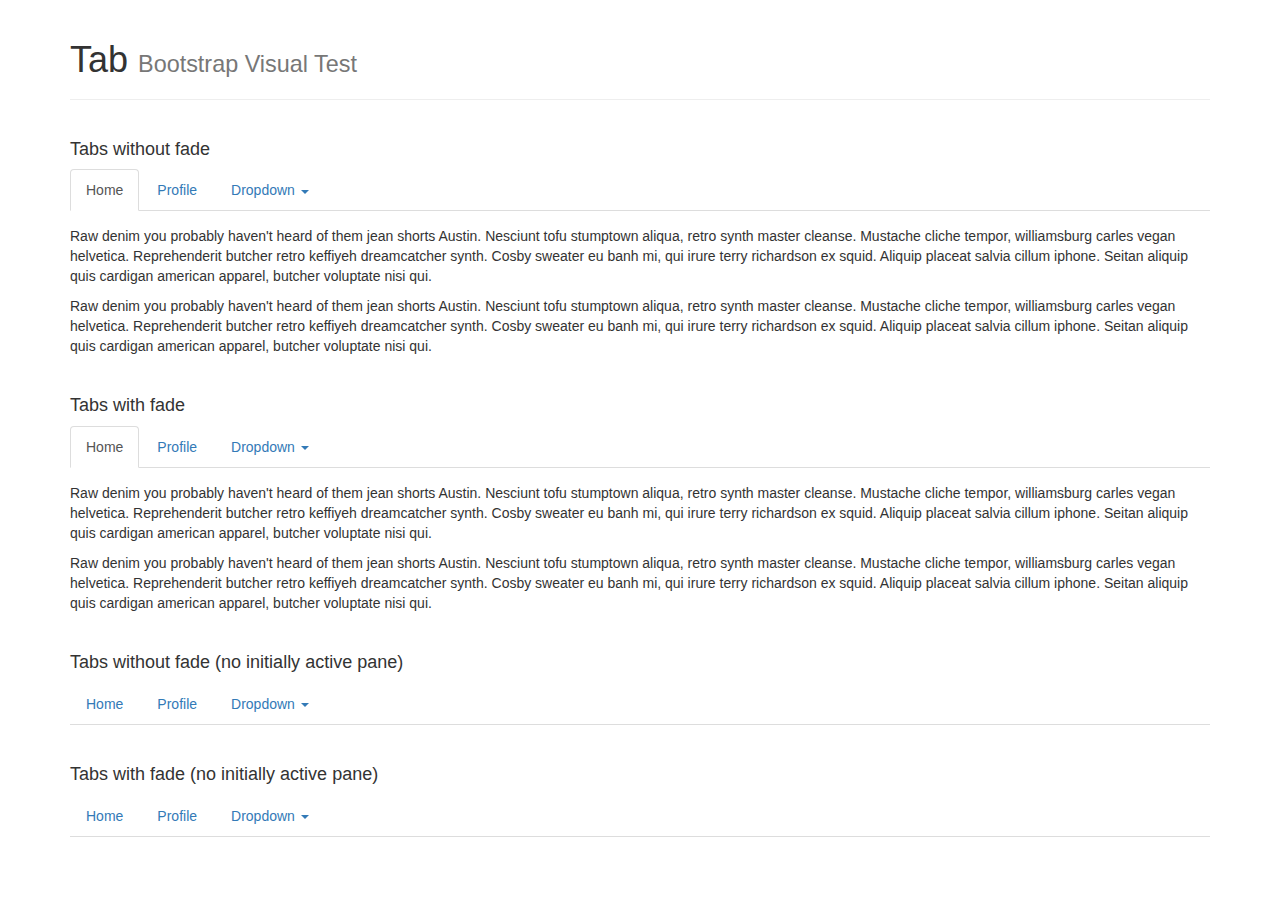
<file: ame_de_voyageur/css/bootstrap-3.3.6/js/tests/visual/tab.html>
<!DOCTYPE html>
<html>
<head>
  <meta charset="utf-8">
  <meta http-equiv="X-UA-Compatible" content="IE=edge">
  <meta name="viewport" content="width=device-width, initial-scale=1">
  <title>Tab</title>
  <link rel="stylesheet" href="../../../dist/css/bootstrap.min.css">

  <style>
    h4 {
      margin: 40px 0 10px;
    }

    .nav-tabs {
      margin-bottom: 15px;
    }
  </style>

  <!-- HTML5 shim and Respond.js for IE8 support of HTML5 elements and media queries -->
  <!-- WARNING: Respond.js doesn't work if you view the page via file:// -->
  <!--[if lt IE 9]>
    <script src="https://oss.maxcdn.com/html5shiv/3.7.2/html5shiv.min.js"></script>
    <script src="https://oss.maxcdn.com/respond/1.4.2/respond.min.js"></script>
  <![endif]-->
</head>
<body>

<div class="container">

  <div class="page-header">
    <h1>Tab <small>Bootstrap Visual Test</small></h1>
  </div>

  <h4>Tabs without fade</h4>

  <ul id="myTab" class="nav nav-tabs">
    <li class="active"><a href="#home" data-toggle="tab">Home</a></li>
    <li><a href="#profile" data-toggle="tab">Profile</a></li>
    <li class="dropdown">
      <a href="#" id="myTabDrop1" class="dropdown-toggle" data-toggle="dropdown" aria-haspopup="true" aria-expanded="false">Dropdown <b class="caret"></b></a>
      <ul class="dropdown-menu" aria-labelledby="myTabDrop1">
        <li><a href="#dropdown1" data-toggle="tab">@fat</a></li>
        <li><a href="#dropdown2" data-toggle="tab">@mdo</a></li>
      </ul>
    </li>
  </ul>
  <div id="myTabContent" class="tab-content">
    <div class="tab-pane active" id="home">
      <p>Raw denim you probably haven't heard of them jean shorts Austin. Nesciunt tofu stumptown aliqua, retro synth master cleanse. Mustache cliche tempor, williamsburg carles vegan helvetica. Reprehenderit butcher retro keffiyeh dreamcatcher synth. Cosby sweater eu banh mi, qui irure terry richardson ex squid. Aliquip placeat salvia cillum iphone. Seitan aliquip quis cardigan american apparel, butcher voluptate nisi qui.</p>
      <p>Raw denim you probably haven't heard of them jean shorts Austin. Nesciunt tofu stumptown aliqua, retro synth master cleanse. Mustache cliche tempor, williamsburg carles vegan helvetica. Reprehenderit butcher retro keffiyeh dreamcatcher synth. Cosby sweater eu banh mi, qui irure terry richardson ex squid. Aliquip placeat salvia cillum iphone. Seitan aliquip quis cardigan american apparel, butcher voluptate nisi qui.</p>
    </div>
    <div class="tab-pane" id="profile">
      <p>Food truck fixie locavore, accusamus mcsweeney's marfa nulla single-origin coffee squid. Exercitation +1 labore velit, blog sartorial PBR leggings next level wes anderson artisan four loko farm-to-table craft beer twee. Qui photo booth letterpress, commodo enim craft beer mlkshk aliquip jean shorts ullamco ad vinyl cillum PBR. Homo nostrud organic, assumenda labore aesthetic magna delectus mollit. Keytar helvetica VHS salvia yr, vero magna velit sapiente labore stumptown. Vegan fanny pack odio cillum wes anderson 8-bit, sustainable jean shorts beard ut DIY ethical culpa terry richardson biodiesel. Art party scenester stumptown, tumblr butcher vero sint qui sapiente accusamus tattooed echo park.</p>
      <p>Food truck fixie locavore, accusamus mcsweeney's marfa nulla single-origin coffee squid. Exercitation +1 labore velit, blog sartorial PBR leggings next level wes anderson artisan four loko farm-to-table craft beer twee. Qui photo booth letterpress, commodo enim craft beer mlkshk aliquip jean shorts ullamco ad vinyl cillum PBR. Homo nostrud organic, assumenda labore aesthetic magna delectus mollit. Keytar helvetica VHS salvia yr, vero magna velit sapiente labore stumptown. Vegan fanny pack odio cillum wes anderson 8-bit, sustainable jean shorts beard ut DIY ethical culpa terry richardson biodiesel. Art party scenester stumptown, tumblr butcher vero sint qui sapiente accusamus tattooed echo park.</p>
    </div>
    <div class="tab-pane" id="dropdown1">
      <p>Etsy mixtape wayfarers, ethical wes anderson tofu before they sold out mcsweeney's organic lomo retro fanny pack lo-fi farm-to-table readymade. Messenger bag gentrify pitchfork tattooed craft beer, iphone skateboard locavore carles etsy salvia banksy hoodie helvetica. DIY synth PBR banksy irony. Leggings gentrify squid 8-bit cred pitchfork. Williamsburg banh mi whatever gluten-free, carles pitchfork biodiesel fixie etsy retro mlkshk vice blog. Scenester cred you probably haven't heard of them, vinyl craft beer blog stumptown. Pitchfork sustainable tofu synth chambray yr.</p>
      <p>Etsy mixtape wayfarers, ethical wes anderson tofu before they sold out mcsweeney's organic lomo retro fanny pack lo-fi farm-to-table readymade. Messenger bag gentrify pitchfork tattooed craft beer, iphone skateboard locavore carles etsy salvia banksy hoodie helvetica. DIY synth PBR banksy irony. Leggings gentrify squid 8-bit cred pitchfork. Williamsburg banh mi whatever gluten-free, carles pitchfork biodiesel fixie etsy retro mlkshk vice blog. Scenester cred you probably haven't heard of them, vinyl craft beer blog stumptown. Pitchfork sustainable tofu synth chambray yr.</p>
    </div>
    <div class="tab-pane" id="dropdown2">
      <p>Trust fund seitan letterpress, keytar raw denim keffiyeh etsy art party before they sold out master cleanse gluten-free squid scenester freegan cosby sweater. Fanny pack portland seitan DIY, art party locavore wolf cliche high life echo park Austin. Cred vinyl keffiyeh DIY salvia PBR, banh mi before they sold out farm-to-table VHS viral locavore cosby sweater. Lomo wolf viral, mustache readymade thundercats keffiyeh craft beer marfa ethical. Wolf salvia freegan, sartorial keffiyeh echo park vegan.</p>
      <p>Trust fund seitan letterpress, keytar raw denim keffiyeh etsy art party before they sold out master cleanse gluten-free squid scenester freegan cosby sweater. Fanny pack portland seitan DIY, art party locavore wolf cliche high life echo park Austin. Cred vinyl keffiyeh DIY salvia PBR, banh mi before they sold out farm-to-table VHS viral locavore cosby sweater. Lomo wolf viral, mustache readymade thundercats keffiyeh craft beer marfa ethical. Wolf salvia freegan, sartorial keffiyeh echo park vegan.</p>
    </div>
  </div>

  <h4>Tabs with fade</h4>

  <ul id="myTab1" class="nav nav-tabs">
    <li class="active"><a href="#home1" data-toggle="tab">Home</a></li>
    <li><a href="#profile1" data-toggle="tab">Profile</a></li>
    <li class="dropdown">
      <a href="#" id="myTabDrop2" class="dropdown-toggle" data-toggle="dropdown" aria-haspopup="true" aria-expanded="false">Dropdown <b class="caret"></b></a>
      <ul class="dropdown-menu" aria-labelledby="myTabDrop2">
        <li><a href="#dropdown1-1" data-toggle="tab">@fat</a></li>
        <li><a href="#dropdown1-2" data-toggle="tab">@mdo</a></li>
      </ul>
    </li>
  </ul>
  <div id="myTabContent1" class="tab-content">
    <div class="tab-pane fade in active" id="home1">
      <p>Raw denim you probably haven't heard of them jean shorts Austin. Nesciunt tofu stumptown aliqua, retro synth master cleanse. Mustache cliche tempor, williamsburg carles vegan helvetica. Reprehenderit butcher retro keffiyeh dreamcatcher synth. Cosby sweater eu banh mi, qui irure terry richardson ex squid. Aliquip placeat salvia cillum iphone. Seitan aliquip quis cardigan american apparel, butcher voluptate nisi qui.</p>
      <p>Raw denim you probably haven't heard of them jean shorts Austin. Nesciunt tofu stumptown aliqua, retro synth master cleanse. Mustache cliche tempor, williamsburg carles vegan helvetica. Reprehenderit butcher retro keffiyeh dreamcatcher synth. Cosby sweater eu banh mi, qui irure terry richardson ex squid. Aliquip placeat salvia cillum iphone. Seitan aliquip quis cardigan american apparel, butcher voluptate nisi qui.</p>
    </div>
    <div class="tab-pane fade" id="profile1">
      <p>Food truck fixie locavore, accusamus mcsweeney's marfa nulla single-origin coffee squid. Exercitation +1 labore velit, blog sartorial PBR leggings next level wes anderson artisan four loko farm-to-table craft beer twee. Qui photo booth letterpress, commodo enim craft beer mlkshk aliquip jean shorts ullamco ad vinyl cillum PBR. Homo nostrud organic, assumenda labore aesthetic magna delectus mollit. Keytar helvetica VHS salvia yr, vero magna velit sapiente labore stumptown. Vegan fanny pack odio cillum wes anderson 8-bit, sustainable jean shorts beard ut DIY ethical culpa terry richardson biodiesel. Art party scenester stumptown, tumblr butcher vero sint qui sapiente accusamus tattooed echo park.</p>
      <p>Food truck fixie locavore, accusamus mcsweeney's marfa nulla single-origin coffee squid. Exercitation +1 labore velit, blog sartorial PBR leggings next level wes anderson artisan four loko farm-to-table craft beer twee. Qui photo booth letterpress, commodo enim craft beer mlkshk aliquip jean shorts ullamco ad vinyl cillum PBR. Homo nostrud organic, assumenda labore aesthetic magna delectus mollit. Keytar helvetica VHS salvia yr, vero magna velit sapiente labore stumptown. Vegan fanny pack odio cillum wes anderson 8-bit, sustainable jean shorts beard ut DIY ethical culpa terry richardson biodiesel. Art party scenester stumptown, tumblr butcher vero sint qui sapiente accusamus tattooed echo park.</p>
    </div>
    <div class="tab-pane fade" id="dropdown1-1">
      <p>Etsy mixtape wayfarers, ethical wes anderson tofu before they sold out mcsweeney's organic lomo retro fanny pack lo-fi farm-to-table readymade. Messenger bag gentrify pitchfork tattooed craft beer, iphone skateboard locavore carles etsy salvia banksy hoodie helvetica. DIY synth PBR banksy irony. Leggings gentrify squid 8-bit cred pitchfork. Williamsburg banh mi whatever gluten-free, carles pitchfork biodiesel fixie etsy retro mlkshk vice blog. Scenester cred you probably haven't heard of them, vinyl craft beer blog stumptown. Pitchfork sustainable tofu synth chambray yr.</p>
      <p>Etsy mixtape wayfarers, ethical wes anderson tofu before they sold out mcsweeney's organic lomo retro fanny pack lo-fi farm-to-table readymade. Messenger bag gentrify pitchfork tattooed craft beer, iphone skateboard locavore carles etsy salvia banksy hoodie helvetica. DIY synth PBR banksy irony. Leggings gentrify squid 8-bit cred pitchfork. Williamsburg banh mi whatever gluten-free, carles pitchfork biodiesel fixie etsy retro mlkshk vice blog. Scenester cred you probably haven't heard of them, vinyl craft beer blog stumptown. Pitchfork sustainable tofu synth chambray yr.</p>
    </div>
    <div class="tab-pane fade" id="dropdown1-2">
      <p>Trust fund seitan letterpress, keytar raw denim keffiyeh etsy art party before they sold out master cleanse gluten-free squid scenester freegan cosby sweater. Fanny pack portland seitan DIY, art party locavore wolf cliche high life echo park Austin. Cred vinyl keffiyeh DIY salvia PBR, banh mi before they sold out farm-to-table VHS viral locavore cosby sweater. Lomo wolf viral, mustache readymade thundercats keffiyeh craft beer marfa ethical. Wolf salvia freegan, sartorial keffiyeh echo park vegan.</p>
      <p>Trust fund seitan letterpress, keytar raw denim keffiyeh etsy art party before they sold out master cleanse gluten-free squid scenester freegan cosby sweater. Fanny pack portland seitan DIY, art party locavore wolf cliche high life echo park Austin. Cred vinyl keffiyeh DIY salvia PBR, banh mi before they sold out farm-to-table VHS viral locavore cosby sweater. Lomo wolf viral, mustache readymade thundercats keffiyeh craft beer marfa ethical. Wolf salvia freegan, sartorial keffiyeh echo park vegan.</p>
    </div>
  </div>

  <h4>Tabs without fade (no initially active pane)</h4>

  <ul id="myTab2" class="nav nav-tabs">
    <li><a href="#home2" data-toggle="tab">Home</a></li>
    <li><a href="#profile2" data-toggle="tab">Profile</a></li>
    <li class="dropdown">
      <a href="#" id="myTabDrop3" class="dropdown-toggle" data-toggle="dropdown" aria-haspopup="true" aria-expanded="false">Dropdown <b class="caret"></b></a>
      <ul class="dropdown-menu" aria-labelledby="myTabDrop3">
        <li><a href="#dropdown2-1" data-toggle="tab">@fat</a></li>
        <li><a href="#dropdown2-2" data-toggle="tab">@mdo</a></li>
      </ul>
    </li>
  </ul>
  <div id="myTabContent2" class="tab-content">
    <div class="tab-pane" id="home2">
      <p>Raw denim you probably haven't heard of them jean shorts Austin. Nesciunt tofu stumptown aliqua, retro synth master cleanse. Mustache cliche tempor, williamsburg carles vegan helvetica. Reprehenderit butcher retro keffiyeh dreamcatcher synth. Cosby sweater eu banh mi, qui irure terry richardson ex squid. Aliquip placeat salvia cillum iphone. Seitan aliquip quis cardigan american apparel, butcher voluptate nisi qui.</p>
      <p>Raw denim you probably haven't heard of them jean shorts Austin. Nesciunt tofu stumptown aliqua, retro synth master cleanse. Mustache cliche tempor, williamsburg carles vegan helvetica. Reprehenderit butcher retro keffiyeh dreamcatcher synth. Cosby sweater eu banh mi, qui irure terry richardson ex squid. Aliquip placeat salvia cillum iphone. Seitan aliquip quis cardigan american apparel, butcher voluptate nisi qui.</p>
    </div>
    <div class="tab-pane" id="profile2">
      <p>Food truck fixie locavore, accusamus mcsweeney's marfa nulla single-origin coffee squid. Exercitation +1 labore velit, blog sartorial PBR leggings next level wes anderson artisan four loko farm-to-table craft beer twee. Qui photo booth letterpress, commodo enim craft beer mlkshk aliquip jean shorts ullamco ad vinyl cillum PBR. Homo nostrud organic, assumenda labore aesthetic magna delectus mollit. Keytar helvetica VHS salvia yr, vero magna velit sapiente labore stumptown. Vegan fanny pack odio cillum wes anderson 8-bit, sustainable jean shorts beard ut DIY ethical culpa terry richardson biodiesel. Art party scenester stumptown, tumblr butcher vero sint qui sapiente accusamus tattooed echo park.</p>
      <p>Food truck fixie locavore, accusamus mcsweeney's marfa nulla single-origin coffee squid. Exercitation +1 labore velit, blog sartorial PBR leggings next level wes anderson artisan four loko farm-to-table craft beer twee. Qui photo booth letterpress, commodo enim craft beer mlkshk aliquip jean shorts ullamco ad vinyl cillum PBR. Homo nostrud organic, assumenda labore aesthetic magna delectus mollit. Keytar helvetica VHS salvia yr, vero magna velit sapiente labore stumptown. Vegan fanny pack odio cillum wes anderson 8-bit, sustainable jean shorts beard ut DIY ethical culpa terry richardson biodiesel. Art party scenester stumptown, tumblr butcher vero sint qui sapiente accusamus tattooed echo park.</p>
    </div>
    <div class="tab-pane" id="dropdown2-1">
      <p>Etsy mixtape wayfarers, ethical wes anderson tofu before they sold out mcsweeney's organic lomo retro fanny pack lo-fi farm-to-table readymade. Messenger bag gentrify pitchfork tattooed craft beer, iphone skateboard locavore carles etsy salvia banksy hoodie helvetica. DIY synth PBR banksy irony. Leggings gentrify squid 8-bit cred pitchfork. Williamsburg banh mi whatever gluten-free, carles pitchfork biodiesel fixie etsy retro mlkshk vice blog. Scenester cred you probably haven't heard of them, vinyl craft beer blog stumptown. Pitchfork sustainable tofu synth chambray yr.</p>
      <p>Etsy mixtape wayfarers, ethical wes anderson tofu before they sold out mcsweeney's organic lomo retro fanny pack lo-fi farm-to-table readymade. Messenger bag gentrify pitchfork tattooed craft beer, iphone skateboard locavore carles etsy salvia banksy hoodie helvetica. DIY synth PBR banksy irony. Leggings gentrify squid 8-bit cred pitchfork. Williamsburg banh mi whatever gluten-free, carles pitchfork biodiesel fixie etsy retro mlkshk vice blog. Scenester cred you probably haven't heard of them, vinyl craft beer blog stumptown. Pitchfork sustainable tofu synth chambray yr.</p>
    </div>
    <div class="tab-pane" id="dropdown2-2">
      <p>Trust fund seitan letterpress, keytar raw denim keffiyeh etsy art party before they sold out master cleanse gluten-free squid scenester freegan cosby sweater. Fanny pack portland seitan DIY, art party locavore wolf cliche high life echo park Austin. Cred vinyl keffiyeh DIY salvia PBR, banh mi before they sold out farm-to-table VHS viral locavore cosby sweater. Lomo wolf viral, mustache readymade thundercats keffiyeh craft beer marfa ethical. Wolf salvia freegan, sartorial keffiyeh echo park vegan.</p>
      <p>Trust fund seitan letterpress, keytar raw denim keffiyeh etsy art party before they sold out master cleanse gluten-free squid scenester freegan cosby sweater. Fanny pack portland seitan DIY, art party locavore wolf cliche high life echo park Austin. Cred vinyl keffiyeh DIY salvia PBR, banh mi before they sold out farm-to-table VHS viral locavore cosby sweater. Lomo wolf viral, mustache readymade thundercats keffiyeh craft beer marfa ethical. Wolf salvia freegan, sartorial keffiyeh echo park vegan.</p>
    </div>
  </div>

  <h4>Tabs with fade (no initially active pane)</h4>

  <ul id="myTab3" class="nav nav-tabs">
    <li><a href="#home3" data-toggle="tab">Home</a></li>
    <li><a href="#profile3" data-toggle="tab">Profile</a></li>
    <li class="dropdown">
      <a href="#" id="myTabDrop4" class="dropdown-toggle" data-toggle="dropdown" aria-haspopup="true" aria-expanded="false">Dropdown <b class="caret"></b></a>
      <ul class="dropdown-menu" aria-labelledby="myTabDrop4">
        <li><a href="#dropdown3-1" data-toggle="tab">@fat</a></li>
        <li><a href="#dropdown3-2" data-toggle="tab">@mdo</a></li>
      </ul>
    </li>
  </ul>
  <div id="myTabContent3" class="tab-content">
    <div class="tab-pane fade" id="home3">
      <p>Raw denim you probably haven't heard of them jean shorts Austin. Nesciunt tofu stumptown aliqua, retro synth master cleanse. Mustache cliche tempor, williamsburg carles vegan helvetica. Reprehenderit butcher retro keffiyeh dreamcatcher synth. Cosby sweater eu banh mi, qui irure terry richardson ex squid. Aliquip placeat salvia cillum iphone. Seitan aliquip quis cardigan american apparel, butcher voluptate nisi qui.</p>
      <p>Raw denim you probably haven't heard of them jean shorts Austin. Nesciunt tofu stumptown aliqua, retro synth master cleanse. Mustache cliche tempor, williamsburg carles vegan helvetica. Reprehenderit butcher retro keffiyeh dreamcatcher synth. Cosby sweater eu banh mi, qui irure terry richardson ex squid. Aliquip placeat salvia cillum iphone. Seitan aliquip quis cardigan american apparel, butcher voluptate nisi qui.</p>
    </div>
    <div class="tab-pane fade" id="profile3">
      <p>Food truck fixie locavore, accusamus mcsweeney's marfa nulla single-origin coffee squid. Exercitation +1 labore velit, blog sartorial PBR leggings next level wes anderson artisan four loko farm-to-table craft beer twee. Qui photo booth letterpress, commodo enim craft beer mlkshk aliquip jean shorts ullamco ad vinyl cillum PBR. Homo nostrud organic, assumenda labore aesthetic magna delectus mollit. Keytar helvetica VHS salvia yr, vero magna velit sapiente labore stumptown. Vegan fanny pack odio cillum wes anderson 8-bit, sustainable jean shorts beard ut DIY ethical culpa terry richardson biodiesel. Art party scenester stumptown, tumblr butcher vero sint qui sapiente accusamus tattooed echo park.</p>
      <p>Food truck fixie locavore, accusamus mcsweeney's marfa nulla single-origin coffee squid. Exercitation +1 labore velit, blog sartorial PBR leggings next level wes anderson artisan four loko farm-to-table craft beer twee. Qui photo booth letterpress, commodo enim craft beer mlkshk aliquip jean shorts ullamco ad vinyl cillum PBR. Homo nostrud organic, assumenda labore aesthetic magna delectus mollit. Keytar helvetica VHS salvia yr, vero magna velit sapiente labore stumptown. Vegan fanny pack odio cillum wes anderson 8-bit, sustainable jean shorts beard ut DIY ethical culpa terry richardson biodiesel. Art party scenester stumptown, tumblr butcher vero sint qui sapiente accusamus tattooed echo park.</p>
    </div>
    <div class="tab-pane fade" id="dropdown3-1">
      <p>Etsy mixtape wayfarers, ethical wes anderson tofu before they sold out mcsweeney's organic lomo retro fanny pack lo-fi farm-to-table readymade. Messenger bag gentrify pitchfork tattooed craft beer, iphone skateboard locavore carles etsy salvia banksy hoodie helvetica. DIY synth PBR banksy irony. Leggings gentrify squid 8-bit cred pitchfork. Williamsburg banh mi whatever gluten-free, carles pitchfork biodiesel fixie etsy retro mlkshk vice blog. Scenester cred you probably haven't heard of them, vinyl craft beer blog stumptown. Pitchfork sustainable tofu synth chambray yr.</p>
      <p>Etsy mixtape wayfarers, ethical wes anderson tofu before they sold out mcsweeney's organic lomo retro fanny pack lo-fi farm-to-table readymade. Messenger bag gentrify pitchfork tattooed craft beer, iphone skateboard locavore carles etsy salvia banksy hoodie helvetica. DIY synth PBR banksy irony. Leggings gentrify squid 8-bit cred pitchfork. Williamsburg banh mi whatever gluten-free, carles pitchfork biodiesel fixie etsy retro mlkshk vice blog. Scenester cred you probably haven't heard of them, vinyl craft beer blog stumptown. Pitchfork sustainable tofu synth chambray yr.</p>
    </div>
    <div class="tab-pane fade" id="dropdown3-2">
      <p>Trust fund seitan letterpress, keytar raw denim keffiyeh etsy art party before they sold out master cleanse gluten-free squid scenester freegan cosby sweater. Fanny pack portland seitan DIY, art party locavore wolf cliche high life echo park Austin. Cred vinyl keffiyeh DIY salvia PBR, banh mi before they sold out farm-to-table VHS viral locavore cosby sweater. Lomo wolf viral, mustache readymade thundercats keffiyeh craft beer marfa ethical. Wolf salvia freegan, sartorial keffiyeh echo park vegan.</p>
      <p>Trust fund seitan letterpress, keytar raw denim keffiyeh etsy art party before they sold out master cleanse gluten-free squid scenester freegan cosby sweater. Fanny pack portland seitan DIY, art party locavore wolf cliche high life echo park Austin. Cred vinyl keffiyeh DIY salvia PBR, banh mi before they sold out farm-to-table VHS viral locavore cosby sweater. Lomo wolf viral, mustache readymade thundercats keffiyeh craft beer marfa ethical. Wolf salvia freegan, sartorial keffiyeh echo park vegan.</p>
    </div>
  </div>

</div>

<!-- JavaScript Includes -->
<script src="../vendor/jquery.min.js"></script>
<script src="../../transition.js"></script>
<script src="../../tab.js"></script>
<script src="../../dropdown.js"></script>

</body>
</html>
</file>
<file: ame_de_voyageur/css/bootstrap-3.3.6/js/tests/vendor/qunit.css>
/*!
 * QUnit 1.17.1
 * http://qunitjs.com/
 *
 * Copyright jQuery Foundation and other contributors
 * Released under the MIT license
 * http://jquery.org/license
 *
 * Date: 2015-01-20T19:39Z
 */

/** Font Family and Sizes */

#qunit-tests, #qunit-header, #qunit-banner, #qunit-testrunner-toolbar, #qunit-userAgent, #qunit-testresult {
	font-family: "Helvetica Neue Light", "HelveticaNeue-Light", "Helvetica Neue", Calibri, Helvetica, Arial, sans-serif;
}

#qunit-testrunner-toolbar, #qunit-userAgent, #qunit-testresult, #qunit-tests li { font-size: small; }
#qunit-tests { font-size: smaller; }


/** Resets */

#qunit-tests, #qunit-header, #qunit-banner, #qunit-userAgent, #qunit-testresult, #qunit-modulefilter {
	margin: 0;
	padding: 0;
}


/** Header */

#qunit-header {
	padding: 0.5em 0 0.5em 1em;

	color: #8699A4;
	background-color: #0D3349;

	font-size: 1.5em;
	line-height: 1em;
	font-weight: 400;

	border-radius: 5px 5px 0 0;
}

#qunit-header a {
	text-decoration: none;
	color: #C2CCD1;
}

#qunit-header a:hover,
#qunit-header a:focus {
	color: #FFF;
}

#qunit-testrunner-toolbar label {
	display: inline-block;
	padding: 0 0.5em 0 0.1em;
}

#qunit-banner {
	height: 5px;
}

#qunit-testrunner-toolbar {
	padding: 0.5em 1em 0.5em 1em;
	color: #5E740B;
	background-color: #EEE;
	overflow: hidden;
}

#qunit-userAgent {
	padding: 0.5em 1em 0.5em 1em;
	background-color: #2B81AF;
	color: #FFF;
	text-shadow: rgba(0, 0, 0, 0.5) 2px 2px 1px;
}

#qunit-modulefilter-container {
	float: right;
	padding: 0.2em;
}

.qunit-url-config {
	display: inline-block;
	padding: 0.1em;
}

.qunit-filter {
	display: block;
	float: right;
	margin-left: 1em;
}

/** Tests: Pass/Fail */

#qunit-tests {
	list-style-position: inside;
}

#qunit-tests li {
	padding: 0.4em 1em 0.4em 1em;
	border-bottom: 1px solid #FFF;
	list-style-position: inside;
}

#qunit-tests > li {
	display: none;
}

#qunit-tests li.running,
#qunit-tests li.pass,
#qunit-tests li.fail,
#qunit-tests li.skipped {
	display: list-item;
}

#qunit-tests.hidepass li.running,
#qunit-tests.hidepass li.pass {
	display: none;
}

#qunit-tests li strong {
	cursor: pointer;
}

#qunit-tests li.skipped strong {
	cursor: default;
}

#qunit-tests li a {
	padding: 0.5em;
	color: #C2CCD1;
	text-decoration: none;
}
#qunit-tests li a:hover,
#qunit-tests li a:focus {
	color: #000;
}

#qunit-tests li .runtime {
	float: right;
	font-size: smaller;
}

.qunit-assert-list {
	margin-top: 0.5em;
	padding: 0.5em;

	background-color: #FFF;

	border-radius: 5px;
}

.qunit-collapsed {
	display: none;
}

#qunit-tests table {
	border-collapse: collapse;
	margin-top: 0.2em;
}

#qunit-tests th {
	text-align: right;
	vertical-align: top;
	padding: 0 0.5em 0 0;
}

#qunit-tests td {
	vertical-align: top;
}

#qunit-tests pre {
	margin: 0;
	white-space: pre-wrap;
	word-wrap: break-word;
}

#qunit-tests del {
	background-color: #E0F2BE;
	color: #374E0C;
	text-decoration: none;
}

#qunit-tests ins {
	background-color: #FFCACA;
	color: #500;
	text-decoration: none;
}

/*** Test Counts */

#qunit-tests b.counts                       { color: #000; }
#qunit-tests b.passed                       { color: #5E740B; }
#qunit-tests b.failed                       { color: #710909; }

#qunit-tests li li {
	padding: 5px;
	background-color: #FFF;
	border-bottom: none;
	list-style-position: inside;
}

/*** Passing Styles */

#qunit-tests li li.pass {
	color: #3C510C;
	background-color: #FFF;
	border-left: 10px solid #C6E746;
}

#qunit-tests .pass                          { color: #528CE0; background-color: #D2E0E6; }
#qunit-tests .pass .test-name               { color: #366097; }

#qunit-tests .pass .test-actual,
#qunit-tests .pass .test-expected           { color: #999; }

#qunit-banner.qunit-pass                    { background-color: #C6E746; }

/*** Failing Styles */

#qunit-tests li li.fail {
	color: #710909;
	background-color: #FFF;
	border-left: 10px solid #EE5757;
	white-space: pre;
}

#qunit-tests > li:last-child {
	border-radius: 0 0 5px 5px;
}

#qunit-tests .fail                          { color: #000; background-color: #EE5757; }
#qunit-tests .fail .test-name,
#qunit-tests .fail .module-name             { color: #000; }

#qunit-tests .fail .test-actual             { color: #EE5757; }
#qunit-tests .fail .test-expected           { color: #008000; }

#qunit-banner.qunit-fail                    { background-color: #EE5757; }

/*** Skipped tests */

#qunit-tests .skipped {
	background-color: #EBECE9;
}

#qunit-tests .qunit-skipped-label {
	background-color: #F4FF77;
	display: inline-block;
	font-style: normal;
	color: #366097;
	line-height: 1.8em;
	padding: 0 0.5em;
	margin: -0.4em 0.4em -0.4em 0;
}

/** Result */

#qunit-testresult {
	padding: 0.5em 1em 0.5em 1em;

	color: #2B81AF;
	background-color: #D2E0E6;

	border-bottom: 1px solid #FFF;
}
#qunit-testresult .module-name {
	font-weight: 700;
}

/** Fixture */

#qunit-fixture {
	position: absolute;
	top: -10000px;
	left: -10000px;
	width: 1000px;
	height: 1000px;
}
</file>
